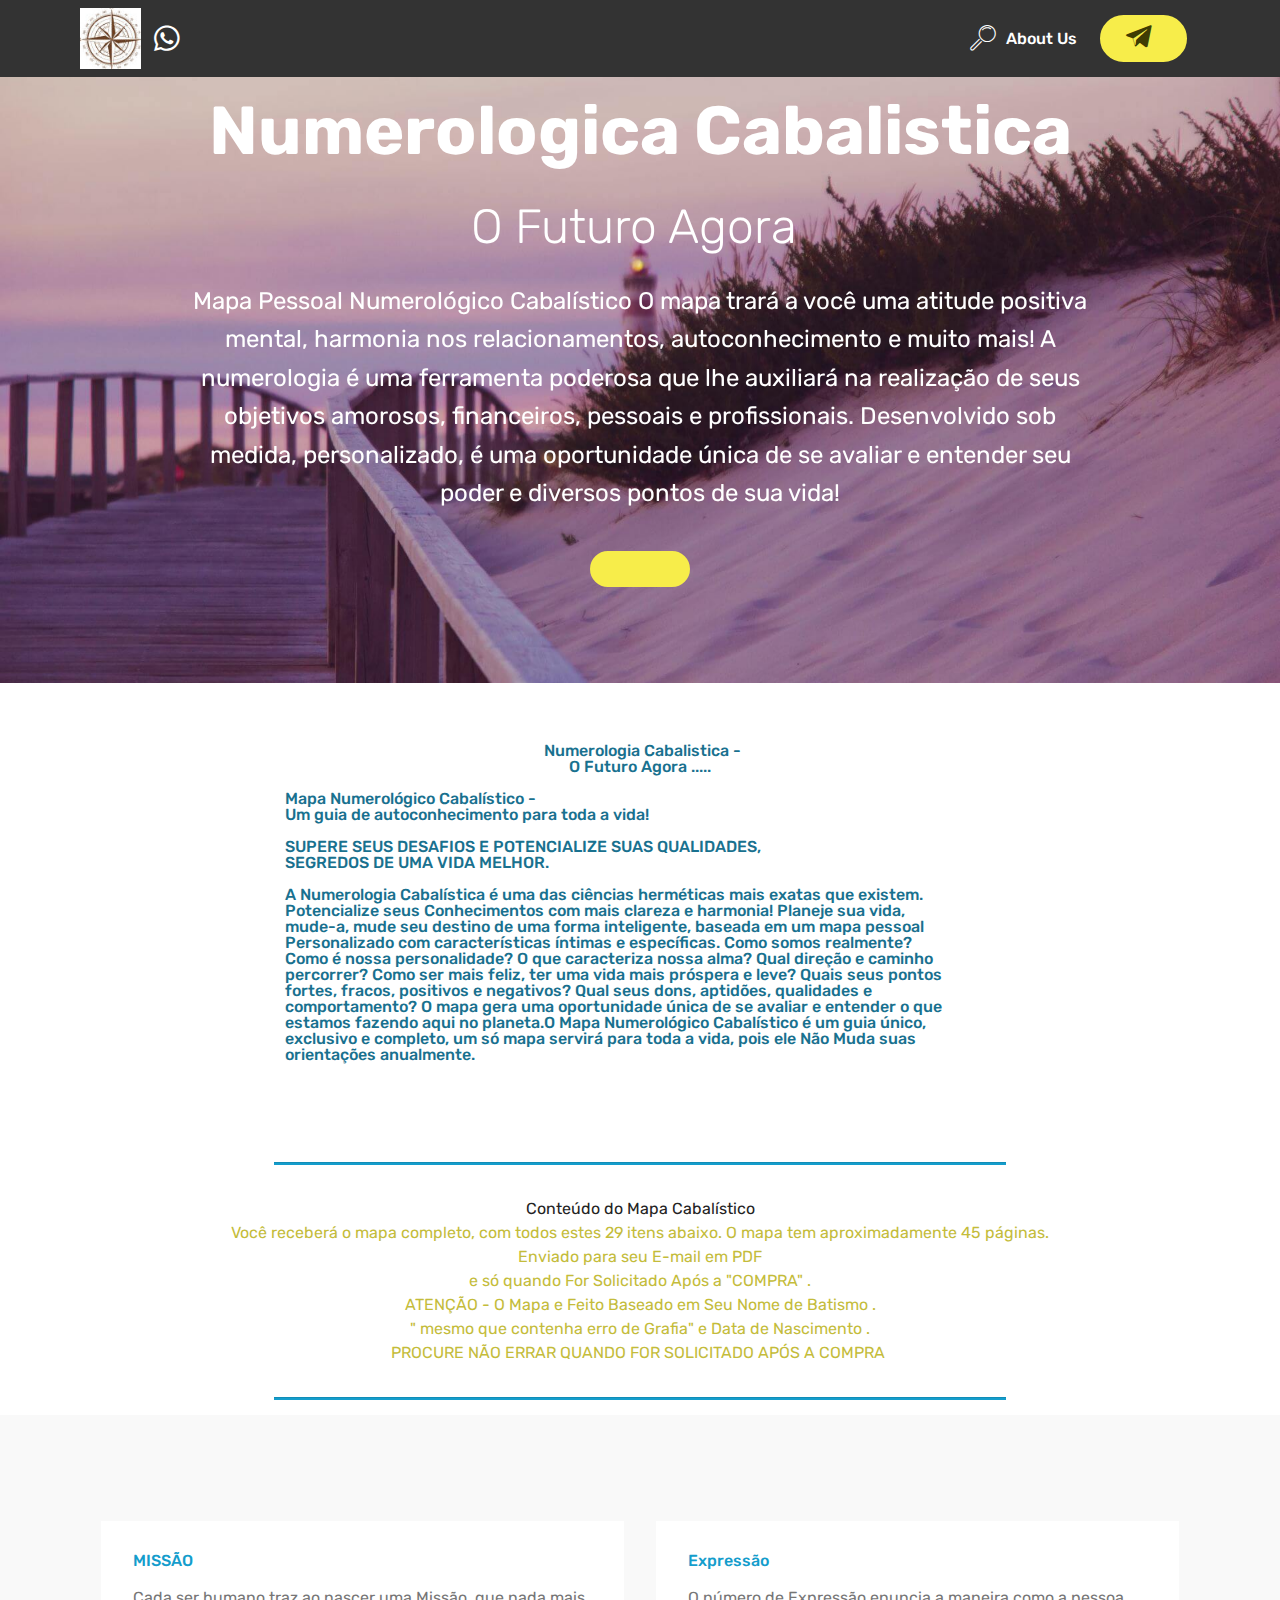
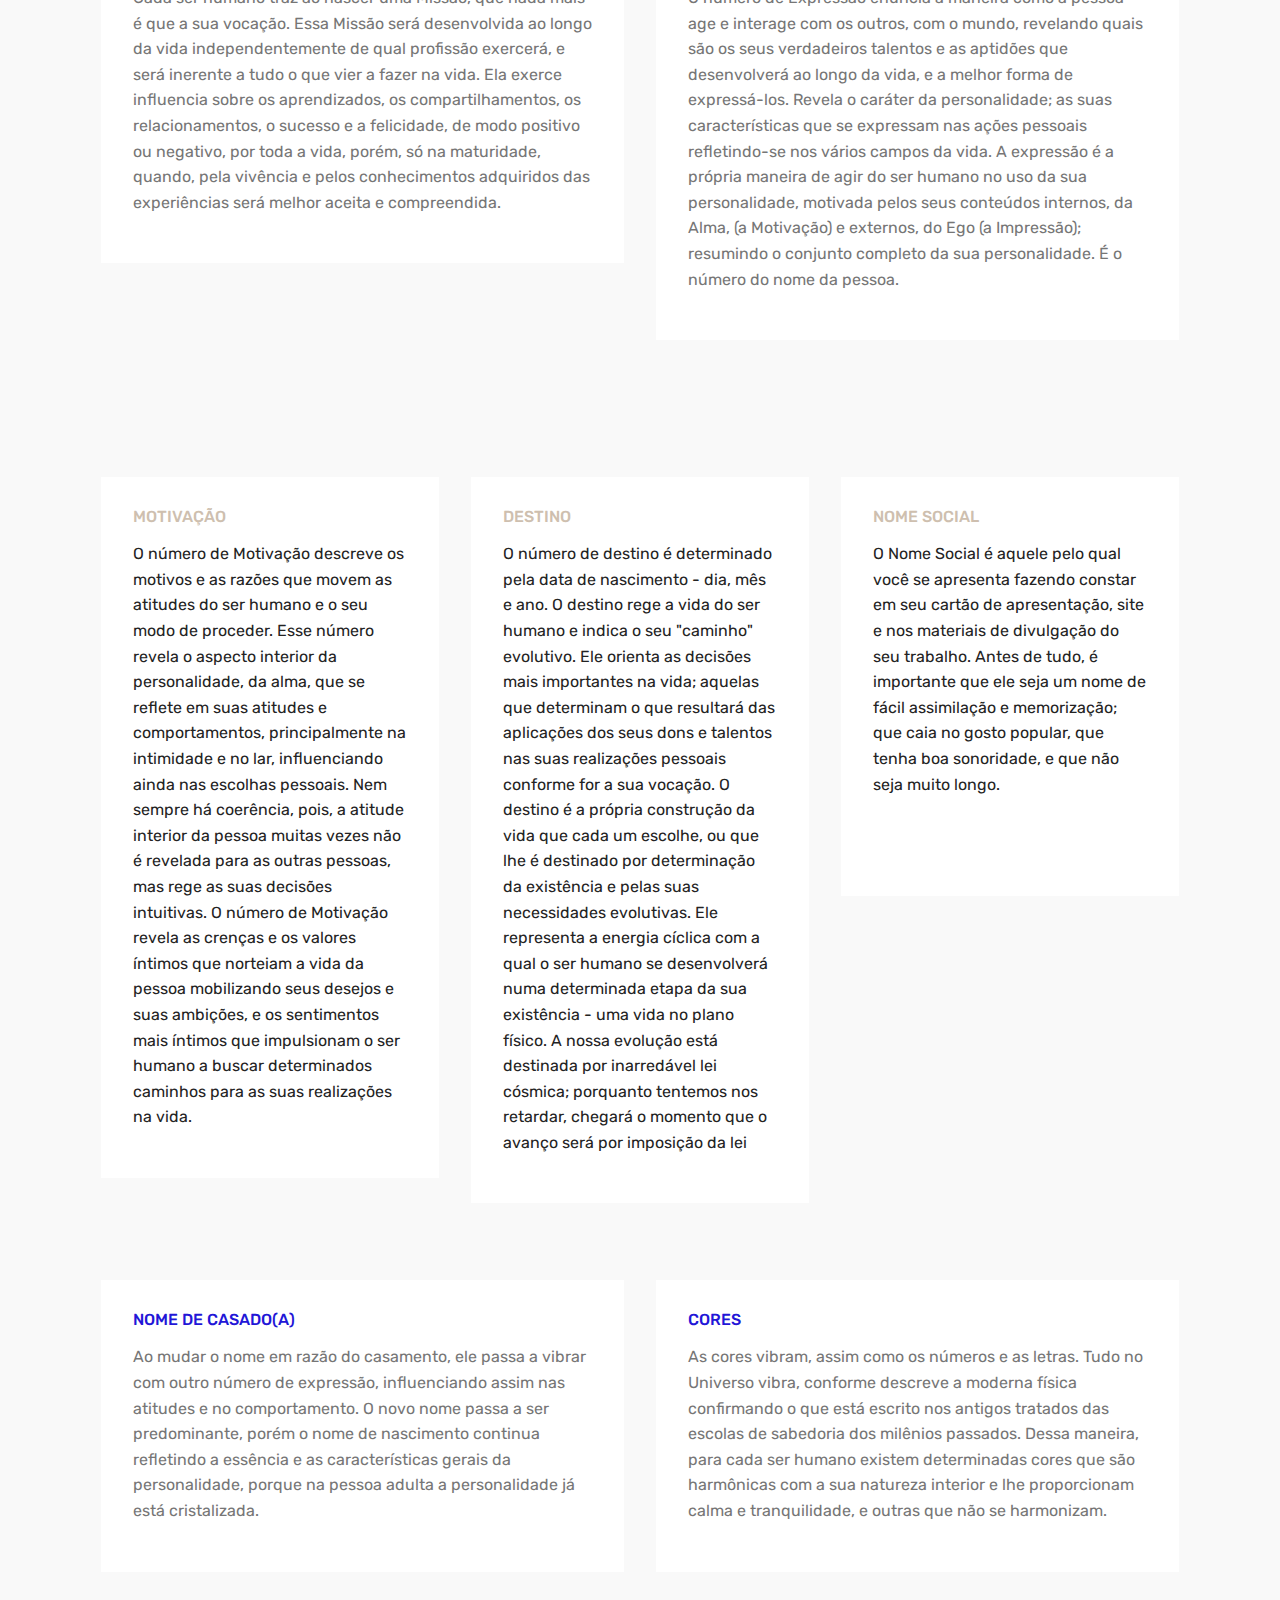
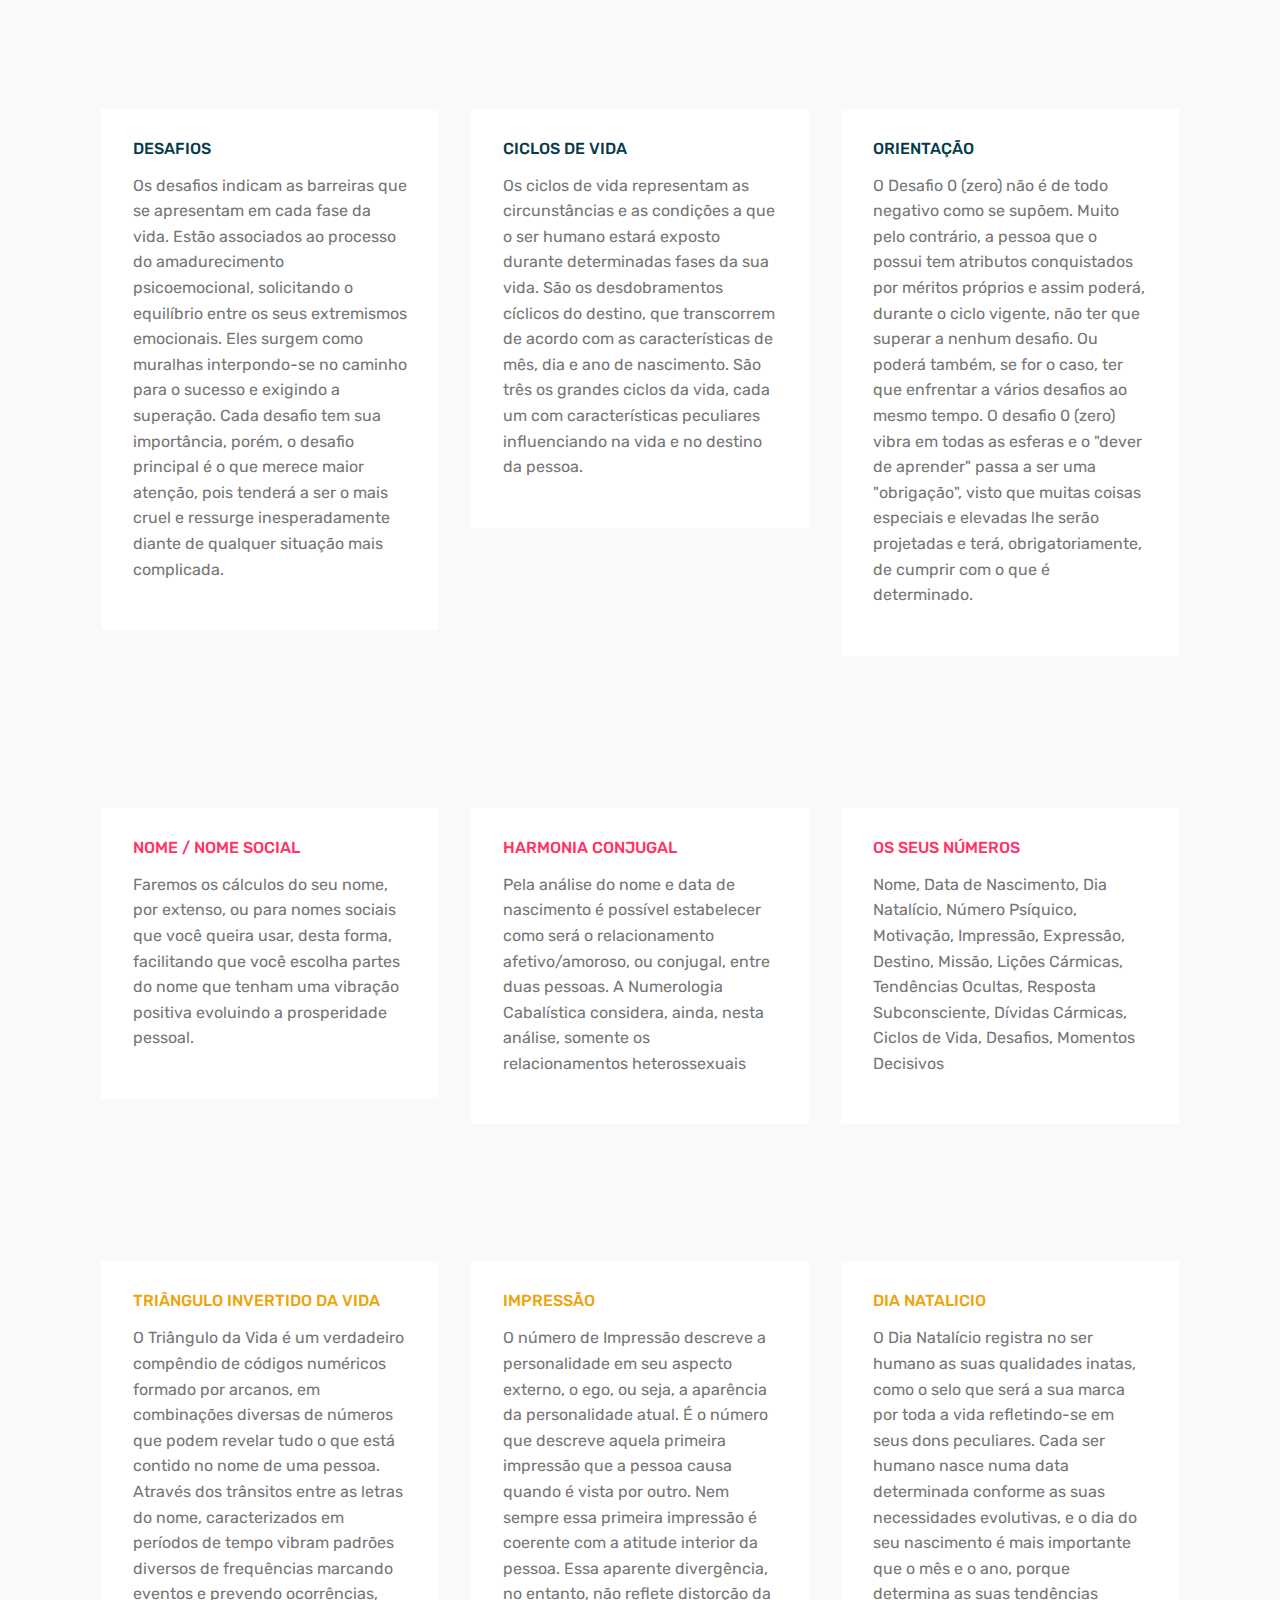
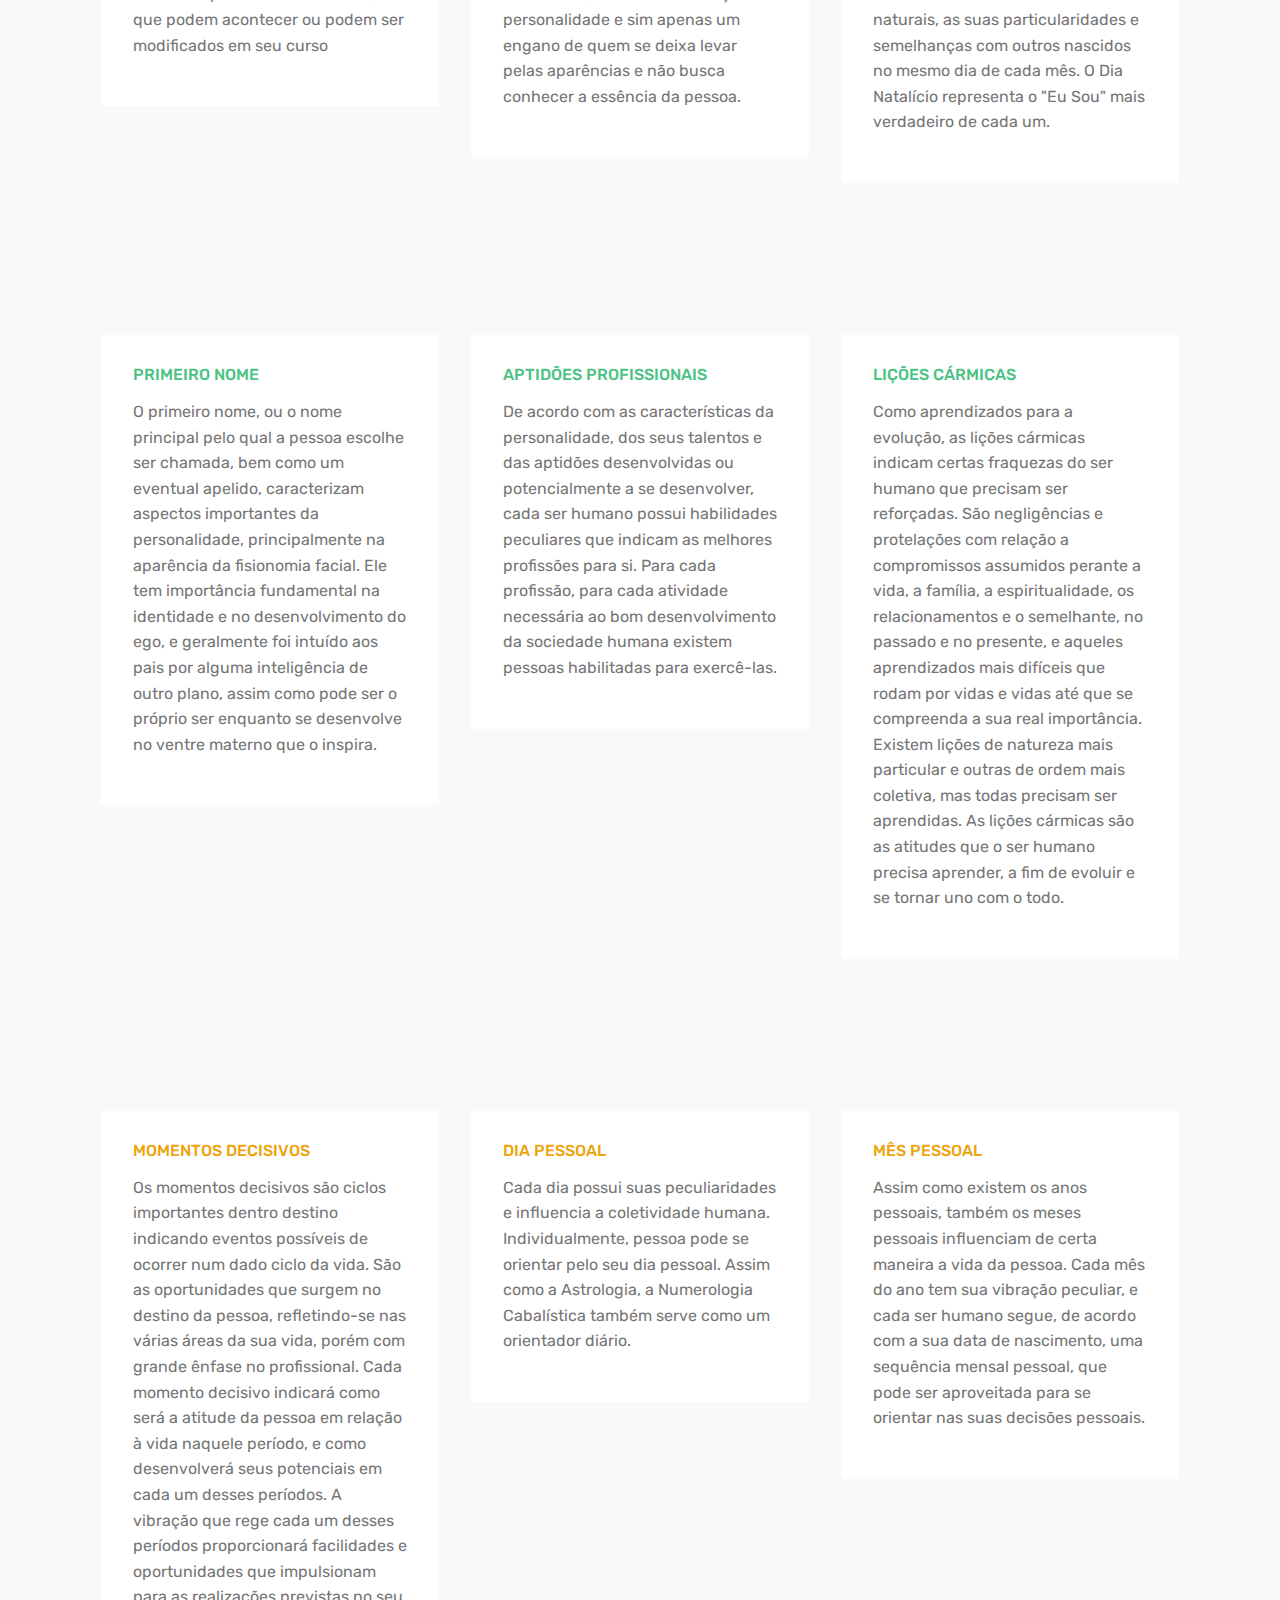
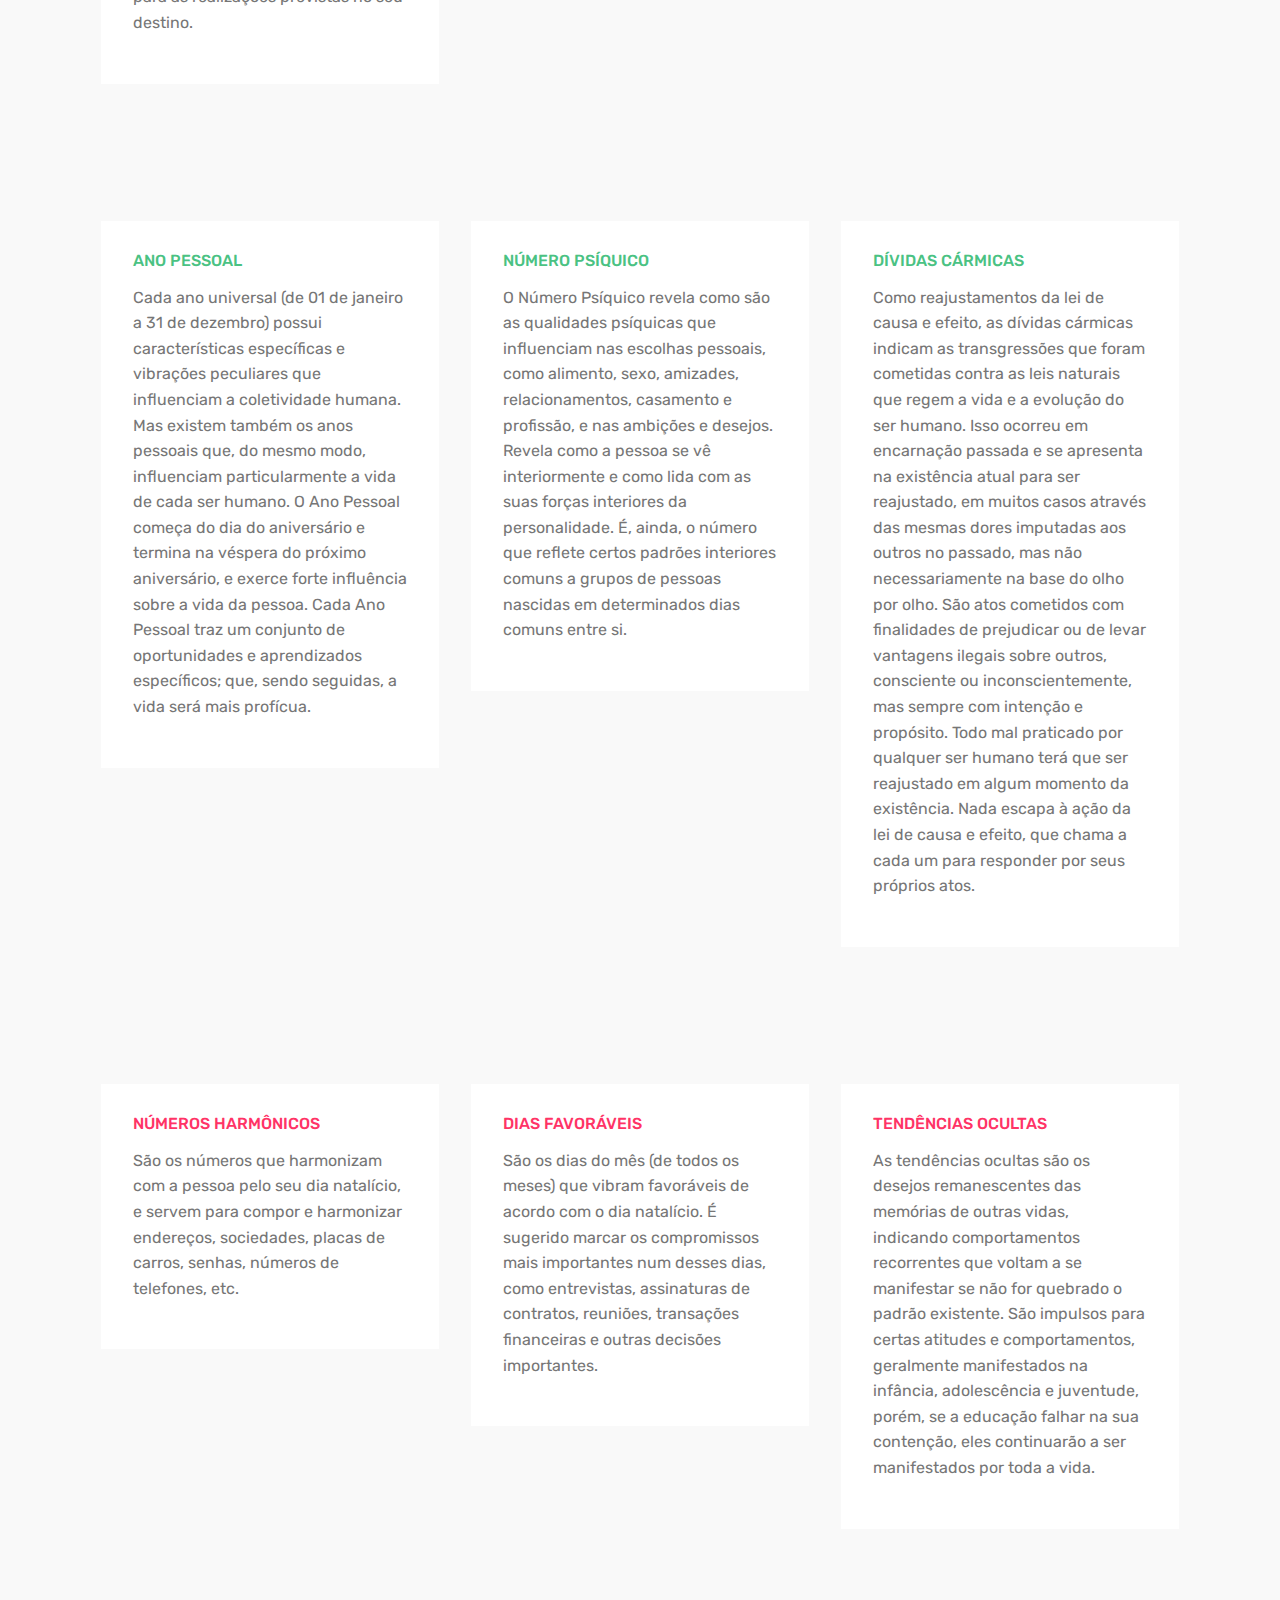
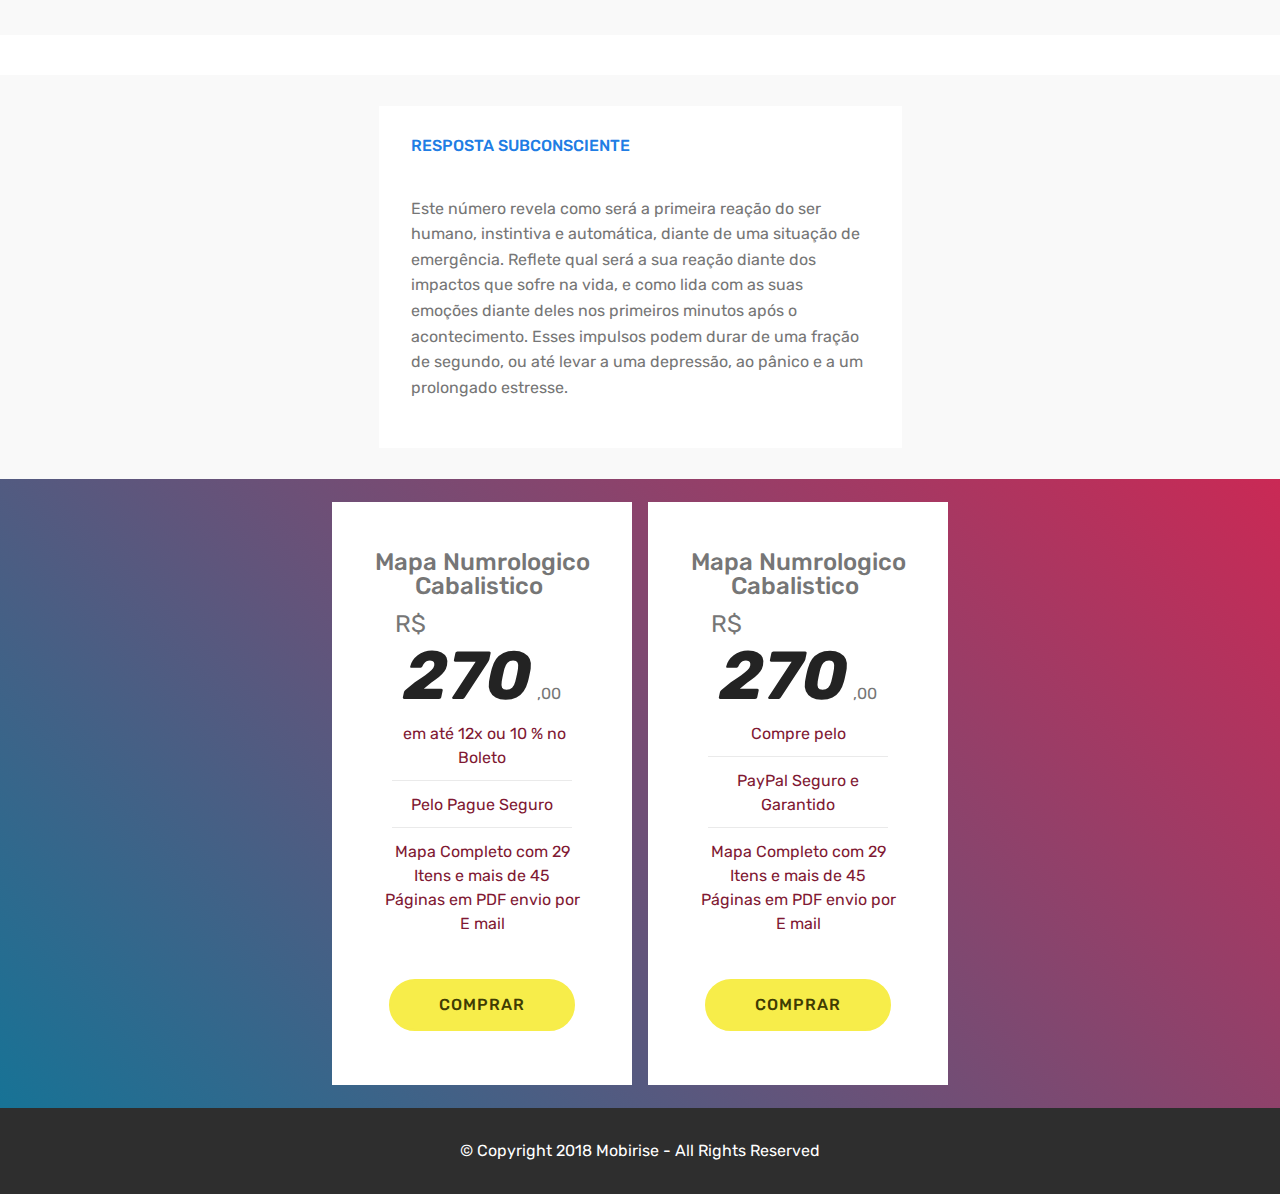
<file: index.html>
<!DOCTYPE html>
<html >
<head>
  <!-- Site made with Mobirise Website Builder v4.8.6, https://mobirise.com -->
  <meta charset="UTF-8">
  <meta http-equiv="X-UA-Compatible" content="IE=edge">
  <meta name="generator" content="Mobirise v4.8.6, mobirise.com">
  <meta name="viewport" content="width=device-width, initial-scale=1, minimum-scale=1">
  <link rel="shortcut icon" href="assets/images/bussola-vettore-materiale-34-24284-128x128.png" type="image/x-icon">
  <meta name="description" content="">
  <title>Mapa Numerologico Cabalistico</title>
  <link rel="stylesheet" href="assets/web/assets/mobirise-icons/mobirise-icons.css">
  <link rel="stylesheet" href="assets/tether/tether.min.css">
  <link rel="stylesheet" href="assets/bootstrap/css/bootstrap.min.css">
  <link rel="stylesheet" href="assets/bootstrap/css/bootstrap-grid.min.css">
  <link rel="stylesheet" href="assets/bootstrap/css/bootstrap-reboot.min.css">
  <link rel="stylesheet" href="assets/socicon/css/styles.css">
  <link rel="stylesheet" href="assets/dropdown/css/style.css">
  <link rel="stylesheet" href="assets/theme/css/style.css">
  <link rel="stylesheet" href="assets/mobirise/css/mbr-additional.css" type="text/css">
  
  
  
</head>
<body>
  <section class="menu cid-qTkzRZLJNu" once="menu" id="menu1-0">

    

    <nav class="navbar navbar-expand beta-menu navbar-dropdown align-items-center navbar-fixed-top navbar-toggleable-sm">
        <button class="navbar-toggler navbar-toggler-right" type="button" data-toggle="collapse" data-target="#navbarSupportedContent" aria-controls="navbarSupportedContent" aria-expanded="false" aria-label="Toggle navigation">
            <div class="hamburger">
                <span></span>
                <span></span>
                <span></span>
                <span></span>
            </div>
        </button>
        <div class="menu-logo">
            <div class="navbar-brand">
                <span class="navbar-logo">
                    <a href="https://mobirise.com">
                         <img src="assets/images/bussola-vettore-materiale-34-24284-96x96.jpg" alt="Mobirise" title="" style="height: 3.8rem;">
                    </a>
                </span>
                <span class="navbar-caption-wrap"><a class="navbar-caption text-white display-4" href="tel:+39 3495463431"><span class="socicon socicon-whatsapp mbr-iconfont mbr-iconfont-btn"></span></a></span>
            </div>
        </div>
        <div class="collapse navbar-collapse" id="navbarSupportedContent">
            <ul class="navbar-nav nav-dropdown" data-app-modern-menu="true"><li class="nav-item">
                    <a class="nav-link link text-white display-4" href="https://mobirise.com">
                        <span class="mbri-search mbr-iconfont mbr-iconfont-btn"></span>
                        About Us
                    </a>
                </li></ul>
            <div class="navbar-buttons mbr-section-btn"><a class="btn btn-sm btn-primary display-4" href="mailto:ciromsocunha@gmail.com"><span class="socicon socicon-telegram mbr-iconfont mbr-iconfont-btn"></span>
                    </a></div>
        </div>
    </nav>
</section>

<section class="engine"><a href="https://mobirise.info/f">simple website builder</a></section><section class="header1 cid-r6X0eR4Hzj mbr-parallax-background" id="header1-4">

    

    

    <div class="container">
        <div class="row justify-content-md-center">
            <div class="mbr-white col-md-10">
                <h1 class="mbr-section-title align-center mbr-bold pb-3 mbr-fonts-style display-1">
                    Numerologica Cabalistica</h1>
                <h3 class="mbr-section-subtitle align-center mbr-light pb-3 mbr-fonts-style display-2">O Futuro Agora&nbsp;</h3>
                <p class="mbr-text align-center pb-3 mbr-fonts-style display-5">
                    Mapa Pessoal Numerológico Cabalístico O mapa trará a você uma atitude positiva mental, harmonia nos relacionamentos, autoconhecimento e muito mais! A numerologia é uma ferramenta poderosa que lhe auxiliará na realização de seus objetivos amorosos, financeiros, pessoais e profissionais. Desenvolvido sob medida, personalizado, é uma oportunidade única de se avaliar e entender seu poder e diversos pontos de sua vida!
                </p>
                <div class="mbr-section-btn align-center"><a class="btn btn-md btn-primary display-4" href="index.html#content4-7">
                        </a></div>
            </div>
        </div>
    </div>

</section>

<section class="mbr-section content4 cid-r6X1zDj2tQ" id="content4-7">

    

    <div class="container">
        <div class="media-container-row">
            <div class="title col-12 col-md-8">
                <h2 class="align-center pb-3 mbr-fonts-style display-7">&nbsp;Numerologia Cabalistica - <br>O Futuro Agora .....
<div><br></div><div>Mapa Numerológico Cabalístico - 
</div><div>Um guia de autoconhecimento para toda a vida!</div><br><div>
</div><div>SUPERE SEUS DESAFIOS E POTENCIALIZE SUAS QUALIDADES,
</div><div>SEGREDOS DE UMA VIDA MELHOR.</div><br><div>
</div><div>A Numerologia Cabalística é uma das ciências herméticas mais exatas que existem.
</div><div>Potencialize seus Conhecimentos com mais clareza e harmonia! Planeje sua vida,</div><div>mude-a, mude seu destino de uma forma inteligente, baseada em um mapa pessoal Personalizado com características íntimas e específicas. Como somos realmente?</div><div>Como é nossa personalidade? O que caracteriza nossa alma? Qual direção e caminho percorrer? Como ser mais feliz, ter uma vida mais próspera e leve? Quais seus pontos</div><div>fortes, fracos, positivos e negativos? Qual seus dons, aptidões, qualidades e comportamento? O mapa gera uma oportunidade única de se avaliar e entender o que estamos fazendo aqui no planeta.O Mapa Numerológico Cabalístico é um guia único, exclusivo e completo, um só mapa servirá para toda a vida, pois ele Não Muda suas orientações anualmente.</div></h2>
                <h3 class="mbr-section-subtitle align-center mbr-light mbr-fonts-style display-5"></h3>
                
            </div>
        </div>
    </div>
</section>

<section class="mbr-section article content9 cid-r72xrLW5K1" id="content9-c">
    
     

    <div class="container">
        <div class="inner-container" style="width: 97%;">
            <hr class="line" style="width: 68%;">
            <div class="section-text align-center mbr-fonts-style display-7">Conteúdo do Mapa Cabalístico
<div>
</div><div>Você receberá o mapa completo, com todos estes 29 itens abaixo. O mapa tem aproximadamente 45 páginas.
</div><div>
</div><div>Enviado para seu E-mail em PDF
</div><div>e só quando For Solicitado Após a "COMPRA" .
</div><div>ATENÇÃO - O Mapa e Feito Baseado em Seu Nome de Batismo .
</div><div>" mesmo que contenha erro de Grafia" e Data de Nascimento .
</div><div>PROCURE NÃO ERRAR QUANDO FOR SOLICITADO APÓS A COMPRA&nbsp;</div></div>
            <hr class="line" style="width: 68%;">
        </div>
        </div>
</section>

<section class="features4 cid-r72JvnFaQ0" id="features4-i">
    
         

    
    <div class="container">
        <div class="media-container-row">
            <div class="card p-3 col-12 col-md-6">
                <div class="card-wrapper media-container-row media-container-row">
                    <div class="card-box">
                        <h4 class="card-title pb-3 mbr-fonts-style display-7">MISSÃO</h4>
                        <p class="mbr-text mbr-fonts-style display-7">Cada ser humano traz ao nascer uma Missão, que nada mais é que a sua vocação. Essa Missão será desenvolvida ao longo da vida independentemente de qual profissão exercerá, e será inerente a tudo o que vier a fazer na vida. Ela exerce influencia sobre os aprendizados, os compartilhamentos, os relacionamentos, o sucesso e a felicidade, de modo positivo ou negativo, por toda a vida, porém, só na maturidade, quando, pela vivência e pelos conhecimentos adquiridos das experiências será melhor aceita e compreendida.&nbsp;</p>
                    </div>
                </div>
            </div>

            <div class="card p-3 col-12 col-md-6 col-12 col-md-6">
                <div class="card-wrapper media-container-row">
                    <div class="card-box">
                        <h4 class="card-title pb-3 mbr-fonts-style display-7">
                            Expressão
                        </h4>
                        <p class="mbr-text mbr-fonts-style display-7">O número de Expressão enuncia a maneira como a pessoa age e interage com os outros, com o mundo, revelando quais são os seus verdadeiros talentos e as aptidões que desenvolverá ao longo da vida, e a melhor forma de expressá-los. Revela o caráter da personalidade; as suas características que se expressam nas ações pessoais refletindo-se nos vários campos da vida. A expressão é a própria maneira de agir do ser humano no uso da sua personalidade, motivada pelos seus conteúdos internos, da Alma, (a Motivação) e externos, do Ego (a Impressão); resumindo o conjunto completo da sua personalidade. É o número do nome da pessoa.&nbsp;<br></p>
                    </div>
                </div>
            </div>

            

            
        </div>
    </div>
</section>

<section class="features4 cid-r72KmLZBxv" id="features4-j">
    
         

    
    <div class="container">
        <div class="media-container-row">
            <div class="card p-3 col-12 col-md-6 col-lg-4">
                <div class="card-wrapper media-container-row media-container-row">
                    <div class="card-box">
                        <h4 class="card-title pb-3 mbr-fonts-style display-7">
                            MOTIVAÇÃO</h4>
                        <p class="mbr-text mbr-fonts-style display-7">O número de Motivação descreve os motivos e as razões que movem as atitudes do ser humano e o seu modo de proceder. Esse número revela o aspecto interior da personalidade, da alma, que se reflete em suas atitudes e comportamentos, principalmente na intimidade e no lar, influenciando ainda nas escolhas pessoais. Nem sempre há coerência, pois, a atitude interior da pessoa muitas vezes não é revelada para as outras pessoas, mas rege as suas decisões intuitivas. O número de Motivação revela as crenças e os valores íntimos que norteiam a vida da pessoa mobilizando seus desejos e suas ambições, e os sentimentos mais íntimos que impulsionam o ser humano a buscar determinados caminhos para as suas realizações na vida.&nbsp;</p>
                    </div>
                </div>
            </div>

            <div class="card p-3 col-12 col-md-6 col-12 col-md-6 col-lg-4">
                <div class="card-wrapper media-container-row">
                    <div class="card-box">
                        <h4 class="card-title pb-3 mbr-fonts-style display-7">
                            DESTINO</h4>
                        <p class="mbr-text mbr-fonts-style display-7">O número de destino é determinado pela data de nascimento - dia, mês e ano. O destino rege a vida do ser humano e indica o seu "caminho" evolutivo. Ele orienta as decisões mais importantes na vida; aquelas que determinam o que resultará das aplicações dos seus dons e talentos nas suas realizações pessoais conforme for a sua vocação. O destino é a própria construção da vida que cada um escolhe, ou que lhe é destinado por determinação da existência e pelas suas necessidades evolutivas. Ele representa a energia cíclica com a qual o ser humano se desenvolverá numa determinada etapa da sua existência - uma vida no plano físico. A nossa evolução está destinada por inarredável lei cósmica; porquanto tentemos nos retardar, chegará o momento que o avanço será por imposição da lei</p>
                    </div>
                </div>
            </div>

            <div class="card p-3 col-12 col-md-6 col-lg-4">
                <div class="card-wrapper media-container-row">
                    <div class="card-box">
                        <h4 class="card-title pb-3 mbr-fonts-style display-7">
                            NOME SOCIAL</h4>
                        <p class="mbr-text mbr-fonts-style display-7">O Nome Social é aquele pelo qual você se apresenta fazendo constar em seu cartão de apresentação, site e nos materiais de divulgação do seu trabalho. Antes de tudo, é importante que ele seja um nome de fácil assimilação e memorização; que caia no gosto popular, que tenha boa sonoridade, e que não seja muito longo.<br><br><br></p>
                    </div>
                </div>
            </div>

            
        </div>
    </div>
</section>

<section class="features4 cid-r72KnDKCwj" id="features4-k">
    
         

    
    <div class="container">
        <div class="media-container-row">
            <div class="card p-3 col-12 col-md-6">
                <div class="card-wrapper media-container-row media-container-row">
                    <div class="card-box">
                        <h4 class="card-title pb-3 mbr-fonts-style display-7">
                            NOME DE CASADO(A)</h4>
                        <p class="mbr-text mbr-fonts-style display-7">Ao mudar o nome em razão do casamento, ele passa a vibrar com outro número de expressão, influenciando assim nas atitudes e no comportamento. O novo nome passa a ser predominante, porém o nome de nascimento continua refletindo a essência e as características gerais da personalidade, porque na pessoa adulta a personalidade já está cristalizada.</p>
                    </div>
                </div>
            </div>

            <div class="card p-3 col-12 col-md-6 col-12 col-md-6">
                <div class="card-wrapper media-container-row">
                    <div class="card-box">
                        <h4 class="card-title pb-3 mbr-fonts-style display-7">
                            CORES</h4>
                        <p class="mbr-text mbr-fonts-style display-7">As cores vibram, assim como os números e as letras. Tudo no Universo vibra, conforme descreve a moderna física confirmando o que está escrito nos antigos tratados das escolas de sabedoria dos milênios passados. Dessa maneira, para cada ser humano existem determinadas cores que são harmônicas com a sua natureza interior e lhe proporcionam calma e tranquilidade, e outras que não se harmonizam.</p>
                    </div>
                </div>
            </div>

            

            
        </div>
    </div>
</section>

<section class="features4 cid-r72KojqtDf" id="features4-l">
    
         

    
    <div class="container">
        <div class="media-container-row">
            <div class="card p-3 col-12 col-md-6 col-lg-4">
                <div class="card-wrapper media-container-row media-container-row">
                    <div class="card-box">
                        <h4 class="card-title pb-3 mbr-fonts-style display-7">
                            DESAFIOS</h4>
                        <p class="mbr-text mbr-fonts-style display-7">Os desafios indicam as barreiras que se apresentam em cada fase da vida. Estão associados ao processo do amadurecimento psicoemocional, solicitando o equilíbrio entre os seus extremismos emocionais. Eles surgem como muralhas interpondo-se no caminho para o sucesso e exigindo a superação. Cada desafio tem sua importância, porém, o desafio principal é o que merece maior atenção, pois tenderá a ser o mais cruel e ressurge inesperadamente diante de qualquer situação mais complicada.</p>
                    </div>
                </div>
            </div>

            <div class="card p-3 col-12 col-md-6 col-12 col-md-6 col-lg-4">
                <div class="card-wrapper media-container-row">
                    <div class="card-box">
                        <h4 class="card-title pb-3 mbr-fonts-style display-7">
                            CICLOS DE VIDA</h4>
                        <p class="mbr-text mbr-fonts-style display-7">Os ciclos de vida representam as circunstâncias e as condições a que o ser humano estará exposto durante determinadas fases da sua vida. São os desdobramentos cíclicos do destino, que transcorrem de acordo com as características de mês, dia e ano de nascimento. São três os grandes ciclos da vida, cada um com características peculiares influenciando na vida e no destino da pessoa.</p>
                    </div>
                </div>
            </div>

            <div class="card p-3 col-12 col-md-6 col-lg-4">
                <div class="card-wrapper media-container-row">
                    <div class="card-box">
                        <h4 class="card-title pb-3 mbr-fonts-style display-7">
                            ORIENTAÇÃO</h4>
                        <p class="mbr-text mbr-fonts-style display-7">O Desafio 0 (zero) não é de todo negativo como se supõem. Muito pelo contrário, a pessoa que o possui tem atributos conquistados por méritos próprios e assim poderá, durante o ciclo vigente, não ter que superar a nenhum desafio. Ou poderá também, se for o caso, ter que enfrentar a vários desafios ao mesmo tempo. O desafio 0 (zero) vibra em todas as esferas e o "dever de aprender" passa a ser uma "obrigação", visto que muitas coisas especiais e elevadas lhe serão projetadas e terá, obrigatoriamente, de cumprir com o que é determinado.&nbsp;</p>
                    </div>
                </div>
            </div>

            
        </div>
    </div>
</section>

<section class="features4 cid-r72OeOVbxD" id="features4-m">
    
         

    
    <div class="container">
        <div class="media-container-row">
            <div class="card p-3 col-12 col-md-6 col-lg-4">
                <div class="card-wrapper media-container-row media-container-row">
                    <div class="card-box">
                        <h4 class="card-title pb-3 mbr-fonts-style display-7">
                            NOME / NOME SOCIAL</h4>
                        <p class="mbr-text mbr-fonts-style display-7">Faremos os cálculos do seu nome, por extenso, ou para nomes sociais que você queira usar, desta forma, facilitando que você escolha partes do nome que tenham uma vibração positiva evoluindo a prosperidade pessoal.</p>
                    </div>
                </div>
            </div>

            <div class="card p-3 col-12 col-md-6 col-12 col-md-6 col-lg-4">
                <div class="card-wrapper media-container-row">
                    <div class="card-box">
                        <h4 class="card-title pb-3 mbr-fonts-style display-7">
                            HARMONIA CONJUGAL</h4>
                        <p class="mbr-text mbr-fonts-style display-7">Pela análise do nome e data de nascimento é possível estabelecer como será o relacionamento afetivo/amoroso, ou conjugal, entre duas pessoas. A Numerologia Cabalística considera, ainda, nesta análise, somente os relacionamentos heterossexuais</p>
                    </div>
                </div>
            </div>

            <div class="card p-3 col-12 col-md-6 col-lg-4">
                <div class="card-wrapper media-container-row">
                    <div class="card-box">
                        <h4 class="card-title pb-3 mbr-fonts-style display-7">
                            OS SEUS NÚMEROS</h4>
                        <p class="mbr-text mbr-fonts-style display-7">Nome, Data de Nascimento, Dia Natalício, Número Psíquico, Motivação, Impressão, Expressão, Destino, Missão, Lições Cármicas, Tendências Ocultas, Resposta Subconsciente, Dívidas Cármicas, Ciclos de Vida, Desafios, Momentos Decisivos&nbsp;<br></p>
                    </div>
                </div>
            </div>

            
        </div>
    </div>
</section>

<section class="features4 cid-r72Ogd5gSK" id="features4-n">
    
         

    
    <div class="container">
        <div class="media-container-row">
            <div class="card p-3 col-12 col-md-6 col-lg-4">
                <div class="card-wrapper media-container-row media-container-row">
                    <div class="card-box">
                        <h4 class="card-title pb-3 mbr-fonts-style display-7">
                            TRIÂNGULO INVERTIDO DA VIDA</h4>
                        <p class="mbr-text mbr-fonts-style display-7">O Triângulo da Vida é um verdadeiro compêndio de códigos numéricos formado por arcanos, em combinações diversas de números que podem revelar tudo o que está contido no nome de uma pessoa. Através dos trânsitos entre as letras do nome, caracterizados em períodos de tempo vibram padrões diversos de frequências marcando eventos e prevendo ocorrências, que podem acontecer ou podem ser modificados em seu curso&nbsp;</p>
                    </div>
                </div>
            </div>

            <div class="card p-3 col-12 col-md-6 col-12 col-md-6 col-lg-4">
                <div class="card-wrapper media-container-row">
                    <div class="card-box">
                        <h4 class="card-title pb-3 mbr-fonts-style display-7">
                            IMPRESSÃO</h4>
                        <p class="mbr-text mbr-fonts-style display-7">O número de Impressão descreve a personalidade em seu aspecto externo, o ego, ou seja, a aparência da personalidade atual. É o número que descreve aquela primeira impressão que a pessoa causa quando é vista por outro. Nem sempre essa primeira impressão é coerente com a atitude interior da pessoa. Essa aparente divergência, no entanto, não reflete distorção da personalidade e sim apenas um engano de quem se deixa levar pelas aparências e não busca conhecer a essência da pessoa.</p>
                    </div>
                </div>
            </div>

            <div class="card p-3 col-12 col-md-6 col-lg-4">
                <div class="card-wrapper media-container-row">
                    <div class="card-box">
                        <h4 class="card-title pb-3 mbr-fonts-style display-7">
                            DIA NATALICIO</h4>
                        <p class="mbr-text mbr-fonts-style display-7">O Dia Natalício registra no ser humano as suas qualidades inatas, como o selo que será a sua marca por toda a vida refletindo-se em seus dons peculiares. Cada ser humano nasce numa data determinada conforme as suas necessidades evolutivas, e o dia do seu nascimento é mais importante que o mês e o ano, porque determina as suas tendências naturais, as suas particularidades e semelhanças com outros nascidos no mesmo dia de cada mês. O Dia Natalício representa o "Eu Sou" mais verdadeiro de cada um.</p>
                    </div>
                </div>
            </div>

            
        </div>
    </div>
</section>

<section class="features4 cid-r72PbCpynU" id="features4-o">
    
         

    
    <div class="container">
        <div class="media-container-row">
            <div class="card p-3 col-12 col-md-6 col-lg-4">
                <div class="card-wrapper media-container-row media-container-row">
                    <div class="card-box">
                        <h4 class="card-title pb-3 mbr-fonts-style display-7">
                            PRIMEIRO NOME&nbsp;</h4>
                        <p class="mbr-text mbr-fonts-style display-7">O primeiro nome, ou o nome principal pelo qual a pessoa escolhe ser chamada, bem como um eventual apelido, caracterizam aspectos importantes da personalidade, principalmente na aparência da fisionomia facial. Ele tem importância fundamental na identidade e no desenvolvimento do ego, e geralmente foi intuído aos pais por alguma inteligência de outro plano, assim como pode ser o próprio ser enquanto se desenvolve no ventre materno que o inspira.</p>
                    </div>
                </div>
            </div>

            <div class="card p-3 col-12 col-md-6 col-12 col-md-6 col-lg-4">
                <div class="card-wrapper media-container-row">
                    <div class="card-box">
                        <h4 class="card-title pb-3 mbr-fonts-style display-7">
                            APTIDÕES PROFISSIONAIS</h4>
                        <p class="mbr-text mbr-fonts-style display-7">De acordo com as características da personalidade, dos seus talentos e das aptidões desenvolvidas ou potencialmente a se desenvolver, cada ser humano possui habilidades peculiares que indicam as melhores profissões para si. Para cada profissão, para cada atividade necessária ao bom desenvolvimento da sociedade humana existem pessoas habilitadas para exercê-las.</p>
                    </div>
                </div>
            </div>

            <div class="card p-3 col-12 col-md-6 col-lg-4">
                <div class="card-wrapper media-container-row">
                    <div class="card-box">
                        <h4 class="card-title pb-3 mbr-fonts-style display-7">
                            LIÇÕES CÁRMICAS</h4>
                        <p class="mbr-text mbr-fonts-style display-7">Como aprendizados para a evolução, as lições cármicas indicam certas fraquezas do ser humano que precisam ser reforçadas. São negligências e protelações com relação a compromissos assumidos perante a vida, a família, a espiritualidade, os relacionamentos e o semelhante, no passado e no presente, e aqueles aprendizados mais difíceis que rodam por vidas e vidas até que se compreenda a sua real importância. Existem lições de natureza mais particular e outras de ordem mais coletiva, mas todas precisam ser aprendidas. As lições cármicas são as atitudes que o ser humano precisa aprender, a fim de evoluir e se tornar uno com o todo.</p>
                    </div>
                </div>
            </div>

            
        </div>
    </div>
</section>

<section class="features4 cid-r72PckNAcv" id="features4-p">
    
         

    
    <div class="container">
        <div class="media-container-row">
            <div class="card p-3 col-12 col-md-6 col-lg-4">
                <div class="card-wrapper media-container-row media-container-row">
                    <div class="card-box">
                        <h4 class="card-title pb-3 mbr-fonts-style display-7">
                            MOMENTOS DECISIVOS</h4>
                        <p class="mbr-text mbr-fonts-style display-7">Os momentos decisivos são ciclos importantes dentro destino indicando eventos possíveis de ocorrer num dado ciclo da vida. São as oportunidades que surgem no destino da pessoa, refletindo-se nas várias áreas da sua vida, porém com grande ênfase no profissional. Cada momento decisivo indicará como será a atitude da pessoa em relação à vida naquele período, e como desenvolverá seus potenciais em cada um desses períodos. A vibração que rege cada um desses períodos proporcionará facilidades e oportunidades que impulsionam para as realizações previstas no seu destino.</p>
                    </div>
                </div>
            </div>

            <div class="card p-3 col-12 col-md-6 col-12 col-md-6 col-lg-4">
                <div class="card-wrapper media-container-row">
                    <div class="card-box">
                        <h4 class="card-title pb-3 mbr-fonts-style display-7">
                            DIA PESSOAL</h4>
                        <p class="mbr-text mbr-fonts-style display-7">Cada dia possui suas peculiaridades e influencia a coletividade humana. Individualmente, pessoa pode se orientar pelo seu dia pessoal. Assim como a Astrologia, a Numerologia Cabalística também serve como um orientador diário.</p>
                    </div>
                </div>
            </div>

            <div class="card p-3 col-12 col-md-6 col-lg-4">
                <div class="card-wrapper media-container-row">
                    <div class="card-box">
                        <h4 class="card-title pb-3 mbr-fonts-style display-7">
                            MÊS PESSOAL</h4>
                        <p class="mbr-text mbr-fonts-style display-7">Assim como existem os anos pessoais, também os meses pessoais influenciam de certa maneira a vida da pessoa. Cada mês do ano tem sua vibração peculiar, e cada ser humano segue, de acordo com a sua data de nascimento, uma sequência mensal pessoal, que pode ser aproveitada para se orientar nas suas decisões pessoais.</p>
                    </div>
                </div>
            </div>

            
        </div>
    </div>
</section>

<section class="features4 cid-r72PcW2ATe" id="features4-q">
    
         

    
    <div class="container">
        <div class="media-container-row">
            <div class="card p-3 col-12 col-md-6 col-lg-4">
                <div class="card-wrapper media-container-row media-container-row">
                    <div class="card-box">
                        <h4 class="card-title pb-3 mbr-fonts-style display-7">
                            ANO PESSOAL</h4>
                        <p class="mbr-text mbr-fonts-style display-7">Cada ano universal (de 01 de janeiro a 31 de dezembro) possui características específicas e vibrações peculiares que influenciam a coletividade humana. Mas existem também os anos pessoais que, do mesmo modo, influenciam particularmente a vida de cada ser humano. O Ano Pessoal começa do dia do aniversário e termina na véspera do próximo aniversário, e exerce forte influência sobre a vida da pessoa. Cada Ano Pessoal traz um conjunto de oportunidades e aprendizados específicos; que, sendo seguidas, a vida será mais profícua.</p>
                    </div>
                </div>
            </div>

            <div class="card p-3 col-12 col-md-6 col-12 col-md-6 col-lg-4">
                <div class="card-wrapper media-container-row">
                    <div class="card-box">
                        <h4 class="card-title pb-3 mbr-fonts-style display-7">
                            NÚMERO PSÍQUICO</h4>
                        <p class="mbr-text mbr-fonts-style display-7">O Número Psíquico revela como são as qualidades psíquicas que influenciam nas escolhas pessoais, como alimento, sexo, amizades, relacionamentos, casamento e profissão, e nas ambições e desejos. Revela como a pessoa se vê interiormente e como lida com as suas forças interiores da personalidade. É, ainda, o número que reflete certos padrões interiores comuns a grupos de pessoas nascidas em determinados dias comuns entre si.</p>
                    </div>
                </div>
            </div>

            <div class="card p-3 col-12 col-md-6 col-lg-4">
                <div class="card-wrapper media-container-row">
                    <div class="card-box">
                        <h4 class="card-title pb-3 mbr-fonts-style display-7">
                            DÍVIDAS CÁRMICAS</h4>
                        <p class="mbr-text mbr-fonts-style display-7">Como reajustamentos da lei de causa e efeito, as dívidas cármicas indicam as transgressões que foram cometidas contra as leis naturais que regem a vida e a evolução do ser humano. Isso ocorreu em encarnação passada e se apresenta na existência atual para ser reajustado, em muitos casos através das mesmas dores imputadas aos outros no passado, mas não necessariamente na base do olho por olho. São atos cometidos com finalidades de prejudicar ou de levar vantagens ilegais sobre outros, consciente ou inconscientemente, mas sempre com intenção e propósito. Todo mal praticado por qualquer ser humano terá que ser reajustado em algum momento da existência. Nada escapa à ação da lei de causa e efeito, que chama a cada um para responder por seus próprios atos.</p>
                    </div>
                </div>
            </div>

            
        </div>
    </div>
</section>

<section class="features4 cid-r72QMNnnLw" id="features4-r">
    
         

    
    <div class="container">
        <div class="media-container-row">
            <div class="card p-3 col-12 col-md-6 col-lg-4">
                <div class="card-wrapper media-container-row media-container-row">
                    <div class="card-box">
                        <h4 class="card-title pb-3 mbr-fonts-style display-7">
                            NÚMEROS HARMÔNICOS</h4>
                        <p class="mbr-text mbr-fonts-style display-7">São os números que harmonizam com a pessoa pelo seu dia natalício, e servem para compor e harmonizar endereços, sociedades, placas de carros, senhas, números de telefones, etc.</p>
                    </div>
                </div>
            </div>

            <div class="card p-3 col-12 col-md-6 col-12 col-md-6 col-lg-4">
                <div class="card-wrapper media-container-row">
                    <div class="card-box">
                        <h4 class="card-title pb-3 mbr-fonts-style display-7">
                            DIAS FAVORÁVEIS</h4>
                        <p class="mbr-text mbr-fonts-style display-7">São os dias do mês (de todos os meses) que vibram favoráveis de acordo com o dia natalício. É sugerido marcar os compromissos mais importantes num desses dias, como entrevistas, assinaturas de contratos, reuniões, transações financeiras e outras decisões importantes.</p>
                    </div>
                </div>
            </div>

            <div class="card p-3 col-12 col-md-6 col-lg-4">
                <div class="card-wrapper media-container-row">
                    <div class="card-box">
                        <h4 class="card-title pb-3 mbr-fonts-style display-7">
                            TENDÊNCIAS OCULTAS</h4>
                        <p class="mbr-text mbr-fonts-style display-7">As tendências ocultas são os desejos remanescentes das memórias de outras vidas, indicando comportamentos recorrentes que voltam a se manifestar se não for quebrado o padrão existente. São impulsos para certas atitudes e comportamentos, geralmente manifestados na infância, adolescência e juventude, porém, se a educação falhar na sua contenção, eles continuarão a ser manifestados por toda a vida.</p>
                    </div>
                </div>
            </div>

            
        </div>
    </div>
</section>

<section class="mbr-section article content3 cid-r6X5zcvvy6" id="content3-b">
      
     

    <div class="container">
        <div class="media-container-row">
            <div class="row col-12 col-md-8">
                <div class="col-12 col-md-6 pr-lg-4 mbr-text mbr-fonts-style display-4"><div></div></div>
                <div class="col-12 col-md-6 pl-lg-4 mbr-text mbr-fonts-style display-4">
                     
                <div><br></div></div>
            </div>
        </div>
    </div>
</section>

<section class="features4 cid-r72QOr8L7J" id="features4-s">
    
         

    
    <div class="container">
        <div class="media-container-row">
            <div class="card p-3 col-12 col-md-6">
                <div class="card-wrapper media-container-row media-container-row">
                    <div class="card-box">
                        <h4 class="card-title pb-3 mbr-fonts-style display-7">
                            RESPOSTA SUBCONSCIENTE</h4>
                        <p class="mbr-text mbr-fonts-style display-7"><br>Este número revela como será a primeira reação do ser humano, instintiva e automática, diante de uma situação de emergência. Reflete qual será a sua reação diante dos impactos que sofre na vida, e como lida com as suas emoções diante deles nos primeiros minutos após o acontecimento. Esses impulsos podem durar de uma fração de segundo, ou até levar a uma depressão, ao pânico e a um prolongado estresse.&nbsp;<br></p>
                    </div>
                </div>
            </div>

            

            

            
        </div>
    </div>
</section>

<section class="cid-r72FTwTj5O" id="pricing-tables1-e">

    

    
    <div class="container">
        <div class="media-container-row">

            <div class="plan col-12 mx-2 my-2 justify-content-center col-lg-6">
                <div class="plan-header text-center pt-5">
                    <h3 class="plan-title mbr-fonts-style display-5">
                        Mapa Numrologico<br>Cabalistico&nbsp;</h3>
                    <div class="plan-price">
                        <span class="price-value mbr-fonts-style display-5"><span style="font-weight: normal;">
                            R$ &nbsp; &nbsp; &nbsp; &nbsp; &nbsp; &nbsp; &nbsp; &nbsp; &nbsp; &nbsp; &nbsp; &nbsp;</span></span>
                        <span class="price-figure mbr-fonts-style display-1"><em>
                              270</em></span>
                        <small class="price-term mbr-fonts-style display-7">
                            ,00</small>
                    </div>
                </div>
                <div class="plan-body pb-5">
                    <div class="plan-list align-center">
                        <ul class="list-group list-group-flush mbr-fonts-style display-7">
                            <li class="list-group-item">&nbsp;em   até 12x ou 10 %  no Boleto
</li><li class="list-group-item">Pelo Pague Seguro</li><li class="list-group-item">Mapa Completo com 29 Itens e mais de 45 Páginas em PDF envio por E mail</li>
                        </ul>
                    </div>
                    <div class="mbr-section-btn text-center pt-4"><a href="https://pag.ae/7UfbKPJm7" class="btn btn-primary display-4" target="_blank">COMPRAR</a></div>
                </div>
            </div>

            <div class="plan col-12 mx-2 my-2 justify-content-center col-lg-6">
                <div class="plan-header text-center pt-5">
                    <h3 class="plan-title mbr-fonts-style display-5">Mapa Numrologico
<div>Cabalistico&nbsp;</div></h3>
                    <div class="plan-price">
                        <span class="price-value mbr-fonts-style display-5"><span style="font-weight: normal;">
                            R$ &nbsp; &nbsp; &nbsp; &nbsp; &nbsp; &nbsp; &nbsp; &nbsp; &nbsp; &nbsp; &nbsp; &nbsp;</span></span>
                        <span class="price-figure mbr-fonts-style display-1"><em>
                            270</em></span>
                        <small class="price-term mbr-fonts-style display-7">,00</small>
                    </div>
                </div>
                <div class="plan-body pb-5">
                    <div class="plan-list align-center">
                        <ul class="list-group list-group-flush mbr-fonts-style display-7">
                            <li class="list-group-item">Compre pelo 
</li><li class="list-group-item">PayPal Seguro
 e Garantido</li><li class="list-group-item">Mapa Completo com 29 Itens e mais de 45 Páginas em PDF envio por E mail</li>
                        </ul>
                    </div>
                    <div class="mbr-section-btn text-center pt-4"><a href="https://www.paypal.com/invoice/p/#ECX7BVXF896VGAVW" class="btn btn-primary display-4" target="_blank">COMPRAR</a></div>
                </div>
            </div>

            

            
        </div>
    </div>
</section>

<section once="" class="cid-r735xTB2TH" id="footer6-u">

    

    

    <div class="container">
        <div class="media-container-row align-center mbr-white">
            <div class="col-12">
                <p class="mbr-text mb-0 mbr-fonts-style display-7">
                    © Copyright 2018 Mobirise - All Rights Reserved
                </p>
            </div>
        </div>
    </div>
</section>


  <script src="assets/web/assets/jquery/jquery.min.js"></script>
  <script src="assets/popper/popper.min.js"></script>
  <script src="assets/tether/tether.min.js"></script>
  <script src="assets/bootstrap/js/bootstrap.min.js"></script>
  <script src="assets/dropdown/js/script.min.js"></script>
  <script src="assets/touchswipe/jquery.touch-swipe.min.js"></script>
  <script src="assets/parallax/jarallax.min.js"></script>
  <script src="assets/smoothscroll/smooth-scroll.js"></script>
  <script src="assets/theme/js/script.js"></script>
  
  
</body>
</html>
</file>
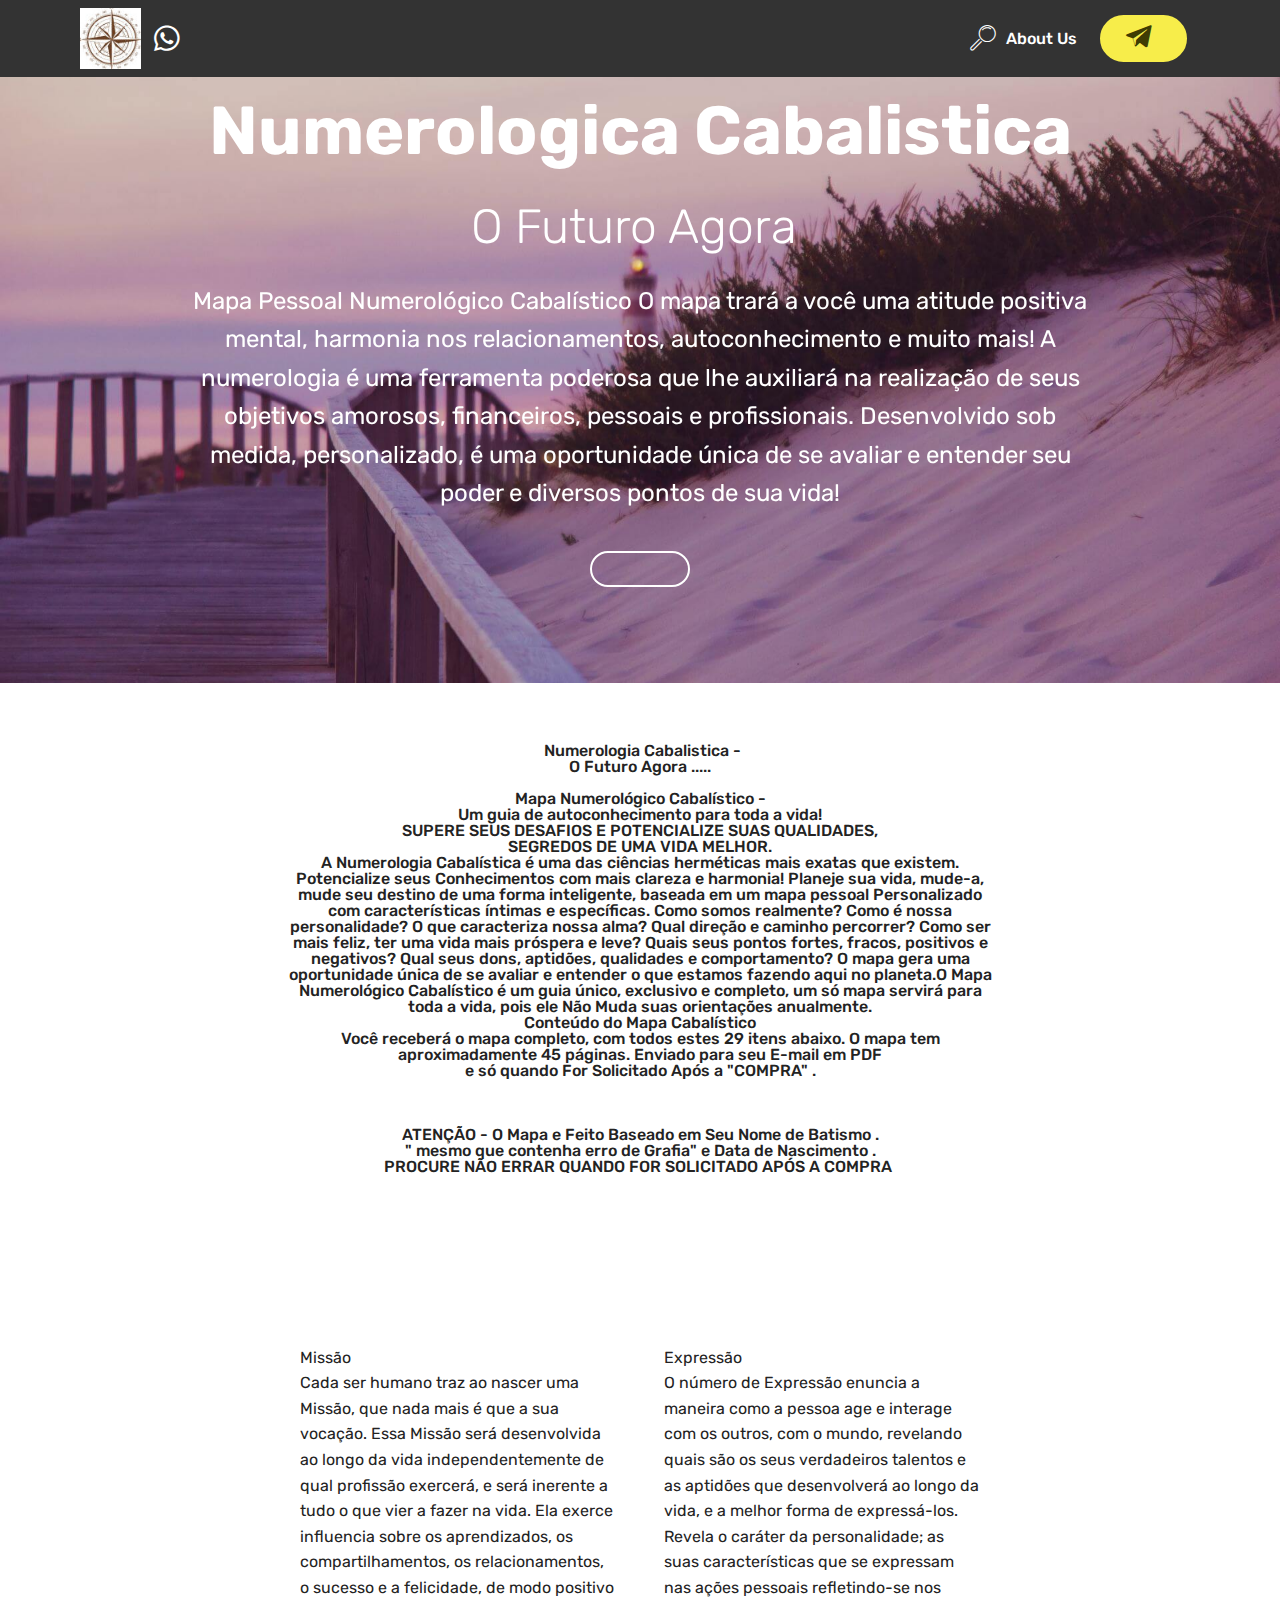
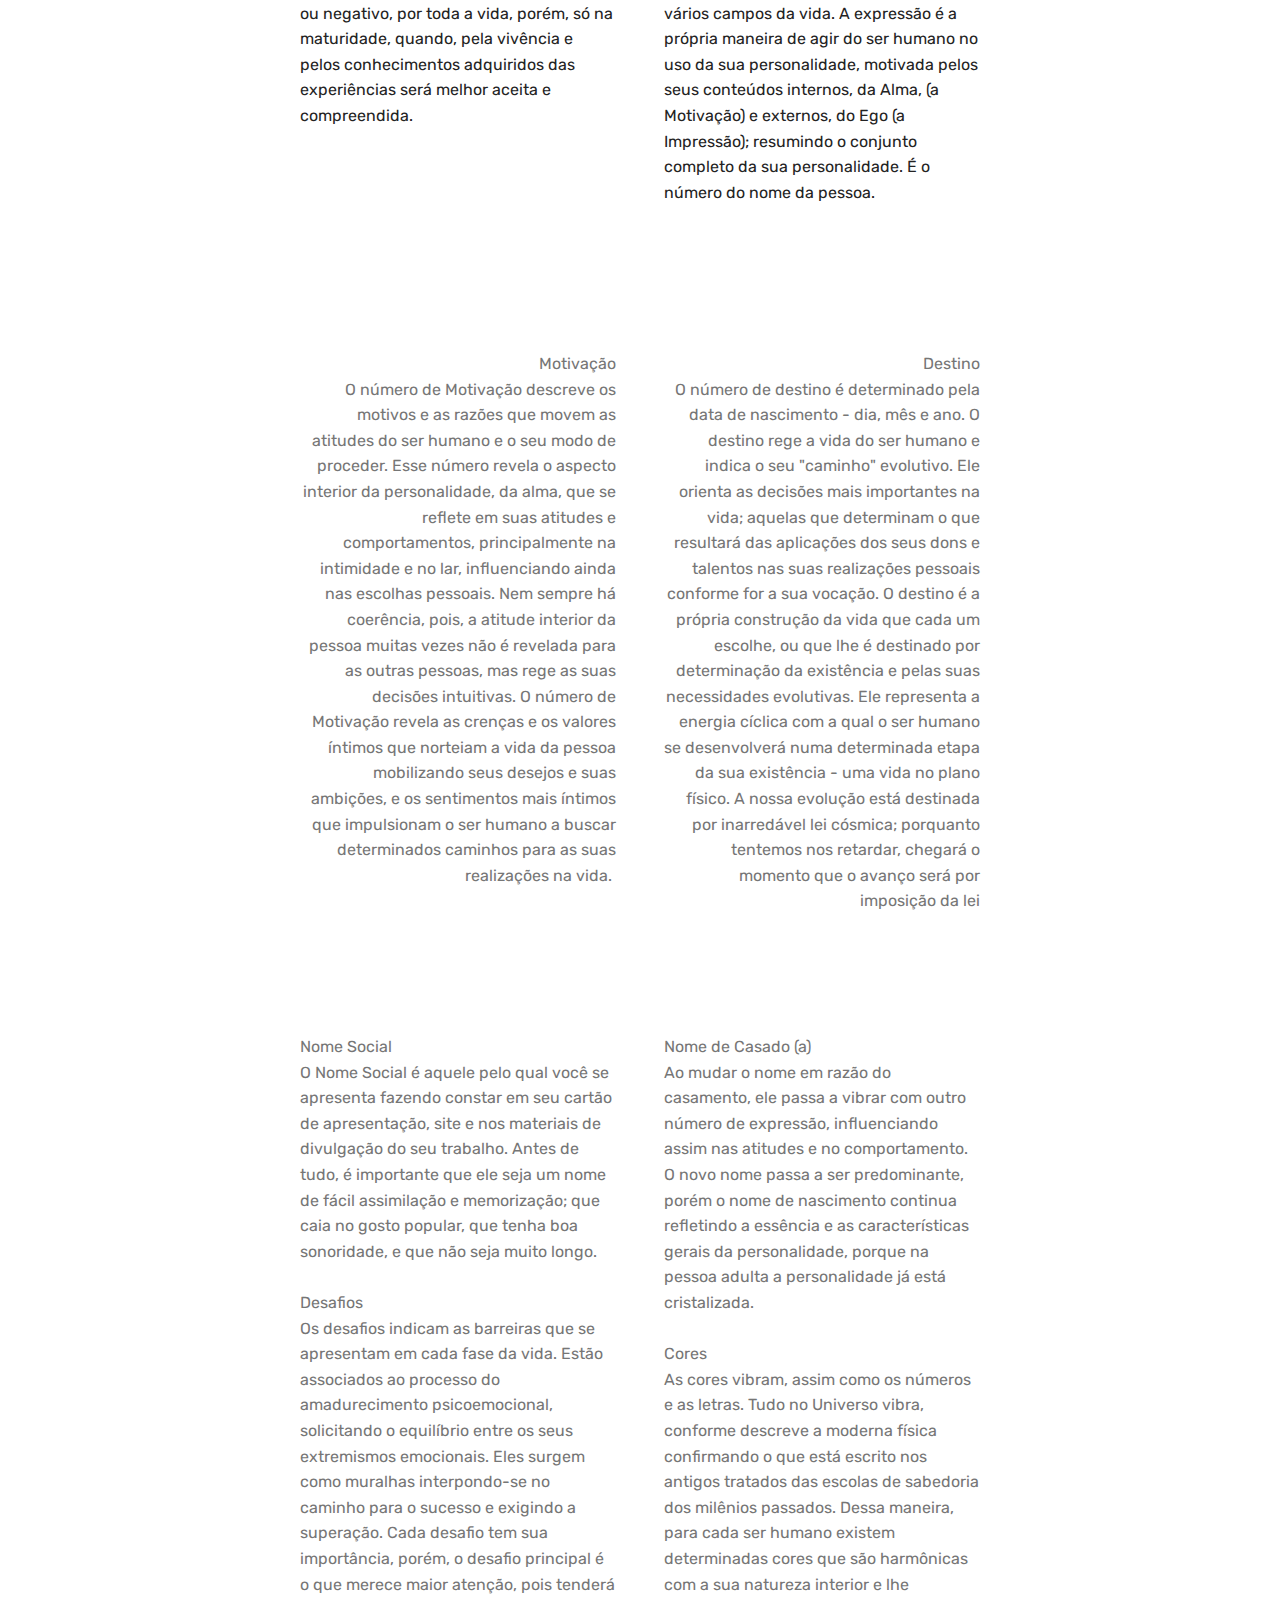
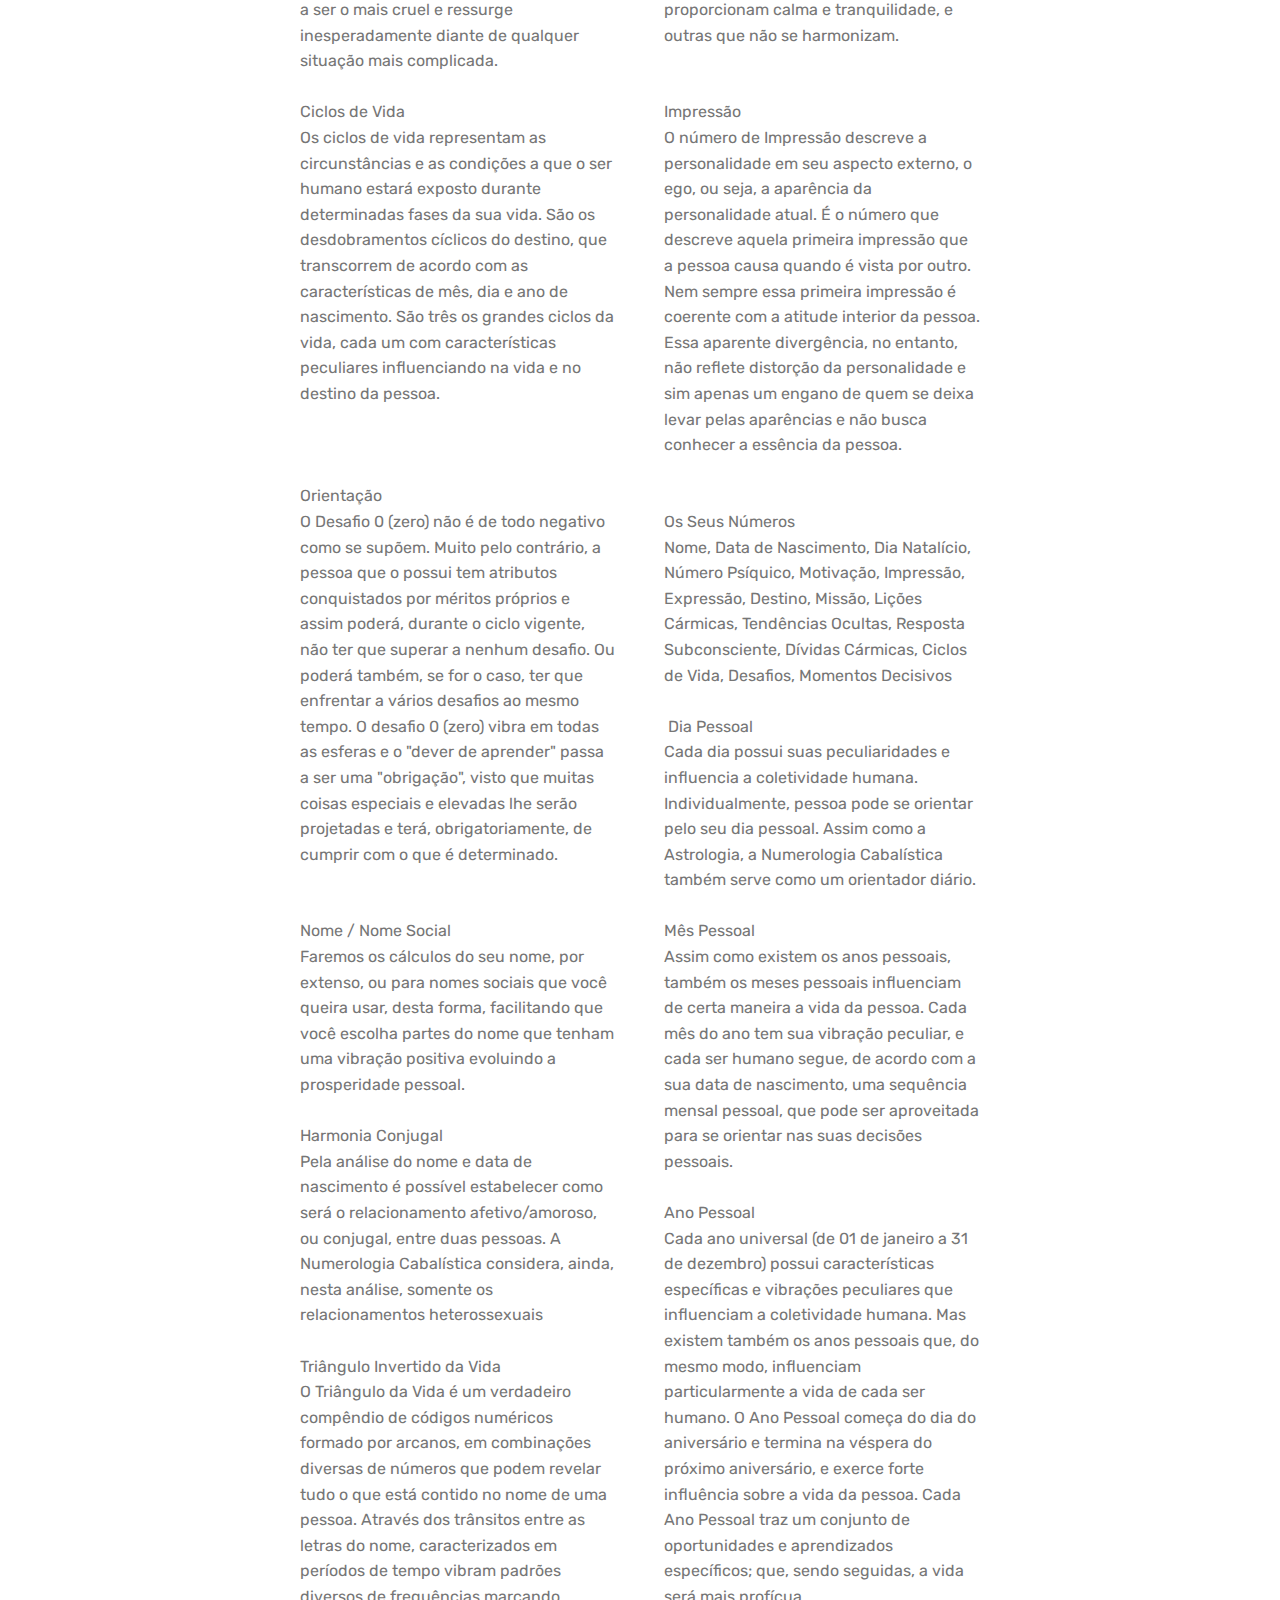
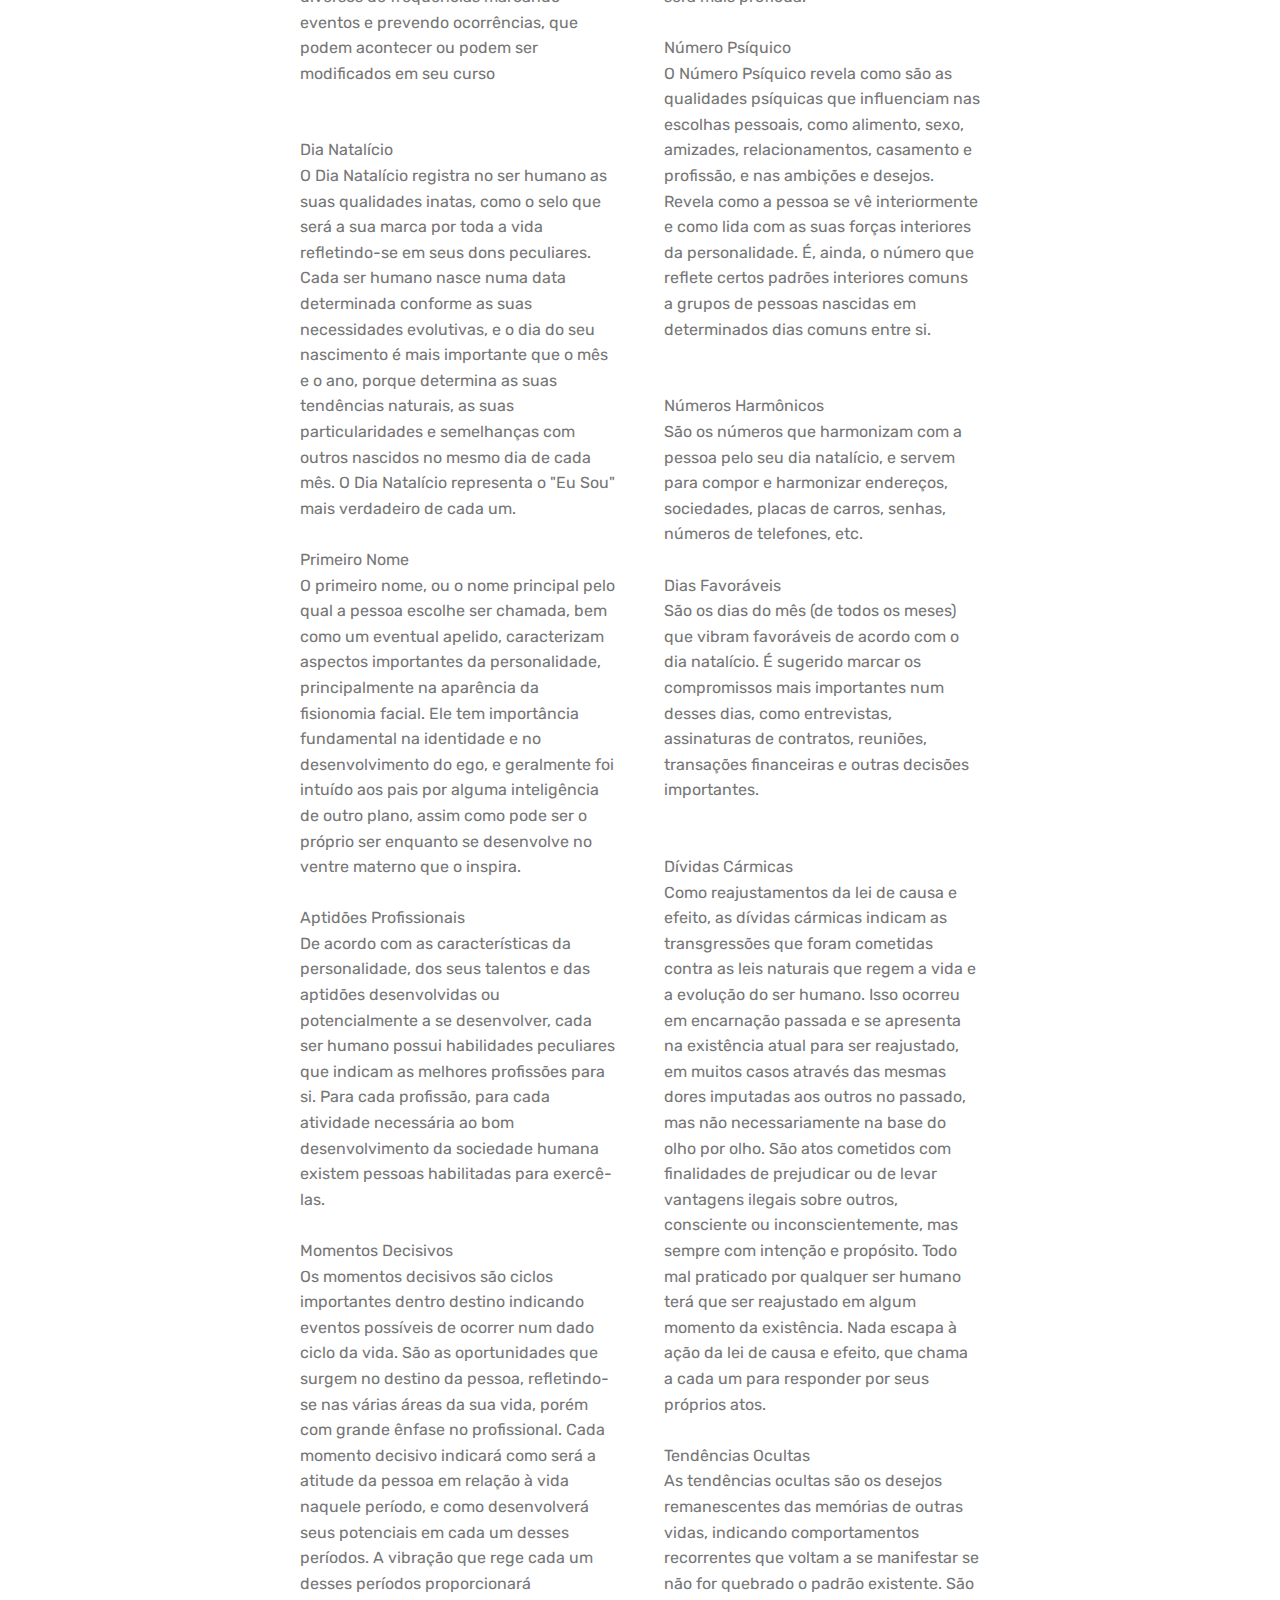
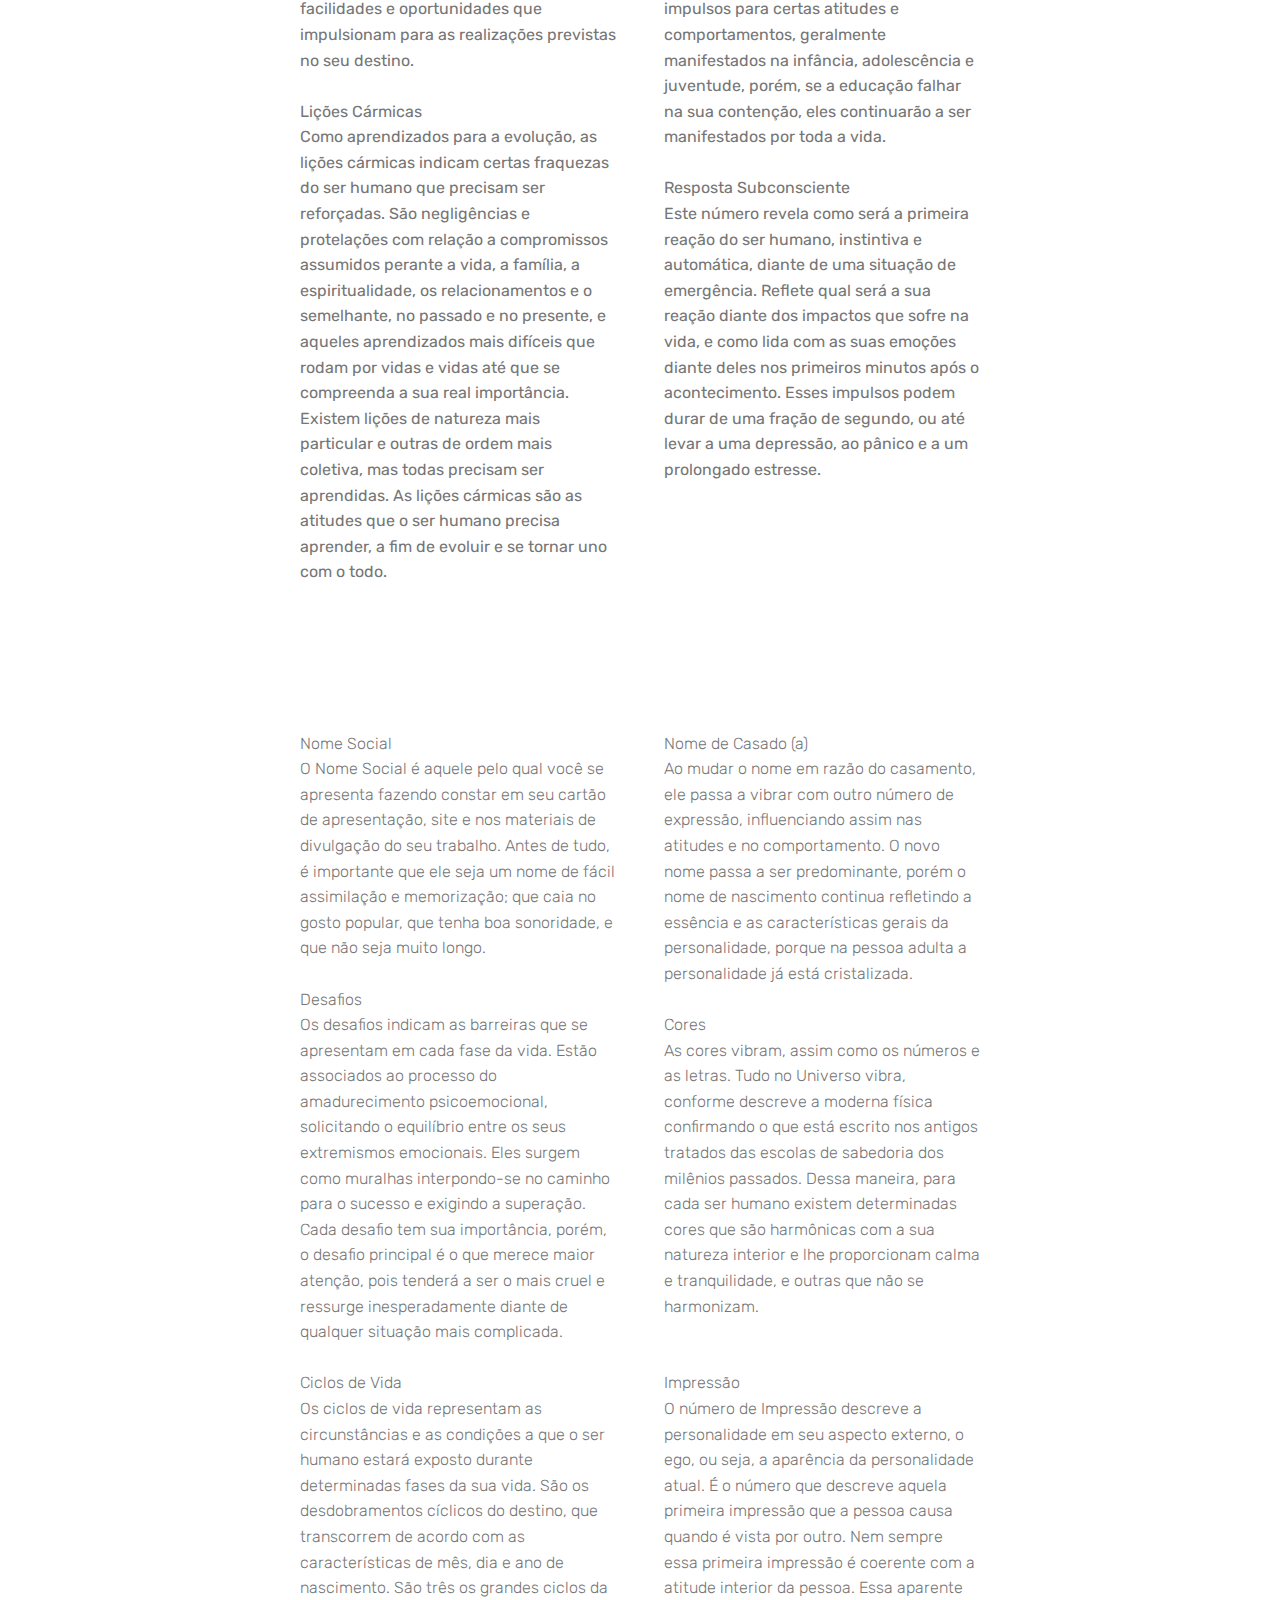
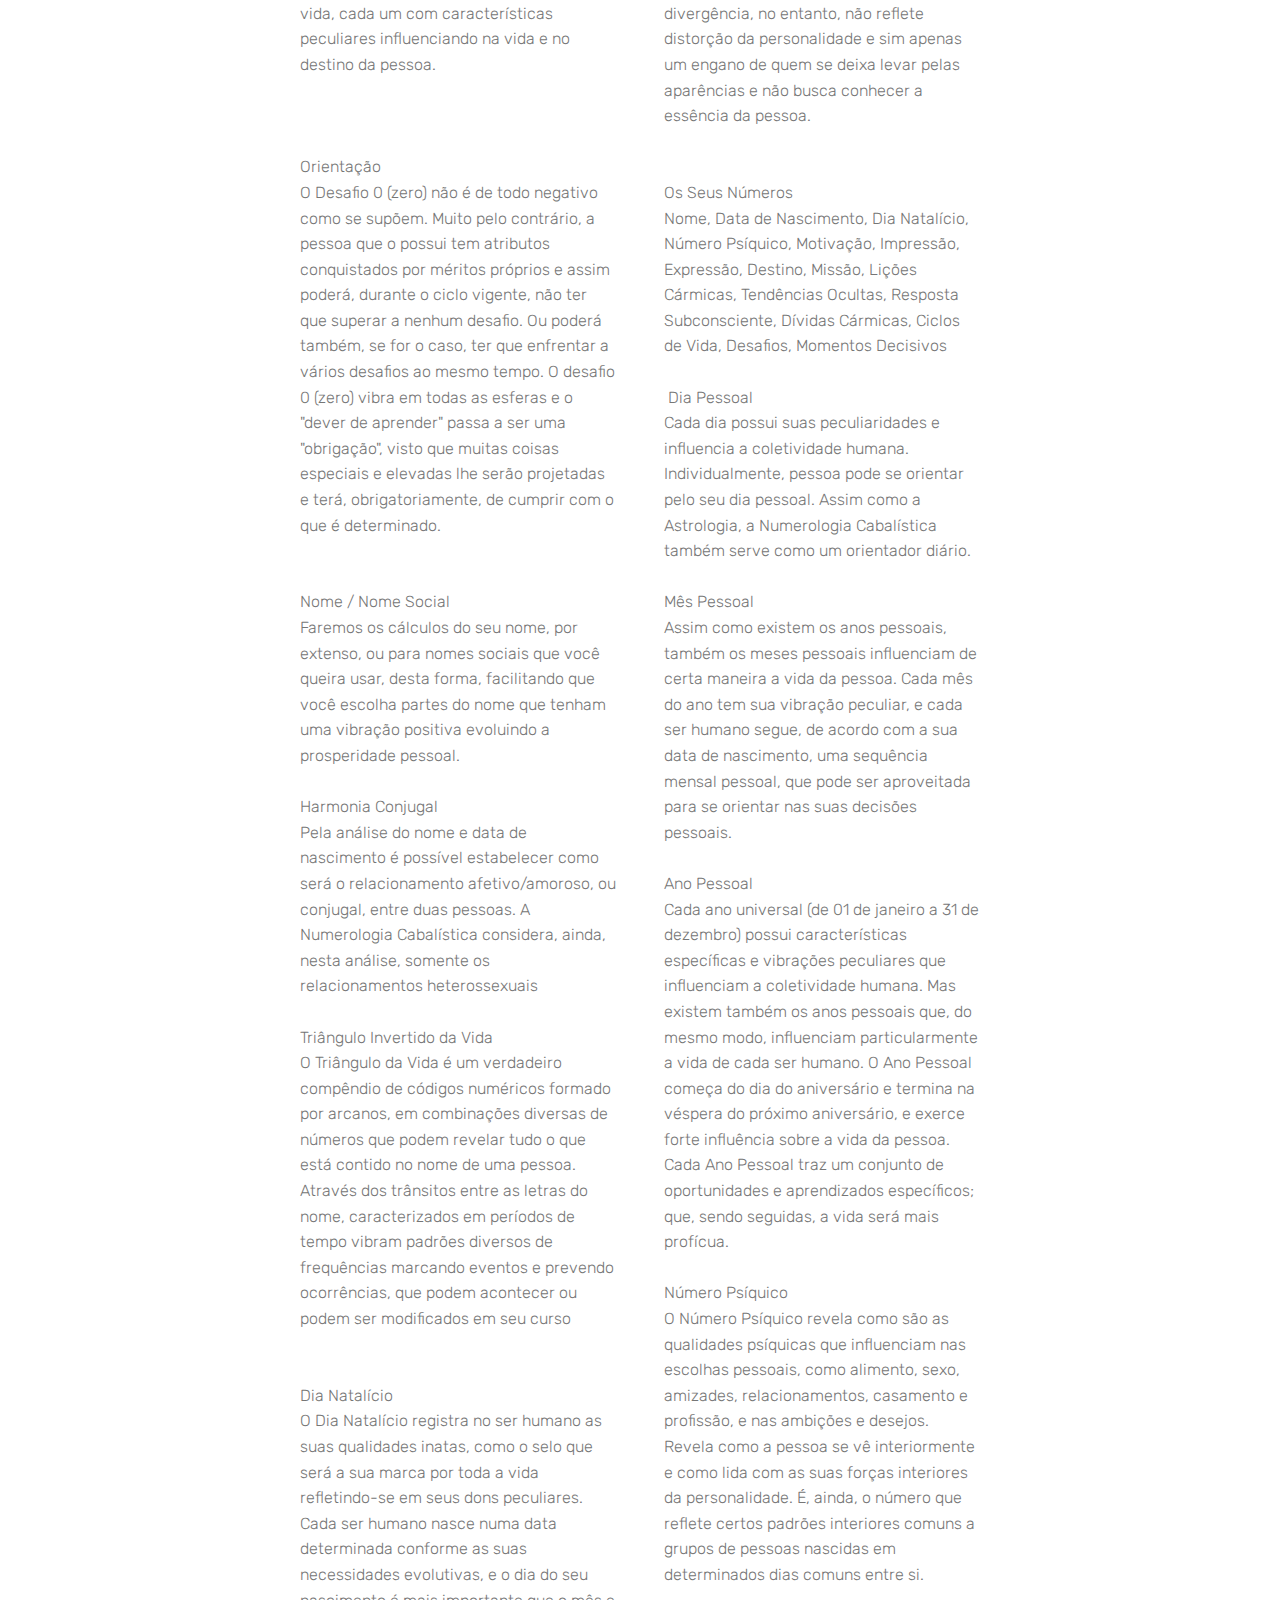
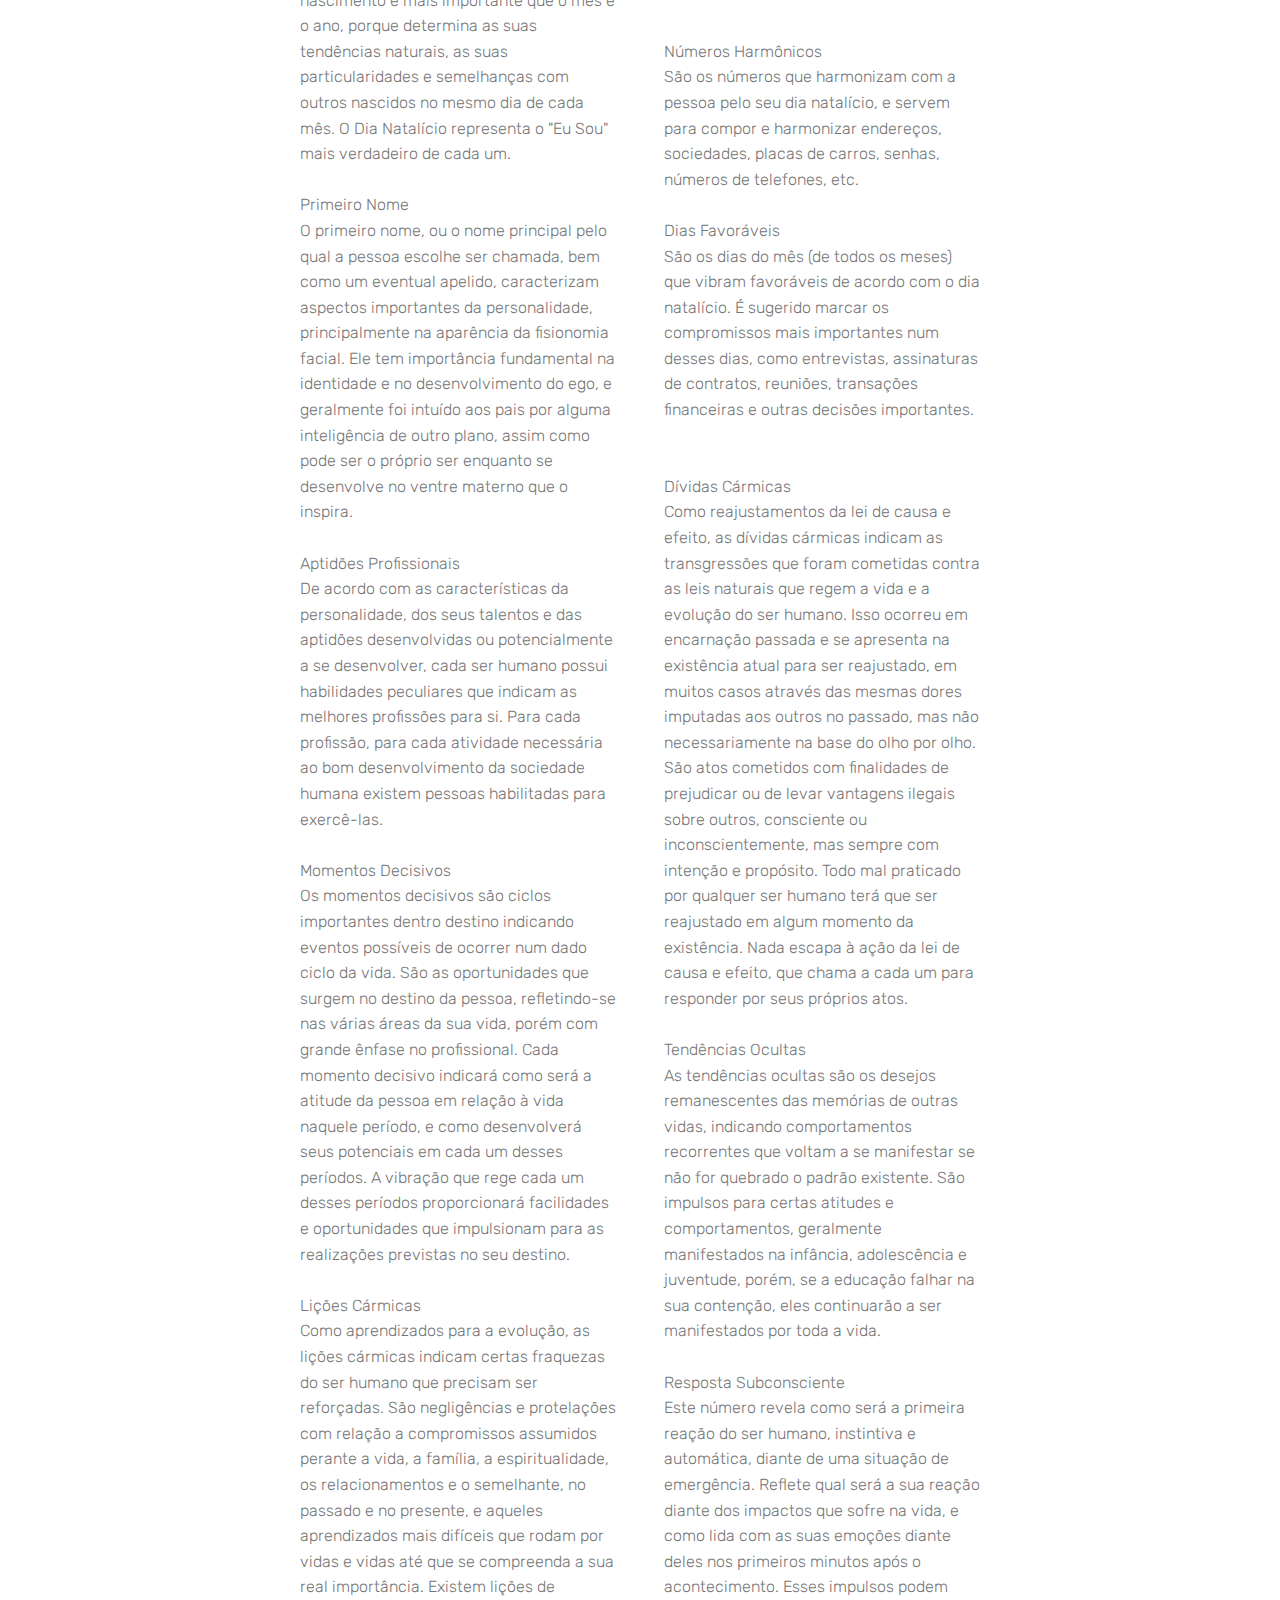
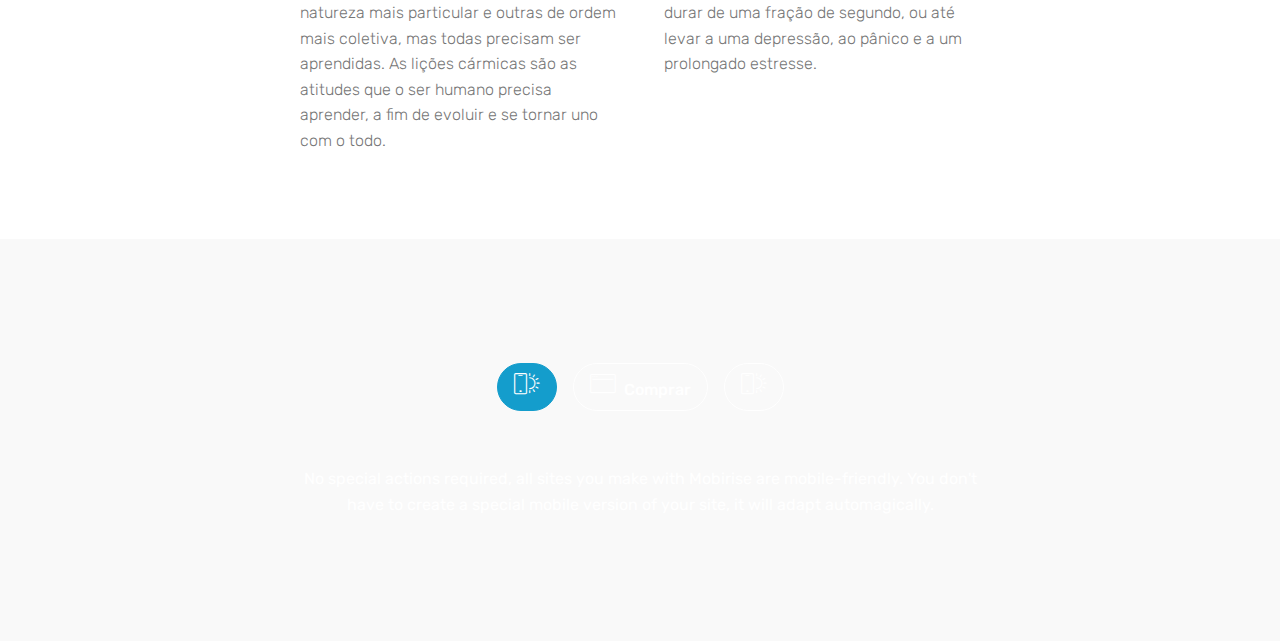
<file: page1.html>
<!DOCTYPE html>
<html >
<head>
  <!-- Site made with Mobirise Website Builder v4.8.6, https://mobirise.com -->
  <meta charset="UTF-8">
  <meta http-equiv="X-UA-Compatible" content="IE=edge">
  <meta name="generator" content="Mobirise v4.8.6, mobirise.com">
  <meta name="viewport" content="width=device-width, initial-scale=1, minimum-scale=1">
  <link rel="shortcut icon" href="assets/images/bussola-vettore-materiale-34-24284-128x128.png" type="image/x-icon">
  <meta name="description" content="">
  <title>Page 1</title>
  <link rel="stylesheet" href="assets/web/assets/mobirise-icons/mobirise-icons.css">
  <link rel="stylesheet" href="assets/tether/tether.min.css">
  <link rel="stylesheet" href="assets/bootstrap/css/bootstrap.min.css">
  <link rel="stylesheet" href="assets/bootstrap/css/bootstrap-grid.min.css">
  <link rel="stylesheet" href="assets/bootstrap/css/bootstrap-reboot.min.css">
  <link rel="stylesheet" href="assets/socicon/css/styles.css">
  <link rel="stylesheet" href="assets/dropdown/css/style.css">
  <link rel="stylesheet" href="assets/theme/css/style.css">
  <link rel="stylesheet" href="assets/mobirise/css/mbr-additional.css" type="text/css">
  
  
  
</head>
<body>
  <section class="menu cid-r6X8Hp5Bzd" once="menu" id="menu1-c">

    

    <nav class="navbar navbar-expand beta-menu navbar-dropdown align-items-center navbar-fixed-top navbar-toggleable-sm">
        <button class="navbar-toggler navbar-toggler-right" type="button" data-toggle="collapse" data-target="#navbarSupportedContent" aria-controls="navbarSupportedContent" aria-expanded="false" aria-label="Toggle navigation">
            <div class="hamburger">
                <span></span>
                <span></span>
                <span></span>
                <span></span>
            </div>
        </button>
        <div class="menu-logo">
            <div class="navbar-brand">
                <span class="navbar-logo">
                    <a href="https://mobirise.com">
                         <img src="assets/images/bussola-vettore-materiale-34-24284-96x96.jpg" alt="Mobirise" title="" style="height: 3.8rem;">
                    </a>
                </span>
                <span class="navbar-caption-wrap"><a class="navbar-caption text-white display-4" href="tel:+39 3495463431"><span class="socicon socicon-whatsapp mbr-iconfont mbr-iconfont-btn"></span></a></span>
            </div>
        </div>
        <div class="collapse navbar-collapse" id="navbarSupportedContent">
            <ul class="navbar-nav nav-dropdown" data-app-modern-menu="true"><li class="nav-item">
                    <a class="nav-link link text-white display-4" href="https://mobirise.com">
                        <span class="mbri-search mbr-iconfont mbr-iconfont-btn"></span>
                        About Us
                    </a>
                </li></ul>
            <div class="navbar-buttons mbr-section-btn"><a class="btn btn-sm btn-primary display-4" href="mailto:ciromsocunha@gmail.com"><span class="socicon socicon-telegram mbr-iconfont mbr-iconfont-btn"></span>
                    </a></div>
        </div>
    </nav>
</section>

<section class="engine"><a href="https://mobirise.info/l">free site templates</a></section><section class="header1 cid-r6X8HqaSWI mbr-parallax-background" id="header1-d">

    

    

    <div class="container">
        <div class="row justify-content-md-center">
            <div class="mbr-white col-md-10">
                <h1 class="mbr-section-title align-center mbr-bold pb-3 mbr-fonts-style display-1">
                    Numerologica Cabalistica</h1>
                <h3 class="mbr-section-subtitle align-center mbr-light pb-3 mbr-fonts-style display-2">O Futuro Agora&nbsp;</h3>
                <p class="mbr-text align-center pb-3 mbr-fonts-style display-5">
                    Mapa Pessoal Numerológico Cabalístico O mapa trará a você uma atitude positiva mental, harmonia nos relacionamentos, autoconhecimento e muito mais! A numerologia é uma ferramenta poderosa que lhe auxiliará na realização de seus objetivos amorosos, financeiros, pessoais e profissionais. Desenvolvido sob medida, personalizado, é uma oportunidade única de se avaliar e entender seu poder e diversos pontos de sua vida!
                </p>
                <div class="mbr-section-btn align-center"><a class="btn btn-md btn-white-outline display-4" href="index.html#content4-7">
                        </a></div>
            </div>
        </div>
    </div>

</section>

<section class="mbr-section content4 cid-r6X8HrfgbS" id="content4-e">

    

    <div class="container">
        <div class="media-container-row">
            <div class="title col-12 col-md-8">
                <h2 class="align-center pb-3 mbr-fonts-style display-7">&nbsp;Numerologia Cabalistica - <br>O Futuro Agora .....
<div><br></div><div>Mapa Numerológico Cabalístico - 
</div><div>Um guia de autoconhecimento para toda a vida!
</div><div>SUPERE SEUS DESAFIOS E POTENCIALIZE SUAS QUALIDADES,
</div><div>SEGREDOS DE UMA VIDA MELHOR.
</div><div>A Numerologia Cabalística é uma das ciências herméticas mais exatas que existem.
</div><div>Potencialize seus Conhecimentos com mais clareza e harmonia! Planeje sua vida, mude-a, mude seu destino de uma forma inteligente, baseada em um mapa pessoal Personalizado com características íntimas e específicas. Como somos realmente? Como é nossa personalidade? O que caracteriza nossa alma? Qual direção e caminho percorrer? Como ser mais feliz, ter uma vida mais próspera e leve? Quais seus pontos fortes, fracos, positivos e negativos? Qual seus dons, aptidões, qualidades e comportamento? O mapa gera uma oportunidade única de se avaliar e entender o que estamos fazendo aqui no planeta.O Mapa Numerológico Cabalístico é um guia único, exclusivo e completo, um só mapa servirá para toda a vida, pois ele Não Muda suas orientações anualmente.
</div><div>Conteúdo do Mapa Cabalístico
</div><div>Você receberá o mapa completo, com todos estes 29 itens abaixo. O mapa tem aproximadamente 45 páginas. Enviado para seu E-mail em PDF 
</div><div>e só quando For Solicitado Após a "COMPRA" .
</div><div>
</div><div><br></div><br><br><div>ATENÇÃO - O Mapa e Feito Baseado em Seu Nome de Batismo .
</div><div>" mesmo que contenha erro de Grafia" e Data de Nascimento . 
</div><div>
</div><div>PROCURE NÃO ERRAR QUANDO FOR SOLICITADO APÓS A COMPRA&nbsp;</div></h2>
                <h3 class="mbr-section-subtitle align-center mbr-light mbr-fonts-style display-5"></h3>
                
            </div>
        </div>
    </div>
</section>

<section class="mbr-section article content3 cid-r6X8Hs9wVG" id="content3-f">
      
     

    <div class="container">
        <div class="media-container-row">
            <div class="row col-12 col-md-8">
                <div class="col-12 col-md-6 pr-lg-4 mbr-text mbr-fonts-style display-7">
                     
                <div><br></div><div>Missão
</div><div>Cada ser humano traz ao nascer uma Missão, que nada mais é que a sua vocação. Essa Missão será desenvolvida ao longo da vida independentemente de qual profissão exercerá, e será inerente a tudo o que vier a fazer na vida. Ela exerce influencia sobre os aprendizados, os compartilhamentos, os relacionamentos, o sucesso e a felicidade, de modo positivo ou negativo, por toda a vida, porém, só na maturidade, quando, pela vivência e pelos conhecimentos adquiridos das experiências será melhor aceita e compreendida.&nbsp;</div></div>
                <div class="col-12 col-md-6 pl-lg-4 mbr-text mbr-fonts-style display-7">
                     
                <div><br></div><div>Expressão
</div><div>O número de Expressão enuncia a maneira como a pessoa age e interage com os outros, com o mundo, revelando quais são os seus verdadeiros talentos e as aptidões que desenvolverá ao longo da vida, e a melhor forma de expressá-los. Revela o caráter da personalidade; as suas características que se expressam nas ações pessoais refletindo-se nos vários campos da vida. A expressão é a própria maneira de agir do ser humano no uso da sua personalidade, motivada pelos seus conteúdos internos, da Alma, (a Motivação) e externos, do Ego (a Impressão); resumindo o conjunto completo da sua personalidade. É o número do nome da pessoa.
</div><div><br></div></div>
            </div>
        </div>
    </div>
</section>

<section class="mbr-section article content3 cid-r6X8HsRaQb" id="content3-g">
      
     

    <div class="container">
        <div class="media-container-row">
            <div class="row col-12 col-md-8">
                <div class="col-12 col-md-6 pr-lg-4 mbr-text mbr-fonts-style display-7">
                     
                <div><span style="font-size: 1rem;">Motivação</span><br></div><div>O número de Motivação descreve os motivos e as razões que movem as atitudes do ser humano e o seu modo de proceder. Esse número revela o aspecto interior da personalidade, da alma, que se reflete em suas atitudes e comportamentos, principalmente na intimidade e no lar, influenciando ainda nas escolhas pessoais. Nem sempre há coerência, pois, a atitude interior da pessoa muitas vezes não é revelada para as outras pessoas, mas rege as suas decisões intuitivas. O número de Motivação revela as crenças e os valores íntimos que norteiam a vida da pessoa mobilizando seus desejos e suas ambições, e os sentimentos mais íntimos que impulsionam o ser humano a buscar determinados caminhos para as suas realizações na vida.&nbsp;</div></div>
                <div class="col-12 col-md-6 pl-lg-4 mbr-text mbr-fonts-style display-7">
                     
                <div><span style="font-size: 1rem;">Destino</span><br></div><div>O número de destino é determinado pela data de nascimento - dia, mês e ano. O destino rege a vida do ser humano e indica o seu "caminho" evolutivo. Ele orienta as decisões mais importantes na vida; aquelas que determinam o que resultará das aplicações dos seus dons e talentos nas suas realizações pessoais conforme for a sua vocação. O destino é a própria construção da vida que cada um escolhe, ou que lhe é destinado por determinação da existência e pelas suas necessidades evolutivas. Ele representa a energia cíclica com a qual o ser humano se desenvolverá numa determinada etapa da sua existência - uma vida no plano físico. A nossa evolução está destinada por inarredável lei cósmica; porquanto tentemos nos retardar, chegará o momento que o avanço será por imposição da lei</div></div>
            </div>
        </div>
    </div>
</section>

<section class="mbr-section article content3 cid-r6X8Htqd6h" id="content3-h">
      
     

    <div class="container">
        <div class="media-container-row">
            <div class="row col-12 col-md-8">
                <div class="col-12 col-md-6 pr-lg-4 mbr-text mbr-fonts-style display-7"><div>Nome Social
</div><div>O Nome Social é aquele pelo qual você se apresenta fazendo constar em seu cartão de apresentação, site e nos materiais de divulgação do seu trabalho. Antes de tudo, é importante que ele seja um nome de fácil assimilação e memorização; que caia no gosto popular, que tenha boa sonoridade, e que não seja muito longo.&nbsp;</div><div><br></div><div>
</div><div>Desafios
</div><div>Os desafios indicam as barreiras que se apresentam em cada fase da vida. Estão associados ao processo do amadurecimento psicoemocional, solicitando o equilíbrio entre os seus extremismos emocionais. Eles surgem como muralhas interpondo-se no caminho para o sucesso e exigindo a superação. Cada desafio tem sua importância, porém, o desafio principal é o que merece maior atenção, pois tenderá a ser o mais cruel e ressurge inesperadamente diante de qualquer situação mais complicada.
</div><div><br></div><div>
</div><div>Ciclos de Vida
</div><div>Os ciclos de vida representam as circunstâncias e as condições a que o ser humano estará exposto durante determinadas fases da sua vida. São os desdobramentos cíclicos do destino, que transcorrem de acordo com as características de mês, dia e ano de nascimento. São três os grandes ciclos da vida, cada um com características peculiares influenciando na vida e no destino da pessoa.
</div><div><br></div><div><br></div><div><br></div><div>
</div><div>Orientação
</div><div>O Desafio 0 (zero) não é de todo negativo como se supõem. Muito pelo contrário, a pessoa que o possui tem atributos conquistados por méritos próprios e assim poderá, durante o ciclo vigente, não ter que superar a nenhum desafio. Ou poderá também, se for o caso, ter que enfrentar a vários desafios ao mesmo tempo. O desafio 0 (zero) vibra em todas as esferas e o "dever de aprender" passa a ser uma "obrigação", visto que muitas coisas especiais e elevadas lhe serão projetadas e terá, obrigatoriamente, de cumprir com o que é determinado.&nbsp;</div><div><br></div><div><span style="font-size: 1rem;"></span><br></div><div>Nome / Nome Social
</div><div>Faremos os cálculos do seu nome, por extenso, ou para nomes sociais que você queira usar, desta forma, facilitando que você escolha partes do nome que tenham uma vibração positiva evoluindo a prosperidade pessoal.
</div><div><br></div><div>Harmonia Conjugal
</div><div>Pela análise do nome e data de nascimento é possível estabelecer como será o relacionamento afetivo/amoroso, ou conjugal, entre duas pessoas. A Numerologia Cabalística considera, ainda, nesta análise, somente os relacionamentos heterossexuais</div><div><br></div><div>
</div><div>Triângulo Invertido da Vida
</div><div>O Triângulo da Vida é um verdadeiro compêndio de códigos numéricos formado por arcanos, em combinações diversas de números que podem revelar tudo o que está contido no nome de uma pessoa. Através dos trânsitos entre as letras do nome, caracterizados em períodos de tempo vibram padrões diversos de frequências marcando eventos e prevendo ocorrências, que podem acontecer ou podem ser modificados em seu curso&nbsp;</div><div><br></div><div><br></div><div>
</div><div>Dia Natalício
</div><div>O Dia Natalício registra no ser humano as suas qualidades inatas, como o selo que será a sua marca por toda a vida refletindo-se em seus dons peculiares. Cada ser humano nasce numa data determinada conforme as suas necessidades evolutivas, e o dia do seu nascimento é mais importante que o mês e o ano, porque determina as suas tendências naturais, as suas particularidades e semelhanças com outros nascidos no mesmo dia de cada mês. O Dia Natalício representa o "Eu Sou" mais verdadeiro de cada um.
</div><div><br></div><div>Primeiro Nome
</div><div>O primeiro nome, ou o nome principal pelo qual a pessoa escolhe ser chamada, bem como um eventual apelido, caracterizam aspectos importantes da personalidade, principalmente na aparência da fisionomia facial. Ele tem importância fundamental na identidade e no desenvolvimento do ego, e geralmente foi intuído aos pais por alguma inteligência de outro plano, assim como pode ser o próprio ser enquanto se desenvolve no ventre materno que o inspira.
</div><div><br></div><div>
</div><div>Aptidões Profissionais
</div><div>De acordo com as características da personalidade, dos seus talentos e das aptidões desenvolvidas ou potencialmente a se desenvolver, cada ser humano possui habilidades peculiares que indicam as melhores profissões para si. Para cada profissão, para cada atividade necessária ao bom desenvolvimento da sociedade humana existem pessoas habilitadas para exercê-las.
</div><div><br></div><div>Momentos Decisivos
</div><div>Os momentos decisivos são ciclos importantes dentro destino indicando eventos possíveis de ocorrer num dado ciclo da vida. São as oportunidades que surgem no destino da pessoa, refletindo-se nas várias áreas da sua vida, porém com grande ênfase no profissional. Cada momento decisivo indicará como será a atitude da pessoa em relação à vida naquele período, e como desenvolverá seus potenciais em cada um desses períodos. A vibração que rege cada um desses períodos proporcionará facilidades e oportunidades que impulsionam para as realizações previstas no seu destino.
</div><div><br></div><div>Lições Cármicas
</div><div>Como aprendizados para a evolução, as lições cármicas indicam certas fraquezas do ser humano que precisam ser reforçadas. São negligências e protelações com relação a compromissos assumidos perante a vida, a família, a espiritualidade, os relacionamentos e o semelhante, no passado e no presente, e aqueles aprendizados mais difíceis que rodam por vidas e vidas até que se compreenda a sua real importância. Existem lições de natureza mais particular e outras de ordem mais coletiva, mas todas precisam ser aprendidas. As lições cármicas são as atitudes que o ser humano precisa aprender, a fim de evoluir e se tornar uno com o todo.</div><div><br></div></div>
                <div class="col-12 col-md-6 pl-lg-4 mbr-text mbr-fonts-style display-7">
                     
                <div><span style="font-size: 1rem;">Nome de Casado (a)&nbsp;</span><br></div><div><span style="font-size: 1rem;">Ao mudar o nome em razão do casamento, ele passa a vibrar com outro número de expressão, influenciando assim nas atitudes e no comportamento. O novo nome passa a ser predominante, porém o nome de nascimento continua refletindo a essência e as características gerais da personalidade, porque na pessoa adulta a personalidade já está cristalizada.</span></div><div><span style="font-size: 1rem;"><br></span></div><div><span style="font-size: 1rem;">
</span></div><div><span style="font-size: 1rem;">Cores
</span></div><div><span style="font-size: 1rem;">As cores vibram, assim como os números e as letras. Tudo no Universo vibra, conforme descreve a moderna física confirmando o que está escrito nos antigos tratados das escolas de sabedoria dos milênios passados. Dessa maneira, para cada ser humano existem determinadas cores que são harmônicas com a sua natureza interior e lhe proporcionam calma e tranquilidade, e outras que não se harmonizam.</span></div><div><span style="font-size: 1rem;"><br></span></div><div><span style="font-size: 1rem;"><br></span>
</div><div>Impressão
</div><div>O número de Impressão descreve a personalidade em seu aspecto externo, o ego, ou seja, a aparência da personalidade atual. É o número que descreve aquela primeira impressão que a pessoa causa quando é vista por outro. Nem sempre essa primeira impressão é coerente com a atitude interior da pessoa. Essa aparente divergência, no entanto, não reflete distorção da personalidade e sim apenas um engano de quem se deixa levar pelas aparências e não busca conhecer a essência da pessoa.
</div><div><br></div><div><br></div><div>
</div><div>Os Seus Números
</div><div>Nome, Data de Nascimento, Dia Natalício, Número Psíquico, Motivação, Impressão, Expressão, Destino, Missão, Lições Cármicas, Tendências Ocultas, Resposta Subconsciente, Dívidas Cármicas, Ciclos de Vida, Desafios, Momentos Decisivos
</div><div><br></div><div>&nbsp;Dia Pessoal
</div><div>Cada dia possui suas peculiaridades e influencia a coletividade humana. Individualmente, pessoa pode se orientar pelo seu dia pessoal. Assim como a Astrologia, a Numerologia Cabalística também serve como um orientador diário.
</div><div><br></div><div>
</div><div>Mês Pessoal
</div><div>Assim como existem os anos pessoais, também os meses pessoais influenciam de certa maneira a vida da pessoa. Cada mês do ano tem sua vibração peculiar, e cada ser humano segue, de acordo com a sua data de nascimento, uma sequência mensal pessoal, que pode ser aproveitada para se orientar nas suas decisões pessoais.
</div><div><br></div><div>Ano Pessoal
</div><div>Cada ano universal (de 01 de janeiro a 31 de dezembro) possui características específicas e vibrações peculiares que influenciam a coletividade humana. Mas existem também os anos pessoais que, do mesmo modo, influenciam particularmente a vida de cada ser humano. O Ano Pessoal começa do dia do aniversário e termina na véspera do próximo aniversário, e exerce forte influência sobre a vida da pessoa. Cada Ano Pessoal traz um conjunto de oportunidades e aprendizados específicos; que, sendo seguidas, a vida será mais profícua.</div><div><br></div><div>
</div><div>Número Psíquico
</div><div>O Número Psíquico revela como são as qualidades psíquicas que influenciam nas escolhas pessoais, como alimento, sexo, amizades, relacionamentos, casamento e profissão, e nas ambições e desejos. Revela como a pessoa se vê interiormente e como lida com as suas forças interiores da personalidade. É, ainda, o número que reflete certos padrões interiores comuns a grupos de pessoas nascidas em determinados dias comuns entre si.</div><div><br></div><div><br></div><div>
</div><div>Números Harmônicos
</div><div>São os números que harmonizam com a pessoa pelo seu dia natalício, e servem para compor e harmonizar endereços, sociedades, placas de carros, senhas, números de telefones, etc.
</div><div><br></div><div>Dias Favoráveis
</div><div>São os dias do mês (de todos os meses) que vibram favoráveis de acordo com o dia natalício. É sugerido marcar os compromissos mais importantes num desses dias, como entrevistas, assinaturas de contratos, reuniões, transações financeiras e outras decisões importantes.</div><div><br></div><div><br></div><div>
</div><div>Dívidas Cármicas
</div><div>Como reajustamentos da lei de causa e efeito, as dívidas cármicas indicam as transgressões que foram cometidas contra as leis naturais que regem a vida e a evolução do ser humano. Isso ocorreu em encarnação passada e se apresenta na existência atual para ser reajustado, em muitos casos através das mesmas dores imputadas aos outros no passado, mas não necessariamente na base do olho por olho. São atos cometidos com finalidades de prejudicar ou de levar vantagens ilegais sobre outros, consciente ou inconscientemente, mas sempre com intenção e propósito. Todo mal praticado por qualquer ser humano terá que ser reajustado em algum momento da existência. Nada escapa à ação da lei de causa e efeito, que chama a cada um para responder por seus próprios atos.
</div><div><br></div><div>Tendências Ocultas
</div><div>As tendências ocultas são os desejos remanescentes das memórias de outras vidas, indicando comportamentos recorrentes que voltam a se manifestar se não for quebrado o padrão existente. São impulsos para certas atitudes e comportamentos, geralmente manifestados na infância, adolescência e juventude, porém, se a educação falhar na sua contenção, eles continuarão a ser manifestados por toda a vida.</div><div><span style="font-size: 1rem;"></span><br></div><div>Resposta Subconsciente
</div><div>Este número revela como será a primeira reação do ser humano, instintiva e automática, diante de uma situação de emergência. Reflete qual será a sua reação diante dos impactos que sofre na vida, e como lida com as suas emoções diante deles nos primeiros minutos após o acontecimento. Esses impulsos podem durar de uma fração de segundo, ou até levar a uma depressão, ao pânico e a um prolongado estresse.
</div><div><br></div><div><br></div></div>
            </div>
        </div>
    </div>
</section>

<section class="mbr-section article content3 cid-r6X8Hu4mnf" id="content3-i">
      
     

    <div class="container">
        <div class="media-container-row">
            <div class="row col-12 col-md-8">
                <div class="col-12 col-md-6 pr-lg-4 mbr-text mbr-fonts-style display-4"><div>Nome Social
</div><div>O Nome Social é aquele pelo qual você se apresenta fazendo constar em seu cartão de apresentação, site e nos materiais de divulgação do seu trabalho. Antes de tudo, é importante que ele seja um nome de fácil assimilação e memorização; que caia no gosto popular, que tenha boa sonoridade, e que não seja muito longo.&nbsp;</div><div><br></div><div>
</div><div>Desafios
</div><div>Os desafios indicam as barreiras que se apresentam em cada fase da vida. Estão associados ao processo do amadurecimento psicoemocional, solicitando o equilíbrio entre os seus extremismos emocionais. Eles surgem como muralhas interpondo-se no caminho para o sucesso e exigindo a superação. Cada desafio tem sua importância, porém, o desafio principal é o que merece maior atenção, pois tenderá a ser o mais cruel e ressurge inesperadamente diante de qualquer situação mais complicada.
</div><div><br></div><div>
</div><div>Ciclos de Vida
</div><div>Os ciclos de vida representam as circunstâncias e as condições a que o ser humano estará exposto durante determinadas fases da sua vida. São os desdobramentos cíclicos do destino, que transcorrem de acordo com as características de mês, dia e ano de nascimento. São três os grandes ciclos da vida, cada um com características peculiares influenciando na vida e no destino da pessoa.
</div><div><br></div><div><br></div><div><br></div><div>
</div><div>Orientação
</div><div>O Desafio 0 (zero) não é de todo negativo como se supõem. Muito pelo contrário, a pessoa que o possui tem atributos conquistados por méritos próprios e assim poderá, durante o ciclo vigente, não ter que superar a nenhum desafio. Ou poderá também, se for o caso, ter que enfrentar a vários desafios ao mesmo tempo. O desafio 0 (zero) vibra em todas as esferas e o "dever de aprender" passa a ser uma "obrigação", visto que muitas coisas especiais e elevadas lhe serão projetadas e terá, obrigatoriamente, de cumprir com o que é determinado.&nbsp;</div><div><br></div><div><span style="font-size: 1rem;"></span><br></div><div>Nome / Nome Social
</div><div>Faremos os cálculos do seu nome, por extenso, ou para nomes sociais que você queira usar, desta forma, facilitando que você escolha partes do nome que tenham uma vibração positiva evoluindo a prosperidade pessoal.
</div><div><br></div><div>Harmonia Conjugal
</div><div>Pela análise do nome e data de nascimento é possível estabelecer como será o relacionamento afetivo/amoroso, ou conjugal, entre duas pessoas. A Numerologia Cabalística considera, ainda, nesta análise, somente os relacionamentos heterossexuais</div><div><br></div><div>
</div><div>Triângulo Invertido da Vida
</div><div>O Triângulo da Vida é um verdadeiro compêndio de códigos numéricos formado por arcanos, em combinações diversas de números que podem revelar tudo o que está contido no nome de uma pessoa. Através dos trânsitos entre as letras do nome, caracterizados em períodos de tempo vibram padrões diversos de frequências marcando eventos e prevendo ocorrências, que podem acontecer ou podem ser modificados em seu curso&nbsp;</div><div><br></div><div><br></div><div>
</div><div>Dia Natalício
</div><div>O Dia Natalício registra no ser humano as suas qualidades inatas, como o selo que será a sua marca por toda a vida refletindo-se em seus dons peculiares. Cada ser humano nasce numa data determinada conforme as suas necessidades evolutivas, e o dia do seu nascimento é mais importante que o mês e o ano, porque determina as suas tendências naturais, as suas particularidades e semelhanças com outros nascidos no mesmo dia de cada mês. O Dia Natalício representa o "Eu Sou" mais verdadeiro de cada um.
</div><div><br></div><div>Primeiro Nome
</div><div>O primeiro nome, ou o nome principal pelo qual a pessoa escolhe ser chamada, bem como um eventual apelido, caracterizam aspectos importantes da personalidade, principalmente na aparência da fisionomia facial. Ele tem importância fundamental na identidade e no desenvolvimento do ego, e geralmente foi intuído aos pais por alguma inteligência de outro plano, assim como pode ser o próprio ser enquanto se desenvolve no ventre materno que o inspira.
</div><div><br></div><div>
</div><div>Aptidões Profissionais
</div><div>De acordo com as características da personalidade, dos seus talentos e das aptidões desenvolvidas ou potencialmente a se desenvolver, cada ser humano possui habilidades peculiares que indicam as melhores profissões para si. Para cada profissão, para cada atividade necessária ao bom desenvolvimento da sociedade humana existem pessoas habilitadas para exercê-las.
</div><div><br></div><div>Momentos Decisivos
</div><div>Os momentos decisivos são ciclos importantes dentro destino indicando eventos possíveis de ocorrer num dado ciclo da vida. São as oportunidades que surgem no destino da pessoa, refletindo-se nas várias áreas da sua vida, porém com grande ênfase no profissional. Cada momento decisivo indicará como será a atitude da pessoa em relação à vida naquele período, e como desenvolverá seus potenciais em cada um desses períodos. A vibração que rege cada um desses períodos proporcionará facilidades e oportunidades que impulsionam para as realizações previstas no seu destino.
</div><div><br></div><div>Lições Cármicas
</div><div>Como aprendizados para a evolução, as lições cármicas indicam certas fraquezas do ser humano que precisam ser reforçadas. São negligências e protelações com relação a compromissos assumidos perante a vida, a família, a espiritualidade, os relacionamentos e o semelhante, no passado e no presente, e aqueles aprendizados mais difíceis que rodam por vidas e vidas até que se compreenda a sua real importância. Existem lições de natureza mais particular e outras de ordem mais coletiva, mas todas precisam ser aprendidas. As lições cármicas são as atitudes que o ser humano precisa aprender, a fim de evoluir e se tornar uno com o todo.</div><div><br></div></div>
                <div class="col-12 col-md-6 pl-lg-4 mbr-text mbr-fonts-style display-4">
                     
                <div><span style="font-size: 1rem;">Nome de Casado (a)&nbsp;</span><br></div><div><span style="font-size: 1rem;">Ao mudar o nome em razão do casamento, ele passa a vibrar com outro número de expressão, influenciando assim nas atitudes e no comportamento. O novo nome passa a ser predominante, porém o nome de nascimento continua refletindo a essência e as características gerais da personalidade, porque na pessoa adulta a personalidade já está cristalizada.</span></div><div><span style="font-size: 1rem;"><br></span></div><div><span style="font-size: 1rem;">
</span></div><div><span style="font-size: 1rem;">Cores
</span></div><div><span style="font-size: 1rem;">As cores vibram, assim como os números e as letras. Tudo no Universo vibra, conforme descreve a moderna física confirmando o que está escrito nos antigos tratados das escolas de sabedoria dos milênios passados. Dessa maneira, para cada ser humano existem determinadas cores que são harmônicas com a sua natureza interior e lhe proporcionam calma e tranquilidade, e outras que não se harmonizam.</span></div><div><span style="font-size: 1rem;"><br></span></div><div><span style="font-size: 1rem;"><br></span>
</div><div>Impressão
</div><div>O número de Impressão descreve a personalidade em seu aspecto externo, o ego, ou seja, a aparência da personalidade atual. É o número que descreve aquela primeira impressão que a pessoa causa quando é vista por outro. Nem sempre essa primeira impressão é coerente com a atitude interior da pessoa. Essa aparente divergência, no entanto, não reflete distorção da personalidade e sim apenas um engano de quem se deixa levar pelas aparências e não busca conhecer a essência da pessoa.
</div><div><br></div><div><br></div><div>
</div><div>Os Seus Números
</div><div>Nome, Data de Nascimento, Dia Natalício, Número Psíquico, Motivação, Impressão, Expressão, Destino, Missão, Lições Cármicas, Tendências Ocultas, Resposta Subconsciente, Dívidas Cármicas, Ciclos de Vida, Desafios, Momentos Decisivos
</div><div><br></div><div>&nbsp;Dia Pessoal
</div><div>Cada dia possui suas peculiaridades e influencia a coletividade humana. Individualmente, pessoa pode se orientar pelo seu dia pessoal. Assim como a Astrologia, a Numerologia Cabalística também serve como um orientador diário.
</div><div><br></div><div>
</div><div>Mês Pessoal
</div><div>Assim como existem os anos pessoais, também os meses pessoais influenciam de certa maneira a vida da pessoa. Cada mês do ano tem sua vibração peculiar, e cada ser humano segue, de acordo com a sua data de nascimento, uma sequência mensal pessoal, que pode ser aproveitada para se orientar nas suas decisões pessoais.
</div><div><br></div><div>Ano Pessoal
</div><div>Cada ano universal (de 01 de janeiro a 31 de dezembro) possui características específicas e vibrações peculiares que influenciam a coletividade humana. Mas existem também os anos pessoais que, do mesmo modo, influenciam particularmente a vida de cada ser humano. O Ano Pessoal começa do dia do aniversário e termina na véspera do próximo aniversário, e exerce forte influência sobre a vida da pessoa. Cada Ano Pessoal traz um conjunto de oportunidades e aprendizados específicos; que, sendo seguidas, a vida será mais profícua.</div><div><br></div><div>
</div><div>Número Psíquico
</div><div>O Número Psíquico revela como são as qualidades psíquicas que influenciam nas escolhas pessoais, como alimento, sexo, amizades, relacionamentos, casamento e profissão, e nas ambições e desejos. Revela como a pessoa se vê interiormente e como lida com as suas forças interiores da personalidade. É, ainda, o número que reflete certos padrões interiores comuns a grupos de pessoas nascidas em determinados dias comuns entre si.</div><div><br></div><div><br></div><div>
</div><div>Números Harmônicos
</div><div>São os números que harmonizam com a pessoa pelo seu dia natalício, e servem para compor e harmonizar endereços, sociedades, placas de carros, senhas, números de telefones, etc.
</div><div><br></div><div>Dias Favoráveis
</div><div>São os dias do mês (de todos os meses) que vibram favoráveis de acordo com o dia natalício. É sugerido marcar os compromissos mais importantes num desses dias, como entrevistas, assinaturas de contratos, reuniões, transações financeiras e outras decisões importantes.</div><div><br></div><div><br></div><div>
</div><div>Dívidas Cármicas
</div><div>Como reajustamentos da lei de causa e efeito, as dívidas cármicas indicam as transgressões que foram cometidas contra as leis naturais que regem a vida e a evolução do ser humano. Isso ocorreu em encarnação passada e se apresenta na existência atual para ser reajustado, em muitos casos através das mesmas dores imputadas aos outros no passado, mas não necessariamente na base do olho por olho. São atos cometidos com finalidades de prejudicar ou de levar vantagens ilegais sobre outros, consciente ou inconscientemente, mas sempre com intenção e propósito. Todo mal praticado por qualquer ser humano terá que ser reajustado em algum momento da existência. Nada escapa à ação da lei de causa e efeito, que chama a cada um para responder por seus próprios atos.
</div><div><br></div><div>Tendências Ocultas
</div><div>As tendências ocultas são os desejos remanescentes das memórias de outras vidas, indicando comportamentos recorrentes que voltam a se manifestar se não for quebrado o padrão existente. São impulsos para certas atitudes e comportamentos, geralmente manifestados na infância, adolescência e juventude, porém, se a educação falhar na sua contenção, eles continuarão a ser manifestados por toda a vida.</div><div><span style="font-size: 1rem;"></span><br></div><div>Resposta Subconsciente
</div><div>Este número revela como será a primeira reação do ser humano, instintiva e automática, diante de uma situação de emergência. Reflete qual será a sua reação diante dos impactos que sofre na vida, e como lida com as suas emoções diante deles nos primeiros minutos após o acontecimento. Esses impulsos podem durar de uma fração de segundo, ou até levar a uma depressão, ao pânico e a um prolongado estresse.</div><div><br></div><div><br></div><div><br></div></div>
            </div>
        </div>
    </div>
</section>

<section class="tabs1 cid-r6XcDILXdU" id="tabs1-l">

    

    
    <div class="container">
        <h2 class="mbr-white align-center pb-5 mbr-fonts-style mbr-bold display-2"></h2>
        <div class="media-container-row">
            <div class="col-12 col-md-8">
                <ul class="nav nav-tabs" role="tablist">
                    <li class="nav-item"><a class="nav-link mbr-fonts-style active show display-7" role="tab" data-toggle="tab" href="#tabs1-l_tab0" aria-selected="true"><span class="mbri-mobirise mbr-iconfont mbr-iconfont-btn"></span></a></li>
                    <li class="nav-item"><a class="nav-link mbr-fonts-style active show display-7" role="tab" data-toggle="tab" href="#tabs1-l_tab1" aria-selected="true"><span class="mbri-browse mbr-iconfont mbr-iconfont-btn"></span>&nbsp; Comprar</a></li>
                    <li class="nav-item"><a class="nav-link mbr-fonts-style display-7" role="tab" data-toggle="tab" href="#tabs1-l_tab2"><span class="mbri-mobirise mbr-iconfont mbr-iconfont-btn"></span></a></li>
                    
                    
                    
                </ul>
                <div class="tab-content">
                    <div id="tab1" class="tab-pane in active" role="tabpanel">
                        <div class="row">
                            <div class="col-md-12">
                                <p class="mbr-text py-5 mbr-fonts-style display-7">
                                    No special actions required, all sites you make with Mobirise are mobile-friendly. You don't have to create a special mobile version of your site, it will adapt automagically.
                                </p>
                            </div>
                        </div>
                    </div>
                    <div id="tab2" class="tab-pane" role="tabpanel">
                        <div class="row">
                            <div class="col-md-12">
                                <p class="mbr-text py-5 mbr-fonts-style display-7"></p>
                            </div>
                        </div>
                    </div>
                    <div id="tab3" class="tab-pane" role="tabpanel">
                        <div class="row">
                            <div class="col-md-12">
                                <p class="mbr-text py-5 mbr-fonts-style display-7">
                                    Mobirise offers many site blocks in several themes, and though these blocks are pre-made, they are flexible. You can combine blocks in different ways on your pages.
                                </p>
                            </div>
                        </div>
                    </div>
                    
                    
                    
                </div>
            </div>
        </div>
    </div>
</section>


  <script src="assets/web/assets/jquery/jquery.min.js"></script>
  <script src="assets/popper/popper.min.js"></script>
  <script src="assets/tether/tether.min.js"></script>
  <script src="assets/bootstrap/js/bootstrap.min.js"></script>
  <script src="assets/smoothscroll/smooth-scroll.js"></script>
  <script src="assets/touchswipe/jquery.touch-swipe.min.js"></script>
  <script src="assets/parallax/jarallax.min.js"></script>
  <script src="assets/mbr-tabs/mbr-tabs.js"></script>
  <script src="assets/dropdown/js/script.min.js"></script>
  <script src="assets/theme/js/script.js"></script>
  
  
</body>
</html>
</file>
<file: assets/web/assets/mobirise-icons/mobirise-icons.css>
@font-face {
  font-family: 'MobiriseIcons';
  src:  url('mobirise-icons.eot?spat4u');
  src:  url('mobirise-icons.eot?spat4u#iefix') format('embedded-opentype'),
    url('mobirise-icons.ttf?spat4u') format('truetype'),
    url('mobirise-icons.woff?spat4u') format('woff'),
    url('mobirise-icons.svg?spat4u#MobiriseIcons') format('svg');
  font-weight: normal;
  font-style: normal;
}

[class^="mbri-"], [class*=" mbri-"] {
  /* use !important to prevent issues with browser extensions that change fonts */
  font-family: MobiriseIcons !important;
  speak: none;
  font-style: normal;
  font-weight: normal;
  font-variant: normal;
  text-transform: none;
  line-height: 1;

  /* Better Font Rendering =========== */
  -webkit-font-smoothing: antialiased;
  -moz-osx-font-smoothing: grayscale;
}

.mbri-add-submenu:before {
  content: "\e900";
}
.mbri-alert:before {
  content: "\e901";
}
.mbri-align-center:before {
  content: "\e902";
}
.mbri-align-justify:before {
  content: "\e903";
}
.mbri-align-left:before {
  content: "\e904";
}
.mbri-align-right:before {
  content: "\e905";
}
.mbri-android:before {
  content: "\e906";
}
.mbri-apple:before {
  content: "\e907";
}
.mbri-arrow-down:before {
  content: "\e908";
}
.mbri-arrow-next:before {
  content: "\e909";
}
.mbri-arrow-prev:before {
  content: "\e90a";
}
.mbri-arrow-up:before {
  content: "\e90b";
}
.mbri-bold:before {
  content: "\e90c";
}
.mbri-bookmark:before {
  content: "\e90d";
}
.mbri-bootstrap:before {
  content: "\e90e";
}
.mbri-briefcase:before {
  content: "\e90f";
}
.mbri-browse:before {
  content: "\e910";
}
.mbri-bulleted-list:before {
  content: "\e911";
}
.mbri-calendar:before {
  content: "\e912";
}
.mbri-camera:before {
  content: "\e913";
}
.mbri-cart-add:before {
  content: "\e914";
}
.mbri-cart-full:before {
  content: "\e915";
}
.mbri-cash:before {
  content: "\e916";
}
.mbri-change-style:before {
  content: "\e917";
}
.mbri-chat:before {
  content: "\e918";
}
.mbri-clock:before {
  content: "\e919";
}
.mbri-close:before {
  content: "\e91a";
}
.mbri-cloud:before {
  content: "\e91b";
}
.mbri-code:before {
  content: "\e91c";
}
.mbri-contact-form:before {
  content: "\e91d";
}
.mbri-credit-card:before {
  content: "\e91e";
}
.mbri-cursor-click:before {
  content: "\e91f";
}
.mbri-cust-feedback:before {
  content: "\e920";
}
.mbri-database:before {
  content: "\e921";
}
.mbri-delivery:before {
  content: "\e922";
}
.mbri-desktop:before {
  content: "\e923";
}
.mbri-devices:before {
  content: "\e924";
}
.mbri-down:before {
  content: "\e925";
}
.mbri-download:before {
  content: "\e989";
}
.mbri-drag-n-drop:before {
  content: "\e927";
}
.mbri-drag-n-drop2:before {
  content: "\e928";
}
.mbri-edit:before {
  content: "\e929";
}
.mbri-edit2:before {
  content: "\e92a";
}
.mbri-error:before {
  content: "\e92b";
}
.mbri-extension:before {
  content: "\e92c";
}
.mbri-features:before {
  content: "\e92d";
}
.mbri-file:before {
  content: "\e92e";
}
.mbri-flag:before {
  content: "\e92f";
}
.mbri-folder:before {
  content: "\e930";
}
.mbri-gift:before {
  content: "\e931";
}
.mbri-github:before {
  content: "\e932";
}
.mbri-globe:before {
  content: "\e933";
}
.mbri-globe-2:before {
  content: "\e934";
}
.mbri-growing-chart:before {
  content: "\e935";
}
.mbri-hearth:before {
  content: "\e936";
}
.mbri-help:before {
  content: "\e937";
}
.mbri-home:before {
  content: "\e938";
}
.mbri-hot-cup:before {
  content: "\e939";
}
.mbri-idea:before {
  content: "\e93a";
}
.mbri-image-gallery:before {
  content: "\e93b";
}
.mbri-image-slider:before {
  content: "\e93c";
}
.mbri-info:before {
  content: "\e93d";
}
.mbri-italic:before {
  content: "\e93e";
}
.mbri-key:before {
  content: "\e93f";
}
.mbri-laptop:before {
  content: "\e940";
}
.mbri-layers:before {
  content: "\e941";
}
.mbri-left-right:before {
  content: "\e942";
}
.mbri-left:before {
  content: "\e943";
}
.mbri-letter:before {
  content: "\e944";
}
.mbri-like:before {
  content: "\e945";
}
.mbri-link:before {
  content: "\e946";
}
.mbri-lock:before {
  content: "\e947";
}
.mbri-login:before {
  content: "\e948";
}
.mbri-logout:before {
  content: "\e949";
}
.mbri-magic-stick:before {
  content: "\e94a";
}
.mbri-map-pin:before {
  content: "\e94b";
}
.mbri-menu:before {
  content: "\e94c";
}
.mbri-mobile:before {
  content: "\e94d";
}
.mbri-mobile2:before {
  content: "\e94e";
}
.mbri-mobirise:before {
  content: "\e94f";
}
.mbri-more-horizontal:before {
  content: "\e950";
}
.mbri-more-vertical:before {
  content: "\e951";
}
.mbri-music:before {
  content: "\e952";
}
.mbri-new-file:before {
  content: "\e953";
}
.mbri-numbered-list:before {
  content: "\e954";
}
.mbri-opened-folder:before {
  content: "\e955";
}
.mbri-pages:before {
  content: "\e956";
}
.mbri-paper-plane:before {
  content: "\e957";
}
.mbri-paperclip:before {
  content: "\e958";
}
.mbri-photo:before {
  content: "\e959";
}
.mbri-photos:before {
  content: "\e95a";
}
.mbri-pin:before {
  content: "\e95b";
}
.mbri-play:before {
  content: "\e95c";
}
.mbri-plus:before {
  content: "\e95d";
}
.mbri-preview:before {
  content: "\e95e";
}
.mbri-print:before {
  content: "\e95f";
}
.mbri-protect:before {
  content: "\e960";
}
.mbri-question:before {
  content: "\e961";
}
.mbri-quote-left:before {
  content: "\e962";
}
.mbri-quote-right:before {
  content: "\e963";
}
.mbri-refresh:before {
  content: "\e964";
}
.mbri-responsive:before {
  content: "\e965";
}
.mbri-right:before {
  content: "\e966";
}
.mbri-rocket:before {
  content: "\e967";
}
.mbri-sad-face:before {
  content: "\e968";
}
.mbri-sale:before {
  content: "\e969";
}
.mbri-save:before {
  content: "\e96a";
}
.mbri-search:before {
  content: "\e96b";
}
.mbri-setting:before {
  content: "\e96c";
}
.mbri-setting2:before {
  content: "\e96d";
}
.mbri-setting3:before {
  content: "\e96e";
}
.mbri-share:before {
  content: "\e96f";
}
.mbri-shopping-bag:before {
  content: "\e970";
}
.mbri-shopping-basket:before {
  content: "\e971";
}
.mbri-shopping-cart:before {
  content: "\e972";
}
.mbri-sites:before {
  content: "\e973";
}
.mbri-smile-face:before {
  content: "\e974";
}
.mbri-speed:before {
  content: "\e975";
}
.mbri-star:before {
  content: "\e976";
}
.mbri-success:before {
  content: "\e977";
}
.mbri-sun:before {
  content: "\e978";
}
.mbri-sun2:before {
  content: "\e979";
}
.mbri-tablet:before {
  content: "\e97a";
}
.mbri-tablet-vertical:before {
  content: "\e97b";
}
.mbri-target:before {
  content: "\e97c";
}
.mbri-timer:before {
  content: "\e97d";
}
.mbri-to-ftp:before {
  content: "\e97e";
}
.mbri-to-local-drive:before {
  content: "\e97f";
}
.mbri-touch-swipe:before {
  content: "\e980";
}
.mbri-touch:before {
  content: "\e981";
}
.mbri-trash:before {
  content: "\e982";
}
.mbri-underline:before {
  content: "\e983";
}
.mbri-unlink:before {
  content: "\e984";
}
.mbri-unlock:before {
  content: "\e985";
}
.mbri-up-down:before {
  content: "\e986";
}
.mbri-up:before {
  content: "\e987";
}
.mbri-update:before {
  content: "\e988";
}
.mbri-upload:before {
 content: "\e926"; 
}
.mbri-user:before {
  content: "\e98a";
}
.mbri-user2:before {
  content: "\e98b";
}
.mbri-users:before {
  content: "\e98c";
}
.mbri-video:before {
  content: "\e98d";
}
.mbri-video-play:before {
  content: "\e98e";
}
.mbri-watch:before {
  content: "\e98f";
}
.mbri-website-theme:before {
  content: "\e990";
}
.mbri-wifi:before {
  content: "\e991";
}
.mbri-windows:before {
  content: "\e992";
}
.mbri-zoom-out:before {
  content: "\e993";
}
.mbri-redo:before {
  content: "\e994";
}
.mbri-undo:before {
  content: "\e995";
}
</file>
<file: assets/socicon/css/styles.css>
@charset "UTF-8";

@font-face {
  font-family: "socicon";
  src:url("../fonts/socicon.eot");
  src:url("../fonts/socicon.eot?#iefix") format("embedded-opentype"),
    url("../fonts/socicon.woff") format("woff"),
    url("../fonts/socicon.ttf") format("truetype"),
    url("../fonts/socicon.svg#socicon") format("svg");
  font-weight: normal;
  font-style: normal;

}

[data-icon]:before {
  font-family: "socicon" !important;
  content: attr(data-icon);
  font-style: normal !important;
  font-weight: normal !important;
  font-variant: normal !important;
  text-transform: none !important;
  speak: none;
  line-height: 1;
  -webkit-font-smoothing: antialiased;
  -moz-osx-font-smoothing: grayscale;
}

[class^="socicon-"]:before,
[class*=" socicon-"]:before {
  font-family: "socicon" !important;
  font-style: normal !important;
  font-weight: normal !important;
  font-variant: normal !important;
  text-transform: none !important;
  speak: none;
  line-height: 1;
  -webkit-font-smoothing: antialiased;
  -moz-osx-font-smoothing: grayscale;
}

.socicon-modelmayhem:before {
  content: "\e000";
}
.socicon-mixcloud:before {
  content: "\e001";
}
.socicon-drupal:before {
  content: "\e002";
}
.socicon-swarm:before {
  content: "\e003";
}
.socicon-istock:before {
  content: "\e004";
}
.socicon-yammer:before {
  content: "\e005";
}
.socicon-ello:before {
  content: "\e006";
}
.socicon-stackoverflow:before {
  content: "\e007";
}
.socicon-persona:before {
  content: "\e008";
}
.socicon-triplej:before {
  content: "\e009";
}
.socicon-houzz:before {
  content: "\e00a";
}
.socicon-rss:before {
  content: "\e00b";
}
.socicon-paypal:before {
  content: "\e00c";
}
.socicon-odnoklassniki:before {
  content: "\e00d";
}
.socicon-airbnb:before {
  content: "\e00e";
}
.socicon-periscope:before {
  content: "\e00f";
}
.socicon-outlook:before {
  content: "\e010";
}
.socicon-coderwall:before {
  content: "\e011";
}
.socicon-tripadvisor:before {
  content: "\e012";
}
.socicon-appnet:before {
  content: "\e013";
}
.socicon-goodreads:before {
  content: "\e014";
}
.socicon-tripit:before {
  content: "\e015";
}
.socicon-lanyrd:before {
  content: "\e016";
}
.socicon-slideshare:before {
  content: "\e017";
}
.socicon-buffer:before {
  content: "\e018";
}
.socicon-disqus:before {
  content: "\e019";
}
.socicon-vkontakte:before {
  content: "\e01a";
}
.socicon-whatsapp:before {
  content: "\e01b";
}
.socicon-patreon:before {
  content: "\e01c";
}
.socicon-storehouse:before {
  content: "\e01d";
}
.socicon-pocket:before {
  content: "\e01e";
}
.socicon-mail:before {
  content: "\e01f";
}
.socicon-blogger:before {
  content: "\e020";
}
.socicon-technorati:before {
  content: "\e021";
}
.socicon-reddit:before {
  content: "\e022";
}
.socicon-dribbble:before {
  content: "\e023";
}
.socicon-stumbleupon:before {
  content: "\e024";
}
.socicon-digg:before {
  content: "\e025";
}
.socicon-envato:before {
  content: "\e026";
}
.socicon-behance:before {
  content: "\e027";
}
.socicon-delicious:before {
  content: "\e028";
}
.socicon-deviantart:before {
  content: "\e029";
}
.socicon-forrst:before {
  content: "\e02a";
}
.socicon-play:before {
  content: "\e02b";
}
.socicon-zerply:before {
  content: "\e02c";
}
.socicon-wikipedia:before {
  content: "\e02d";
}
.socicon-apple:before {
  content: "\e02e";
}
.socicon-flattr:before {
  content: "\e02f";
}
.socicon-github:before {
  content: "\e030";
}
.socicon-renren:before {
  content: "\e031";
}
.socicon-friendfeed:before {
  content: "\e032";
}
.socicon-newsvine:before {
  content: "\e033";
}
.socicon-identica:before {
  content: "\e034";
}
.socicon-bebo:before {
  content: "\e035";
}
.socicon-zynga:before {
  content: "\e036";
}
.socicon-steam:before {
  content: "\e037";
}
.socicon-xbox:before {
  content: "\e038";
}
.socicon-windows:before {
  content: "\e039";
}
.socicon-qq:before {
  content: "\e03a";
}
.socicon-douban:before {
  content: "\e03b";
}
.socicon-meetup:before {
  content: "\e03c";
}
.socicon-playstation:before {
  content: "\e03d";
}
.socicon-android:before {
  content: "\e03e";
}
.socicon-snapchat:before {
  content: "\e03f";
}
.socicon-twitter:before {
  content: "\e040";
}
.socicon-facebook:before {
  content: "\e041";
}
.socicon-googleplus:before {
  content: "\e042";
}
.socicon-pinterest:before {
  content: "\e043";
}
.socicon-foursquare:before {
  content: "\e044";
}
.socicon-yahoo:before {
  content: "\e045";
}
.socicon-skype:before {
  content: "\e046";
}
.socicon-yelp:before {
  content: "\e047";
}
.socicon-feedburner:before {
  content: "\e048";
}
.socicon-linkedin:before {
  content: "\e049";
}
.socicon-viadeo:before {
  content: "\e04a";
}
.socicon-xing:before {
  content: "\e04b";
}
.socicon-myspace:before {
  content: "\e04c";
}
.socicon-soundcloud:before {
  content: "\e04d";
}
.socicon-spotify:before {
  content: "\e04e";
}
.socicon-grooveshark:before {
  content: "\e04f";
}
.socicon-lastfm:before {
  content: "\e050";
}
.socicon-youtube:before {
  content: "\e051";
}
.socicon-vimeo:before {
  content: "\e052";
}
.socicon-dailymotion:before {
  content: "\e053";
}
.socicon-vine:before {
  content: "\e054";
}
.socicon-flickr:before {
  content: "\e055";
}
.socicon-500px:before {
  content: "\e056";
}
.socicon-wordpress:before {
  content: "\e058";
}
.socicon-tumblr:before {
  content: "\e059";
}
.socicon-twitch:before {
  content: "\e05a";
}
.socicon-8tracks:before {
  content: "\e05b";
}
.socicon-amazon:before {
  content: "\e05c";
}
.socicon-icq:before {
  content: "\e05d";
}
.socicon-smugmug:before {
  content: "\e05e";
}
.socicon-ravelry:before {
  content: "\e05f";
}
.socicon-weibo:before {
  content: "\e060";
}
.socicon-baidu:before {
  content: "\e061";
}
.socicon-angellist:before {
  content: "\e062";
}
.socicon-ebay:before {
  content: "\e063";
}
.socicon-imdb:before {
  content: "\e064";
}
.socicon-stayfriends:before {
  content: "\e065";
}
.socicon-residentadvisor:before {
  content: "\e066";
}
.socicon-google:before {
  content: "\e067";
}
.socicon-yandex:before {
  content: "\e068";
}
.socicon-sharethis:before {
  content: "\e069";
}
.socicon-bandcamp:before {
  content: "\e06a";
}
.socicon-itunes:before {
  content: "\e06b";
}
.socicon-deezer:before {
  content: "\e06c";
}
.socicon-telegram:before {
  content: "\e06e";
}
.socicon-openid:before {
  content: "\e06f";
}
.socicon-amplement:before {
  content: "\e070";
}
.socicon-viber:before {
  content: "\e071";
}
.socicon-zomato:before {
  content: "\e072";
}
.socicon-draugiem:before {
  content: "\e074";
}
.socicon-endomodo:before {
  content: "\e075";
}
.socicon-filmweb:before {
  content: "\e076";
}
.socicon-stackexchange:before {
  content: "\e077";
}
.socicon-wykop:before {
  content: "\e078";
}
.socicon-teamspeak:before {
  content: "\e079";
}
.socicon-teamviewer:before {
  content: "\e07a";
}
.socicon-ventrilo:before {
  content: "\e07b";
}
.socicon-younow:before {
  content: "\e07c";
}
.socicon-raidcall:before {
  content: "\e07d";
}
.socicon-mumble:before {
  content: "\e07e";
}
.socicon-medium:before {
  content: "\e06d";
}
.socicon-bebee:before {
  content: "\e07f";
}
.socicon-hitbox:before {
  content: "\e080";
}
.socicon-reverbnation:before {
  content: "\e081";
}
.socicon-formulr:before {
  content: "\e082";
}
.socicon-instagram:before {
  content: "\e057";
}
.socicon-battlenet:before {
  content: "\e083";
}
.socicon-chrome:before {
  content: "\e084";
}
.socicon-discord:before {
  content: "\e086";
}
.socicon-issuu:before {
  content: "\e087";
}
.socicon-macos:before {
  content: "\e088";
}
.socicon-firefox:before {
  content: "\e089";
}
.socicon-opera:before {
  content: "\e08d";
}
.socicon-keybase:before {
  content: "\e090";
}
.socicon-alliance:before {
  content: "\e091";
}
.socicon-livejournal:before {
  content: "\e092";
}
.socicon-googlephotos:before {
  content: "\e093";
}
.socicon-horde:before {
  content: "\e094";
}
.socicon-etsy:before {
  content: "\e095";
}
.socicon-zapier:before {
  content: "\e096";
}
.socicon-google-scholar:before {
  content: "\e097";
}
.socicon-researchgate:before {
  content: "\e098";
}
.socicon-wechat:before {
  content: "\e099";
}
.socicon-strava:before {
  content: "\e09a";
}
.socicon-line:before {
  content: "\e09b";
}
.socicon-lyft:before {
  content: "\e09c";
}
.socicon-uber:before {
  content: "\e09d";
}
.socicon-songkick:before {
  content: "\e09e";
}
.socicon-viewbug:before {
  content: "\e09f";
}
.socicon-googlegroups:before {
  content: "\e0a0";
}
.socicon-quora:before {
  content: "\e073";
}
.socicon-diablo:before {
  content: "\e085";
}
.socicon-blizzard:before {
  content: "\e0a1";
}
.socicon-hearthstone:before {
  content: "\e08b";
}
.socicon-heroes:before {
  content: "\e08a";
}
.socicon-overwatch:before {
  content: "\e08c";
}
.socicon-warcraft:before {
  content: "\e08e";
}
.socicon-starcraft:before {
  content: "\e08f";
}
.socicon-beam:before {
  content: "\e0a2";
}
.socicon-curse:before {
  content: "\e0a3";
}
.socicon-player:before {
  content: "\e0a4";
}
.socicon-streamjar:before {
  content: "\e0a5";
}
.socicon-nintendo:before {
  content: "\e0a6";
}
.socicon-hellocoton:before {
  content: "\e0a7";
}
</file>
<file: assets/dropdown/css/style.css>
.navbar-dropdown {
  left: 0;
  padding: 0;
  position: absolute;
  right: 0;
  top: 0;
  transition: all 0.45s ease;
  z-index: 1030;
  background: #282828; }
  .navbar-dropdown .navbar-logo {
    margin-right: 0.8rem;
    transition: margin 0.3s ease-in-out;
    vertical-align: middle; }
    .navbar-dropdown .navbar-logo img {
      height: 3.125rem;
      transition: all 0.3s ease-in-out; }
    .navbar-dropdown .navbar-logo.mbr-iconfont {
      font-size: 3.125rem;
      line-height: 3.125rem; }
  .navbar-dropdown .navbar-caption {
    font-weight: 700;
    white-space: normal;
    vertical-align: -4px;
    line-height: 3.125rem !important; }
    .navbar-dropdown .navbar-caption, .navbar-dropdown .navbar-caption:hover {
      color: inherit;
      text-decoration: none; }
  .navbar-dropdown .mbr-iconfont + .navbar-caption {
    vertical-align: -1px; }
  .navbar-dropdown.navbar-fixed-top {
    position: fixed; }
  .navbar-dropdown .navbar-brand span {
    vertical-align: -4px; }
  .navbar-dropdown.bg-color.transparent {
    background: none; }
  .navbar-dropdown.navbar-short .navbar-brand {
    padding: 0.625rem 0; }
    .navbar-dropdown.navbar-short .navbar-brand span {
      vertical-align: -1px; }
  .navbar-dropdown.navbar-short .navbar-caption {
    line-height: 2.375rem !important;
    vertical-align: -2px; }
  .navbar-dropdown.navbar-short .navbar-logo {
    margin-right: 0.5rem; }
    .navbar-dropdown.navbar-short .navbar-logo img {
      height: 2.375rem; }
    .navbar-dropdown.navbar-short .navbar-logo.mbr-iconfont {
      font-size: 2.375rem;
      line-height: 2.375rem; }
  .navbar-dropdown.navbar-short .mbr-table-cell {
    height: 3.625rem; }
  .navbar-dropdown .navbar-close {
    left: 0.6875rem;
    position: fixed;
    top: 0.75rem;
    z-index: 1000; }
  .navbar-dropdown .hamburger-icon {
    content: "";
    display: inline-block;
    vertical-align: middle;
    width: 16px;
    -webkit-box-shadow: 0 -6px 0 1px #282828,0 0 0 1px #282828,0 6px 0 1px #282828;
    -moz-box-shadow: 0 -6px 0 1px #282828,0 0 0 1px #282828,0 6px 0 1px #282828;
    box-shadow: 0 -6px 0 1px #282828,0 0 0 1px #282828,0 6px 0 1px #282828; }

.dropdown-menu .dropdown-toggle[data-toggle="dropdown-submenu"]::after {
  border-bottom: 0.35em solid transparent;
  border-left: 0.35em solid;
  border-right: 0;
  border-top: 0.35em solid transparent;
  margin-left: 0.3rem; }

.dropdown-menu .dropdown-item:focus {
  outline: 0; }

.nav-dropdown {
  font-size: 0.75rem;
  font-weight: 500;
  height: auto !important; }
  .nav-dropdown .nav-btn {
    padding-left: 1rem; }
  .nav-dropdown .link {
    margin: .667em 1.667em;
    font-weight: 500;
    padding: 0;
    transition: color .2s ease-in-out; }
    .nav-dropdown .link.dropdown-toggle {
      margin-right: 2.583em; }
      .nav-dropdown .link.dropdown-toggle::after {
        margin-left: .25rem;
        border-top: 0.35em solid;
        border-right: 0.35em solid transparent;
        border-left: 0.35em solid transparent;
        border-bottom: 0; }
      .nav-dropdown .link.dropdown-toggle[aria-expanded="true"] {
        margin: 0;
        padding: 0.667em 3.263em  0.667em 1.667em; }
  .nav-dropdown .link::after,
  .nav-dropdown .dropdown-item::after {
    color: inherit; }
  .nav-dropdown .btn {
    font-size: 0.75rem;
    font-weight: 700;
    letter-spacing: 0;
    margin-bottom: 0;
    padding-left: 1.25rem;
    padding-right: 1.25rem; }
  .nav-dropdown .dropdown-menu {
    border-radius: 0;
    border: 0;
    left: 0;
    margin: 0;
    padding-bottom: 1.25rem;
    padding-top: 1.25rem;
    position: relative; }
  .nav-dropdown .dropdown-submenu {
    margin-left: 0.125rem;
    top: 0; }
  .nav-dropdown .dropdown-item {
    font-weight: 500;
    line-height: 2;
    padding: 0.3846em 4.615em 0.3846em 1.5385em;
    position: relative;
    transition: color .2s ease-in-out, background-color .2s ease-in-out; }
    .nav-dropdown .dropdown-item::after {
      margin-top: -0.3077em;
      position: absolute;
      right: 1.1538em;
      top: 50%; }
    .nav-dropdown .dropdown-item:focus, .nav-dropdown .dropdown-item:hover {
      background: none; }

@media (max-width: 767px) {
  .nav-dropdown.navbar-toggleable-sm {
    bottom: 0;
    display: none;
    left: 0;
    overflow-x: hidden;
    position: fixed;
    top: 0;
    transform: translateX(-100%);
    -ms-transform: translateX(-100%);
    -webkit-transform: translateX(-100%);
    width: 18.75rem;
    z-index: 999; } }
.nav-dropdown.navbar-toggleable-xl {
  bottom: 0;
  display: none;
  left: 0;
  overflow-x: hidden;
  position: fixed;
  top: 0;
  transform: translateX(-100%);
  -ms-transform: translateX(-100%);
  -webkit-transform: translateX(-100%);
  width: 18.75rem;
  z-index: 999; }

.nav-dropdown-sm {
  display: block !important;
  overflow-x: hidden;
  overflow: auto;
  padding-top: 3.875rem; }
  .nav-dropdown-sm::after {
    content: "";
    display: block;
    height: 3rem;
    width: 100%; }
  .nav-dropdown-sm.collapse.in ~ .navbar-close {
    display: block !important; }
  .nav-dropdown-sm.collapsing, .nav-dropdown-sm.collapse.in {
    transform: translateX(0);
    -ms-transform: translateX(0);
    -webkit-transform: translateX(0);
    transition: all 0.25s ease-out;
    -webkit-transition: all 0.25s ease-out;
    background: #282828; }
  .nav-dropdown-sm.collapsing[aria-expanded="false"] {
    transform: translateX(-100%);
    -ms-transform: translateX(-100%);
    -webkit-transform: translateX(-100%); }
  .nav-dropdown-sm .nav-item {
    display: block;
    margin-left: 0 !important;
    padding-left: 0; }
  .nav-dropdown-sm .link,
  .nav-dropdown-sm .dropdown-item {
    border-top: 1px dotted rgba(255, 255, 255, 0.1);
    font-size: 0.8125rem;
    line-height: 1.6;
    margin: 0 !important;
    padding: 0.875rem 2.4rem 0.875rem 1.5625rem !important;
    position: relative;
    white-space: normal; }
    .nav-dropdown-sm .link:focus, .nav-dropdown-sm .link:hover,
    .nav-dropdown-sm .dropdown-item:focus,
    .nav-dropdown-sm .dropdown-item:hover {
      background: rgba(0, 0, 0, 0.2) !important;
      color: #c0a375; }
  .nav-dropdown-sm .nav-btn {
    position: relative;
    padding: 1.5625rem 1.5625rem 0 1.5625rem; }
    .nav-dropdown-sm .nav-btn::before {
      border-top: 1px dotted rgba(255, 255, 255, 0.1);
      content: "";
      left: 0;
      position: absolute;
      top: 0;
      width: 100%; }
    .nav-dropdown-sm .nav-btn + .nav-btn {
      padding-top: 0.625rem; }
      .nav-dropdown-sm .nav-btn + .nav-btn::before {
        display: none; }
  .nav-dropdown-sm .btn {
    padding: 0.625rem 0; }
  .nav-dropdown-sm .dropdown-toggle[data-toggle="dropdown-submenu"]::after {
    margin-left: .25rem;
    border-top: 0.35em solid;
    border-right: 0.35em solid transparent;
    border-left: 0.35em solid transparent;
    border-bottom: 0; }
  .nav-dropdown-sm .dropdown-toggle[data-toggle="dropdown-submenu"][aria-expanded="true"]::after {
    border-top: 0;
    border-right: 0.35em solid transparent;
    border-left: 0.35em solid transparent;
    border-bottom: 0.35em solid; }
  .nav-dropdown-sm .dropdown-menu {
    margin: 0;
    padding: 0;
    position: relative;
    top: 0;
    left: 0;
    width: 100%;
    border: 0;
    float: none;
    border-radius: 0;
    background: none; }
  .nav-dropdown-sm .dropdown-submenu {
    left: 100%;
    margin-left: 0.125rem;
    margin-top: -1.25rem;
    top: 0; }

.navbar-toggleable-sm .nav-dropdown .dropdown-menu {
  position: absolute; }

.navbar-toggleable-sm .nav-dropdown .dropdown-submenu {
  left: 100%;
  margin-left: 0.125rem;
  margin-top: -1.25rem;
  top: 0; }

.navbar-toggleable-sm.opened .nav-dropdown .dropdown-menu {
  position: relative; }

.navbar-toggleable-sm.opened .nav-dropdown .dropdown-submenu {
  left: 0;
  margin-left: 00rem;
  margin-top: 0rem;
  top: 0; }

.is-builder .nav-dropdown.collapsing {
  transition: none !important; }

/*# sourceMappingURL=style.css.map */
</file>
<file: assets/theme/css/style.css>
/*!
 * Mobirise v4 theme (https://mobirise.com/)
 * Copyright 2017 Mobirise
 */section{background-color:#eeeeee}section,.container,.container-fluid{position:relative;word-wrap:break-word}a.mbr-iconfont:hover{text-decoration:none}.article .lead p,.article .lead ul,.article .lead ol,.article .lead pre,.article .lead blockquote{margin-bottom:0}a{font-style:normal;font-weight:400;cursor:pointer}a,a:hover{text-decoration:none}figure{margin-bottom:0}body{color:#232323}h1,h2,h3,h4,h5,h6,.h1,.h2,.h3,.h4,.h5,.h6,.display-1,.display-2,.display-3,.display-4{line-height:1;word-break:break-word;word-wrap:break-word}b,strong{font-weight:bold}blockquote{padding:10px 0 10px 20px;position:relative;border-left:2px solid;border-color:#ff3366}input:-webkit-autofill,input:-webkit-autofill:hover,input:-webkit-autofill:focus,input:-webkit-autofill:active{transition-delay:9999s;transition-property:background-color, color}textarea[type="hidden"]{display:none}body{position:relative}section{background-position:50% 50%;background-repeat:no-repeat;background-size:cover}section .mbr-background-video,section .mbr-background-video-preview{position:absolute;bottom:0;left:0;right:0;top:0}.hidden{visibility:hidden}.mbr-z-index20{z-index:20}/*! Base colors */.mbr-white{color:#ffffff}.mbr-black{color:#000000}.mbr-bg-white{background-color:#ffffff}.mbr-bg-black{background-color:#000000}/*! Text-aligns */.align-left{text-align:left}.align-center{text-align:center}.align-right{text-align:right}@media (max-width: 767px){.align-left,.align-center,.align-right,.mbr-section-btn,.mbr-section-title{text-align:center}}/*! Font-weight  */.mbr-light{font-weight:300}.mbr-regular{font-weight:400}.mbr-semibold{font-weight:500}.mbr-bold{font-weight:700}/*! Media  */.media-size-item{-webkit-flex:1 1 auto;-moz-flex:1 1 auto;-ms-flex:1 1 auto;-o-flex:1 1 auto;flex:1 1 auto}.media-content{-webkit-flex-basis:100%;flex-basis:100%}.media-container-row{display:-ms-flexbox;display:-webkit-flex;display:flex;-webkit-flex-direction:row;-ms-flex-direction:row;flex-direction:row;-webkit-flex-wrap:wrap;-ms-flex-wrap:wrap;flex-wrap:wrap;-webkit-justify-content:center;-ms-flex-pack:center;justify-content:center;-webkit-align-content:center;-ms-flex-line-pack:center;align-content:center;-webkit-align-items:start;-ms-flex-align:start;align-items:start}.media-container-row .media-size-item{width:400px}.media-container-column{display:-ms-flexbox;display:-webkit-flex;display:flex;-webkit-flex-direction:column;-ms-flex-direction:column;flex-direction:column;-webkit-flex-wrap:wrap;-ms-flex-wrap:wrap;flex-wrap:wrap;-webkit-justify-content:center;-ms-flex-pack:center;justify-content:center;-webkit-align-content:center;-ms-flex-line-pack:center;align-content:center;-webkit-align-items:stretch;-ms-flex-align:stretch;align-items:stretch}.media-container-column>*{width:100%}@media (min-width: 992px){.media-container-row{-webkit-flex-wrap:nowrap;-ms-flex-wrap:nowrap;flex-wrap:nowrap}}figure{overflow:hidden}figure[mbr-media-size]{transition:width 0.1s}.mbr-figure img,.mbr-figure iframe{display:block;width:100%}.card{background-color:transparent;border:none}.card-img{text-align:center;flex-shrink:0;-webkit-flex-shrink:0}.media{max-width:100%;margin:0 auto}.mbr-figure{-ms-flex-item-align:center;-ms-grid-row-align:center;-webkit-align-self:center;align-self:center}.media-container>div{max-width:100%}.mbr-figure img,.card-img img{width:100%}@media (max-width: 991px){.media-size-item{width:auto !important}.media{width:auto}.mbr-figure{width:100% !important}}/*! Buttons */.mbr-section-btn{margin-left:-.25rem;margin-right:-.25rem;font-size:0}nav .mbr-section-btn{margin-left:0rem;margin-right:0rem}/*! Btn icon margin */.btn .mbr-iconfont,.btn.btn-sm .mbr-iconfont{cursor:pointer;margin-right:0.5rem}.btn.btn-md .mbr-iconfont,.btn.btn-md .mbr-iconfont{margin-right:0.8rem}.mbr-regular{font-weight:400}.mbr-semibold{font-weight:500}.mbr-bold{font-weight:700}[type="submit"]{-webkit-appearance:none}/*! Full-screen */.mbr-fullscreen .mbr-overlay{min-height:100vh}.mbr-fullscreen{display:flex;display:-webkit-flex;display:-moz-flex;display:-ms-flex;display:-o-flex;align-items:center;-webkit-align-items:center;min-height:100vh;padding-top:3rem;padding-bottom:3rem}/*! Map */.map{height:25rem;position:relative}.map iframe{width:100%;height:100%}.form-asterisk{font-family:initial;position:absolute;top:-2px;font-weight:normal}/*! Scroll to top arrow */.mbr-arrow-up{bottom:25px;right:90px;position:fixed;text-align:right;z-index:5000;color:#ffffff;font-size:32px;transform:rotate(180deg);-webkit-transform:rotate(180deg)}.mbr-arrow-up a{background:rgba(0,0,0,0.2);border-radius:3px;color:#fff;display:inline-block;height:60px;width:60px;outline-style:none !important;position:relative;text-decoration:none;transition:all .3s ease-in-out;cursor:pointer;text-align:center}.mbr-arrow-up a:hover{background-color:rgba(0,0,0,0.4)}.mbr-arrow-up a i{line-height:60px}.mbr-arrow-up-icon{display:block;color:#fff}.mbr-arrow-up-icon::before{content:"\203a";display:inline-block;font-family:serif;font-size:32px;line-height:1;font-style:normal;position:relative;top:6px;left:-4px;-webkit-transform:rotate(-90deg);transform:rotate(-90deg)}/*! Arrow Down */.mbr-arrow{position:absolute;bottom:45px;left:50%;width:60px;height:60px;cursor:pointer;background-color:rgba(80,80,80,0.5);border-radius:50%;-webkit-transform:translateX(-50%);transform:translateX(-50%)}.mbr-arrow>a{display:inline-block;text-decoration:none;outline-style:none;-webkit-animation:arrowdown 1.7s ease-in-out infinite;animation:arrowdown 1.7s ease-in-out infinite}.mbr-arrow>a>i{position:absolute;top:-2px;left:15px;font-size:2rem}@keyframes arrowdown{0%{transform:translateY(0px);-webkit-transform:translateY(0px)}50%{transform:translateY(-5px);-webkit-transform:translateY(-5px)}100%{transform:translateY(0px);-webkit-transform:translateY(0px)}}@-webkit-keyframes arrowdown{0%{transform:translateY(0px);-webkit-transform:translateY(0px)}50%{transform:translateY(-5px);-webkit-transform:translateY(-5px)}100%{transform:translateY(0px);-webkit-transform:translateY(0px)}}@media (max-width: 500px){.mbr-arrow-up{left:50%;right:auto;transform:translateX(-50%) rotate(180deg);-webkit-transform:translateX(-50%) rotate(180deg)}}@keyframes gradient-animation{from{background-position:0% 100%;animation-timing-function:ease-in-out}to{background-position:100% 0%;animation-timing-function:ease-in-out}}@-webkit-keyframes gradient-animation{from{background-position:0% 100%;animation-timing-function:ease-in-out}to{background-position:100% 0%;animation-timing-function:ease-in-out}}.bg-gradient{background-size:200% 200%;animation:gradient-animation 5s infinite alternate;-webkit-animation:gradient-animation 5s infinite alternate}.menu .navbar-brand{display:-webkit-flex}.menu .navbar-brand span{display:flex;display:-webkit-flex}.menu .navbar-brand .navbar-caption-wrap{display:-webkit-flex}.menu .navbar-brand .navbar-logo img{display:-webkit-flex}@media (min-width: 768px) and (max-width: 991px){.menu .navbar-toggleable-sm .navbar-nav{display:-webkit-box;display:-webkit-flex;display:-ms-flexbox}}@media (min-width: 992px){.menu .navbar-nav.nav-dropdown{display:-webkit-flex}.menu .navbar-toggleable-sm .navbar-collapse{display:-webkit-flex !important}}.navbar{display:-webkit-flex;-webkit-flex-wrap:wrap;-webkit-align-items:center;-webkit-justify-content:space-between}.navbar-collapse{-webkit-flex-basis:100%;-webkit-flex-grow:1;-webkit-align-items:center}.nav-dropdown .link{padding:.667em 1.667em !important;margin:0 !important}.nav{display:-webkit-flex;-webkit-flex-wrap:wrap}.row{display:-webkit-flex;-webkit-flex-wrap:wrap}.justify-content-center{-webkit-justify-content:center}.form-inline{display:-webkit-flex;-webkit-flex-flow:row wrap;-webkit-align-items:center}.card-wrapper{flex:1;-webkit-flex:1}.carousel-control{display:-webkit-flex;-webkit-align-items:center;-webkit-justify-content:center}.carousel-controls{display:-webkit-flex}.media{display:-webkit-flex}
/*# sourceMappingURL=style.css.map */
.engine {
	position: absolute;
	text-indent: -2400px;
	text-align: center;
	padding: 0;
	top: 0;
	left: -2400px;
}
</file>
<file: assets/mobirise/css/mbr-additional.css>
@import url(https://fonts.googleapis.com/css?family=Rubik:300,300i,400,400i,500,500i,700,700i,900,900i);





body {
  font-style: normal;
  line-height: 1.5;
}
.mbr-section-title {
  font-style: normal;
  line-height: 1.2;
}
.mbr-section-subtitle {
  line-height: 1.3;
}
.mbr-text {
  font-style: normal;
  line-height: 1.6;
}
.display-1 {
  font-family: 'Rubik', sans-serif;
  font-size: 4.25rem;
}
.display-1 > .mbr-iconfont {
  font-size: 6.8rem;
}
.display-2 {
  font-family: 'Rubik', sans-serif;
  font-size: 3rem;
}
.display-2 > .mbr-iconfont {
  font-size: 4.8rem;
}
.display-4 {
  font-family: 'Rubik', sans-serif;
  font-size: 1rem;
}
.display-4 > .mbr-iconfont {
  font-size: 1.6rem;
}
.display-5 {
  font-family: 'Rubik', sans-serif;
  font-size: 1.5rem;
}
.display-5 > .mbr-iconfont {
  font-size: 2.4rem;
}
.display-7 {
  font-family: 'Rubik', sans-serif;
  font-size: 1rem;
}
.display-7 > .mbr-iconfont {
  font-size: 1.6rem;
}
/* ---- Fluid typography for mobile devices ---- */
/* 1.4 - font scale ratio ( bootstrap == 1.42857 ) */
/* 100vw - current viewport width */
/* (48 - 20)  48 == 48rem == 768px, 20 == 20rem == 320px(minimal supported viewport) */
/* 0.65 - min scale variable, may vary */
@media (max-width: 768px) {
  .display-1 {
    font-size: 3.4rem;
    font-size: calc( 2.1374999999999997rem + (4.25 - 2.1374999999999997) * ((100vw - 20rem) / (48 - 20)));
    line-height: calc( 1.4 * (2.1374999999999997rem + (4.25 - 2.1374999999999997) * ((100vw - 20rem) / (48 - 20))));
  }
  .display-2 {
    font-size: 2.4rem;
    font-size: calc( 1.7rem + (3 - 1.7) * ((100vw - 20rem) / (48 - 20)));
    line-height: calc( 1.4 * (1.7rem + (3 - 1.7) * ((100vw - 20rem) / (48 - 20))));
  }
  .display-4 {
    font-size: 0.8rem;
    font-size: calc( 1rem + (1 - 1) * ((100vw - 20rem) / (48 - 20)));
    line-height: calc( 1.4 * (1rem + (1 - 1) * ((100vw - 20rem) / (48 - 20))));
  }
  .display-5 {
    font-size: 1.2rem;
    font-size: calc( 1.175rem + (1.5 - 1.175) * ((100vw - 20rem) / (48 - 20)));
    line-height: calc( 1.4 * (1.175rem + (1.5 - 1.175) * ((100vw - 20rem) / (48 - 20))));
  }
}
/* Buttons */
.btn {
  font-weight: 500;
  border-width: 2px;
  font-style: normal;
  letter-spacing: 1px;
  margin: .4rem .8rem;
  white-space: normal;
  -webkit-transition: all 0.3s ease-in-out;
  -moz-transition: all 0.3s ease-in-out;
  transition: all 0.3s ease-in-out;
  display: inline-flex;
  align-items: center;
  justify-content: center;
  word-break: break-word;
  -webkit-align-items: center;
  -webkit-justify-content: center;
  display: -webkit-inline-flex;
  padding: 1rem 3rem;
  border-radius: 3px;
}
.btn-sm {
  font-weight: 500;
  letter-spacing: 1px;
  -webkit-transition: all 0.3s ease-in-out;
  -moz-transition: all 0.3s ease-in-out;
  transition: all 0.3s ease-in-out;
  padding: 0.6rem 1.5rem;
  border-radius: 3px;
}
.btn-md {
  font-weight: 500;
  letter-spacing: 1px;
  margin: .4rem .8rem !important;
  -webkit-transition: all 0.3s ease-in-out;
  -moz-transition: all 0.3s ease-in-out;
  transition: all 0.3s ease-in-out;
  padding: 1rem 3rem;
  border-radius: 3px;
}
.btn-lg {
  font-weight: 500;
  letter-spacing: 1px;
  margin: .4rem .8rem !important;
  -webkit-transition: all 0.3s ease-in-out;
  -moz-transition: all 0.3s ease-in-out;
  transition: all 0.3s ease-in-out;
  padding: 1.2rem 3.2rem;
  border-radius: 3px;
}
.bg-primary {
  background-color: #f7ed4a !important;
}
.bg-success {
  background-color: #f7ed4a !important;
}
.bg-info {
  background-color: #82786e !important;
}
.bg-warning {
  background-color: #879a9f !important;
}
.bg-danger {
  background-color: #b1a374 !important;
}
.btn-primary,
.btn-primary:active {
  background-color: #f7ed4a !important;
  border-color: #f7ed4a !important;
  color: #3f3c03 !important;
}
.btn-primary:hover,
.btn-primary:focus,
.btn-primary.focus,
.btn-primary.active {
  color: #3f3c03 !important;
  background-color: #eadd0a !important;
  border-color: #eadd0a !important;
}
.btn-primary.disabled,
.btn-primary:disabled {
  color: #3f3c03 !important;
  background-color: #eadd0a !important;
  border-color: #eadd0a !important;
}
.btn-secondary,
.btn-secondary:active {
  background-color: #ff3366 !important;
  border-color: #ff3366 !important;
  color: #ffffff !important;
}
.btn-secondary:hover,
.btn-secondary:focus,
.btn-secondary.focus,
.btn-secondary.active {
  color: #ffffff !important;
  background-color: #e50039 !important;
  border-color: #e50039 !important;
}
.btn-secondary.disabled,
.btn-secondary:disabled {
  color: #ffffff !important;
  background-color: #e50039 !important;
  border-color: #e50039 !important;
}
.btn-info,
.btn-info:active {
  background-color: #82786e !important;
  border-color: #82786e !important;
  color: #ffffff !important;
}
.btn-info:hover,
.btn-info:focus,
.btn-info.focus,
.btn-info.active {
  color: #ffffff !important;
  background-color: #59524b !important;
  border-color: #59524b !important;
}
.btn-info.disabled,
.btn-info:disabled {
  color: #ffffff !important;
  background-color: #59524b !important;
  border-color: #59524b !important;
}
.btn-success,
.btn-success:active {
  background-color: #f7ed4a !important;
  border-color: #f7ed4a !important;
  color: #3f3c03 !important;
}
.btn-success:hover,
.btn-success:focus,
.btn-success.focus,
.btn-success.active {
  color: #3f3c03 !important;
  background-color: #eadd0a !important;
  border-color: #eadd0a !important;
}
.btn-success.disabled,
.btn-success:disabled {
  color: #3f3c03 !important;
  background-color: #eadd0a !important;
  border-color: #eadd0a !important;
}
.btn-warning,
.btn-warning:active {
  background-color: #879a9f !important;
  border-color: #879a9f !important;
  color: #ffffff !important;
}
.btn-warning:hover,
.btn-warning:focus,
.btn-warning.focus,
.btn-warning.active {
  color: #ffffff !important;
  background-color: #617479 !important;
  border-color: #617479 !important;
}
.btn-warning.disabled,
.btn-warning:disabled {
  color: #ffffff !important;
  background-color: #617479 !important;
  border-color: #617479 !important;
}
.btn-danger,
.btn-danger:active {
  background-color: #b1a374 !important;
  border-color: #b1a374 !important;
  color: #ffffff !important;
}
.btn-danger:hover,
.btn-danger:focus,
.btn-danger.focus,
.btn-danger.active {
  color: #ffffff !important;
  background-color: #8b7d4e !important;
  border-color: #8b7d4e !important;
}
.btn-danger.disabled,
.btn-danger:disabled {
  color: #ffffff !important;
  background-color: #8b7d4e !important;
  border-color: #8b7d4e !important;
}
.btn-white {
  color: #333333 !important;
}
.btn-white,
.btn-white:active {
  background-color: #ffffff !important;
  border-color: #ffffff !important;
  color: #808080 !important;
}
.btn-white:hover,
.btn-white:focus,
.btn-white.focus,
.btn-white.active {
  color: #808080 !important;
  background-color: #d9d9d9 !important;
  border-color: #d9d9d9 !important;
}
.btn-white.disabled,
.btn-white:disabled {
  color: #808080 !important;
  background-color: #d9d9d9 !important;
  border-color: #d9d9d9 !important;
}
.btn-black,
.btn-black:active {
  background-color: #333333 !important;
  border-color: #333333 !important;
  color: #ffffff !important;
}
.btn-black:hover,
.btn-black:focus,
.btn-black.focus,
.btn-black.active {
  color: #ffffff !important;
  background-color: #0d0d0d !important;
  border-color: #0d0d0d !important;
}
.btn-black.disabled,
.btn-black:disabled {
  color: #ffffff !important;
  background-color: #0d0d0d !important;
  border-color: #0d0d0d !important;
}
.btn-primary-outline,
.btn-primary-outline:active {
  background: none;
  border-color: #d2c609;
  color: #d2c609;
}
.btn-primary-outline:hover,
.btn-primary-outline:focus,
.btn-primary-outline.focus,
.btn-primary-outline.active {
  color: #3f3c03;
  background-color: #f7ed4a;
  border-color: #f7ed4a;
}
.btn-primary-outline.disabled,
.btn-primary-outline:disabled {
  color: #3f3c03 !important;
  background-color: #f7ed4a !important;
  border-color: #f7ed4a !important;
}
.btn-secondary-outline,
.btn-secondary-outline:active {
  background: none;
  border-color: #cc0033;
  color: #cc0033;
}
.btn-secondary-outline:hover,
.btn-secondary-outline:focus,
.btn-secondary-outline.focus,
.btn-secondary-outline.active {
  color: #ffffff;
  background-color: #ff3366;
  border-color: #ff3366;
}
.btn-secondary-outline.disabled,
.btn-secondary-outline:disabled {
  color: #ffffff !important;
  background-color: #ff3366 !important;
  border-color: #ff3366 !important;
}
.btn-info-outline,
.btn-info-outline:active {
  background: none;
  border-color: #4b453f;
  color: #4b453f;
}
.btn-info-outline:hover,
.btn-info-outline:focus,
.btn-info-outline.focus,
.btn-info-outline.active {
  color: #ffffff;
  background-color: #82786e;
  border-color: #82786e;
}
.btn-info-outline.disabled,
.btn-info-outline:disabled {
  color: #ffffff !important;
  background-color: #82786e !important;
  border-color: #82786e !important;
}
.btn-success-outline,
.btn-success-outline:active {
  background: none;
  border-color: #d2c609;
  color: #d2c609;
}
.btn-success-outline:hover,
.btn-success-outline:focus,
.btn-success-outline.focus,
.btn-success-outline.active {
  color: #3f3c03;
  background-color: #f7ed4a;
  border-color: #f7ed4a;
}
.btn-success-outline.disabled,
.btn-success-outline:disabled {
  color: #3f3c03 !important;
  background-color: #f7ed4a !important;
  border-color: #f7ed4a !important;
}
.btn-warning-outline,
.btn-warning-outline:active {
  background: none;
  border-color: #55666b;
  color: #55666b;
}
.btn-warning-outline:hover,
.btn-warning-outline:focus,
.btn-warning-outline.focus,
.btn-warning-outline.active {
  color: #ffffff;
  background-color: #879a9f;
  border-color: #879a9f;
}
.btn-warning-outline.disabled,
.btn-warning-outline:disabled {
  color: #ffffff !important;
  background-color: #879a9f !important;
  border-color: #879a9f !important;
}
.btn-danger-outline,
.btn-danger-outline:active {
  background: none;
  border-color: #7a6e45;
  color: #7a6e45;
}
.btn-danger-outline:hover,
.btn-danger-outline:focus,
.btn-danger-outline.focus,
.btn-danger-outline.active {
  color: #ffffff;
  background-color: #b1a374;
  border-color: #b1a374;
}
.btn-danger-outline.disabled,
.btn-danger-outline:disabled {
  color: #ffffff !important;
  background-color: #b1a374 !important;
  border-color: #b1a374 !important;
}
.btn-black-outline,
.btn-black-outline:active {
  background: none;
  border-color: #000000;
  color: #000000;
}
.btn-black-outline:hover,
.btn-black-outline:focus,
.btn-black-outline.focus,
.btn-black-outline.active {
  color: #ffffff;
  background-color: #333333;
  border-color: #333333;
}
.btn-black-outline.disabled,
.btn-black-outline:disabled {
  color: #ffffff !important;
  background-color: #333333 !important;
  border-color: #333333 !important;
}
.btn-white-outline,
.btn-white-outline:active,
.btn-white-outline.active {
  background: none;
  border-color: #ffffff;
  color: #ffffff;
}
.btn-white-outline:hover,
.btn-white-outline:focus,
.btn-white-outline.focus {
  color: #333333;
  background-color: #ffffff;
  border-color: #ffffff;
}
.text-primary {
  color: #f7ed4a !important;
}
.text-secondary {
  color: #ff3366 !important;
}
.text-success {
  color: #f7ed4a !important;
}
.text-info {
  color: #82786e !important;
}
.text-warning {
  color: #879a9f !important;
}
.text-danger {
  color: #b1a374 !important;
}
.text-white {
  color: #ffffff !important;
}
.text-black {
  color: #000000 !important;
}
a.text-primary:hover,
a.text-primary:focus {
  color: #d2c609 !important;
}
a.text-secondary:hover,
a.text-secondary:focus {
  color: #cc0033 !important;
}
a.text-success:hover,
a.text-success:focus {
  color: #d2c609 !important;
}
a.text-info:hover,
a.text-info:focus {
  color: #4b453f !important;
}
a.text-warning:hover,
a.text-warning:focus {
  color: #55666b !important;
}
a.text-danger:hover,
a.text-danger:focus {
  color: #7a6e45 !important;
}
a.text-white:hover,
a.text-white:focus {
  color: #b3b3b3 !important;
}
a.text-black:hover,
a.text-black:focus {
  color: #4d4d4d !important;
}
.alert-success {
  background-color: #70c770;
}
.alert-info {
  background-color: #82786e;
}
.alert-warning {
  background-color: #879a9f;
}
.alert-danger {
  background-color: #b1a374;
}
.mbr-section-btn a.btn:not(.btn-form) {
  border-radius: 100px;
}
.mbr-section-btn a.btn:not(.btn-form):hover,
.mbr-section-btn a.btn:not(.btn-form):focus {
  box-shadow: none !important;
}
.mbr-section-btn a.btn:not(.btn-form):hover,
.mbr-section-btn a.btn:not(.btn-form):focus {
  box-shadow: 0 10px 40px 0 rgba(0, 0, 0, 0.2) !important;
  -webkit-box-shadow: 0 10px 40px 0 rgba(0, 0, 0, 0.2) !important;
}
.mbr-gallery-filter li a {
  border-radius: 100px !important;
}
.mbr-gallery-filter li.active .btn {
  background-color: #f7ed4a;
  border-color: #f7ed4a;
  color: #585304;
}
.mbr-gallery-filter li.active .btn:focus {
  box-shadow: none;
}
.nav-tabs .nav-link {
  border-radius: 100px !important;
}
.btn-form {
  border-radius: 0;
}
.btn-form:hover {
  cursor: pointer;
}
a,
a:hover {
  color: #f7ed4a;
}
.mbr-plan-header.bg-primary .mbr-plan-subtitle,
.mbr-plan-header.bg-primary .mbr-plan-price-desc {
  color: #ffffff;
}
.mbr-plan-header.bg-success .mbr-plan-subtitle,
.mbr-plan-header.bg-success .mbr-plan-price-desc {
  color: #ffffff;
}
.mbr-plan-header.bg-info .mbr-plan-subtitle,
.mbr-plan-header.bg-info .mbr-plan-price-desc {
  color: #beb8b2;
}
.mbr-plan-header.bg-warning .mbr-plan-subtitle,
.mbr-plan-header.bg-warning .mbr-plan-price-desc {
  color: #ced6d8;
}
.mbr-plan-header.bg-danger .mbr-plan-subtitle,
.mbr-plan-header.bg-danger .mbr-plan-price-desc {
  color: #dfd9c6;
}
/* Scroll to top button*/
.scrollToTop_wraper {
  display: none;
}
#scrollToTop a i:before {
  content: '';
  position: absolute;
  height: 40%;
  top: 25%;
  background: #fff;
  width: 2px;
  left: calc(50% - 1px);
}
#scrollToTop a i:after {
  content: '';
  position: absolute;
  display: block;
  border-top: 2px solid #fff;
  border-right: 2px solid #fff;
  width: 40%;
  height: 40%;
  left: 30%;
  bottom: 30%;
  transform: rotate(135deg);
  -webkit-transform: rotate(135deg);
}
/* Others*/
.note-check a[data-value=Rubik] {
  font-style: normal;
}
.mbr-arrow a {
  color: #ffffff;
}
@media (max-width: 767px) {
  .mbr-arrow {
    display: none;
  }
}
.form-control-label {
  position: relative;
  cursor: pointer;
  margin-bottom: .357em;
  padding: 0;
}
.alert {
  color: #ffffff;
  border-radius: 0;
  border: 0;
  font-size: .875rem;
  line-height: 1.5;
  margin-bottom: 1.875rem;
  padding: 1.25rem;
  position: relative;
}
.alert.alert-form::after {
  background-color: inherit;
  bottom: -7px;
  content: "";
  display: block;
  height: 14px;
  left: 50%;
  margin-left: -7px;
  position: absolute;
  transform: rotate(45deg);
  width: 14px;
  -webkit-transform: rotate(45deg);
}
.form-control {
  background-color: #f5f5f5;
  box-shadow: none;
  color: #565656;
  font-family: 'Rubik', sans-serif;
  font-size: 1rem;
  line-height: 1.43;
  min-height: 3.5em;
  padding: 1.07em .5em;
}
.form-control > .mbr-iconfont {
  font-size: 1.6rem;
}
.form-control,
.form-control:focus {
  border: 1px solid #e8e8e8;
}
.form-active .form-control:invalid {
  border-color: red;
}
.mbr-overlay {
  background-color: #000;
  bottom: 0;
  left: 0;
  opacity: .5;
  position: absolute;
  right: 0;
  top: 0;
  z-index: 0;
}
blockquote {
  font-style: italic;
  padding: 10px 0 10px 20px;
  font-size: 1.09rem;
  position: relative;
  border-color: #f7ed4a;
  border-width: 3px;
}
ul,
ol,
pre,
blockquote {
  margin-bottom: 2.3125rem;
}
pre {
  background: #f4f4f4;
  padding: 10px 24px;
  white-space: pre-wrap;
}
.inactive {
  -webkit-user-select: none;
  -moz-user-select: none;
  -ms-user-select: none;
  user-select: none;
  pointer-events: none;
  -webkit-user-drag: none;
  user-drag: none;
}
.mbr-section__comments .row {
  justify-content: center;
  -webkit-justify-content: center;
}
/* Forms */
.mbr-form .btn {
  margin: .4rem 0;
}
.mbr-form .input-group-btn a.btn {
  border-radius: 100px !important;
}
.mbr-form .input-group-btn a.btn:hover {
  box-shadow: 0 10px 40px 0 rgba(0, 0, 0, 0.2);
}
.mbr-form .input-group-btn button[type="submit"] {
  border-radius: 100px !important;
  padding: 1rem 3rem;
}
.mbr-form .input-group-btn button[type="submit"]:hover {
  box-shadow: 0 10px 40px 0 rgba(0, 0, 0, 0.2);
}
.form2 .form-control {
  border-top-left-radius: 100px;
  border-bottom-left-radius: 100px;
}
.form2 .input-group-btn a.btn {
  border-top-left-radius: 0 !important;
  border-bottom-left-radius: 0 !important;
}
.form2 .input-group-btn button[type="submit"] {
  border-top-left-radius: 0 !important;
  border-bottom-left-radius: 0 !important;
}
.form3 input[type="email"] {
  border-radius: 100px !important;
}
@media (max-width: 349px) {
  .form2 input[type="email"] {
    border-radius: 100px !important;
  }
  .form2 .input-group-btn a.btn {
    border-radius: 100px !important;
  }
  .form2 .input-group-btn button[type="submit"] {
    border-radius: 100px !important;
  }
}
@media (max-width: 767px) {
  .btn {
    font-size: .75rem !important;
  }
  .btn .mbr-iconfont {
    font-size: 1rem !important;
  }
}
/* Social block */
.btn-social {
  font-size: 20px;
  border-radius: 50%;
  padding: 0;
  width: 44px;
  height: 44px;
  line-height: 44px;
  text-align: center;
  position: relative;
  border: 2px solid #c0a375;
  border-color: #f7ed4a;
  color: #232323;
  cursor: pointer;
}
.btn-social i {
  top: 0;
  line-height: 44px;
  width: 44px;
}
.btn-social:hover {
  color: #fff;
  background: #f7ed4a;
}
.btn-social + .btn {
  margin-left: .1rem;
}
/* Footer */
.mbr-footer-content li::before,
.mbr-footer .mbr-contacts li::before {
  background: #f7ed4a;
}
.mbr-footer-content li a:hover,
.mbr-footer .mbr-contacts li a:hover {
  color: #f7ed4a;
}
.footer3 input[type="email"],
.footer4 input[type="email"] {
  border-radius: 100px !important;
}
.footer3 .input-group-btn a.btn,
.footer4 .input-group-btn a.btn {
  border-radius: 100px !important;
}
.footer3 .input-group-btn button[type="submit"],
.footer4 .input-group-btn button[type="submit"] {
  border-radius: 100px !important;
}
/* Headers*/
.header13 .form-inline input[type="email"],
.header14 .form-inline input[type="email"] {
  border-radius: 100px;
}
.header13 .form-inline input[type="text"],
.header14 .form-inline input[type="text"] {
  border-radius: 100px;
}
.header13 .form-inline input[type="tel"],
.header14 .form-inline input[type="tel"] {
  border-radius: 100px;
}
.header13 .form-inline a.btn,
.header14 .form-inline a.btn {
  border-radius: 100px;
}
.header13 .form-inline button,
.header14 .form-inline button {
  border-radius: 100px !important;
}
.offset-1 {
  margin-left: 8.33333%;
}
.offset-2 {
  margin-left: 16.66667%;
}
.offset-3 {
  margin-left: 25%;
}
.offset-4 {
  margin-left: 33.33333%;
}
.offset-5 {
  margin-left: 41.66667%;
}
.offset-6 {
  margin-left: 50%;
}
.offset-7 {
  margin-left: 58.33333%;
}
.offset-8 {
  margin-left: 66.66667%;
}
.offset-9 {
  margin-left: 75%;
}
.offset-10 {
  margin-left: 83.33333%;
}
.offset-11 {
  margin-left: 91.66667%;
}
@media (min-width: 576px) {
  .offset-sm-0 {
    margin-left: 0%;
  }
  .offset-sm-1 {
    margin-left: 8.33333%;
  }
  .offset-sm-2 {
    margin-left: 16.66667%;
  }
  .offset-sm-3 {
    margin-left: 25%;
  }
  .offset-sm-4 {
    margin-left: 33.33333%;
  }
  .offset-sm-5 {
    margin-left: 41.66667%;
  }
  .offset-sm-6 {
    margin-left: 50%;
  }
  .offset-sm-7 {
    margin-left: 58.33333%;
  }
  .offset-sm-8 {
    margin-left: 66.66667%;
  }
  .offset-sm-9 {
    margin-left: 75%;
  }
  .offset-sm-10 {
    margin-left: 83.33333%;
  }
  .offset-sm-11 {
    margin-left: 91.66667%;
  }
}
@media (min-width: 768px) {
  .offset-md-0 {
    margin-left: 0%;
  }
  .offset-md-1 {
    margin-left: 8.33333%;
  }
  .offset-md-2 {
    margin-left: 16.66667%;
  }
  .offset-md-3 {
    margin-left: 25%;
  }
  .offset-md-4 {
    margin-left: 33.33333%;
  }
  .offset-md-5 {
    margin-left: 41.66667%;
  }
  .offset-md-6 {
    margin-left: 50%;
  }
  .offset-md-7 {
    margin-left: 58.33333%;
  }
  .offset-md-8 {
    margin-left: 66.66667%;
  }
  .offset-md-9 {
    margin-left: 75%;
  }
  .offset-md-10 {
    margin-left: 83.33333%;
  }
  .offset-md-11 {
    margin-left: 91.66667%;
  }
}
@media (min-width: 992px) {
  .offset-lg-0 {
    margin-left: 0%;
  }
  .offset-lg-1 {
    margin-left: 8.33333%;
  }
  .offset-lg-2 {
    margin-left: 16.66667%;
  }
  .offset-lg-3 {
    margin-left: 25%;
  }
  .offset-lg-4 {
    margin-left: 33.33333%;
  }
  .offset-lg-5 {
    margin-left: 41.66667%;
  }
  .offset-lg-6 {
    margin-left: 50%;
  }
  .offset-lg-7 {
    margin-left: 58.33333%;
  }
  .offset-lg-8 {
    margin-left: 66.66667%;
  }
  .offset-lg-9 {
    margin-left: 75%;
  }
  .offset-lg-10 {
    margin-left: 83.33333%;
  }
  .offset-lg-11 {
    margin-left: 91.66667%;
  }
}
@media (min-width: 1200px) {
  .offset-xl-0 {
    margin-left: 0%;
  }
  .offset-xl-1 {
    margin-left: 8.33333%;
  }
  .offset-xl-2 {
    margin-left: 16.66667%;
  }
  .offset-xl-3 {
    margin-left: 25%;
  }
  .offset-xl-4 {
    margin-left: 33.33333%;
  }
  .offset-xl-5 {
    margin-left: 41.66667%;
  }
  .offset-xl-6 {
    margin-left: 50%;
  }
  .offset-xl-7 {
    margin-left: 58.33333%;
  }
  .offset-xl-8 {
    margin-left: 66.66667%;
  }
  .offset-xl-9 {
    margin-left: 75%;
  }
  .offset-xl-10 {
    margin-left: 83.33333%;
  }
  .offset-xl-11 {
    margin-left: 91.66667%;
  }
}
.navbar-toggler {
  -webkit-align-self: flex-start;
  -ms-flex-item-align: start;
  align-self: flex-start;
  padding: 0.25rem 0.75rem;
  font-size: 1.25rem;
  line-height: 1;
  background: transparent;
  border: 1px solid transparent;
  -webkit-border-radius: 0.25rem;
  border-radius: 0.25rem;
}
.navbar-toggler:focus,
.navbar-toggler:hover {
  text-decoration: none;
}
.navbar-toggler-icon {
  display: inline-block;
  width: 1.5em;
  height: 1.5em;
  vertical-align: middle;
  content: "";
  background: no-repeat center center;
  -webkit-background-size: 100% 100%;
  -o-background-size: 100% 100%;
  background-size: 100% 100%;
}
.navbar-toggler-left {
  position: absolute;
  left: 1rem;
}
.navbar-toggler-right {
  position: absolute;
  right: 1rem;
}
@media (max-width: 575px) {
  .navbar-toggleable .navbar-nav .dropdown-menu {
    position: static;
    float: none;
  }
  .navbar-toggleable > .container {
    padding-right: 0;
    padding-left: 0;
  }
}
@media (min-width: 576px) {
  .navbar-toggleable {
    -webkit-box-orient: horizontal;
    -webkit-box-direction: normal;
    -webkit-flex-direction: row;
    -ms-flex-direction: row;
    flex-direction: row;
    -webkit-flex-wrap: nowrap;
    -ms-flex-wrap: nowrap;
    flex-wrap: nowrap;
    -webkit-box-align: center;
    -webkit-align-items: center;
    -ms-flex-align: center;
    align-items: center;
  }
  .navbar-toggleable .navbar-nav {
    -webkit-box-orient: horizontal;
    -webkit-box-direction: normal;
    -webkit-flex-direction: row;
    -ms-flex-direction: row;
    flex-direction: row;
  }
  .navbar-toggleable .navbar-nav .nav-link {
    padding-right: .5rem;
    padding-left: .5rem;
  }
  .navbar-toggleable > .container {
    display: -webkit-box;
    display: -webkit-flex;
    display: -ms-flexbox;
    display: flex;
    -webkit-flex-wrap: nowrap;
    -ms-flex-wrap: nowrap;
    flex-wrap: nowrap;
    -webkit-box-align: center;
    -webkit-align-items: center;
    -ms-flex-align: center;
    align-items: center;
  }
  .navbar-toggleable .navbar-collapse {
    display: -webkit-box !important;
    display: -webkit-flex !important;
    display: -ms-flexbox !important;
    display: flex !important;
    width: 100%;
  }
  .navbar-toggleable .navbar-toggler {
    display: none;
  }
}
@media (max-width: 767px) {
  .navbar-toggleable-sm .navbar-nav .dropdown-menu {
    position: static;
    float: none;
  }
  .navbar-toggleable-sm > .container {
    padding-right: 0;
    padding-left: 0;
  }
}
@media (min-width: 768px) {
  .navbar-toggleable-sm {
    -webkit-box-orient: horizontal;
    -webkit-box-direction: normal;
    -webkit-flex-direction: row;
    -ms-flex-direction: row;
    flex-direction: row;
    -webkit-flex-wrap: nowrap;
    -ms-flex-wrap: nowrap;
    flex-wrap: nowrap;
    -webkit-box-align: center;
    -webkit-align-items: center;
    -ms-flex-align: center;
    align-items: center;
  }
  .navbar-toggleable-sm .navbar-nav {
    -webkit-box-orient: horizontal;
    -webkit-box-direction: normal;
    -webkit-flex-direction: row;
    -ms-flex-direction: row;
    flex-direction: row;
  }
  .navbar-toggleable-sm .navbar-nav .nav-link {
    padding-right: .5rem;
    padding-left: .5rem;
  }
  .navbar-toggleable-sm > .container {
    display: -webkit-box;
    display: -webkit-flex;
    display: -ms-flexbox;
    display: flex;
    -webkit-flex-wrap: nowrap;
    -ms-flex-wrap: nowrap;
    flex-wrap: nowrap;
    -webkit-box-align: center;
    -webkit-align-items: center;
    -ms-flex-align: center;
    align-items: center;
  }
  .navbar-toggleable-sm .navbar-collapse {
    display: none;
    width: 100%;
  }
  .navbar-toggleable-sm .navbar-toggler {
    display: none;
  }
}
@media (max-width: 991px) {
  .navbar-toggleable-md .navbar-nav .dropdown-menu {
    position: static;
    float: none;
  }
  .navbar-toggleable-md > .container {
    padding-right: 0;
    padding-left: 0;
  }
}
@media (min-width: 992px) {
  .navbar-toggleable-md {
    -webkit-box-orient: horizontal;
    -webkit-box-direction: normal;
    -webkit-flex-direction: row;
    -ms-flex-direction: row;
    flex-direction: row;
    -webkit-flex-wrap: nowrap;
    -ms-flex-wrap: nowrap;
    flex-wrap: nowrap;
    -webkit-box-align: center;
    -webkit-align-items: center;
    -ms-flex-align: center;
    align-items: center;
  }
  .navbar-toggleable-md .navbar-nav {
    -webkit-box-orient: horizontal;
    -webkit-box-direction: normal;
    -webkit-flex-direction: row;
    -ms-flex-direction: row;
    flex-direction: row;
  }
  .navbar-toggleable-md .navbar-nav .nav-link {
    padding-right: .5rem;
    padding-left: .5rem;
  }
  .navbar-toggleable-md > .container {
    display: -webkit-box;
    display: -webkit-flex;
    display: -ms-flexbox;
    display: flex;
    -webkit-flex-wrap: nowrap;
    -ms-flex-wrap: nowrap;
    flex-wrap: nowrap;
    -webkit-box-align: center;
    -webkit-align-items: center;
    -ms-flex-align: center;
    align-items: center;
  }
  .navbar-toggleable-md .navbar-collapse {
    display: -webkit-box !important;
    display: -webkit-flex !important;
    display: -ms-flexbox !important;
    display: flex !important;
    width: 100%;
  }
  .navbar-toggleable-md .navbar-toggler {
    display: none;
  }
}
@media (max-width: 1199px) {
  .navbar-toggleable-lg .navbar-nav .dropdown-menu {
    position: static;
    float: none;
  }
  .navbar-toggleable-lg > .container {
    padding-right: 0;
    padding-left: 0;
  }
}
@media (min-width: 1200px) {
  .navbar-toggleable-lg {
    -webkit-box-orient: horizontal;
    -webkit-box-direction: normal;
    -webkit-flex-direction: row;
    -ms-flex-direction: row;
    flex-direction: row;
    -webkit-flex-wrap: nowrap;
    -ms-flex-wrap: nowrap;
    flex-wrap: nowrap;
    -webkit-box-align: center;
    -webkit-align-items: center;
    -ms-flex-align: center;
    align-items: center;
  }
  .navbar-toggleable-lg .navbar-nav {
    -webkit-box-orient: horizontal;
    -webkit-box-direction: normal;
    -webkit-flex-direction: row;
    -ms-flex-direction: row;
    flex-direction: row;
  }
  .navbar-toggleable-lg .navbar-nav .nav-link {
    padding-right: .5rem;
    padding-left: .5rem;
  }
  .navbar-toggleable-lg > .container {
    display: -webkit-box;
    display: -webkit-flex;
    display: -ms-flexbox;
    display: flex;
    -webkit-flex-wrap: nowrap;
    -ms-flex-wrap: nowrap;
    flex-wrap: nowrap;
    -webkit-box-align: center;
    -webkit-align-items: center;
    -ms-flex-align: center;
    align-items: center;
  }
  .navbar-toggleable-lg .navbar-collapse {
    display: -webkit-box !important;
    display: -webkit-flex !important;
    display: -ms-flexbox !important;
    display: flex !important;
    width: 100%;
  }
  .navbar-toggleable-lg .navbar-toggler {
    display: none;
  }
}
.navbar-toggleable-xl {
  -webkit-box-orient: horizontal;
  -webkit-box-direction: normal;
  -webkit-flex-direction: row;
  -ms-flex-direction: row;
  flex-direction: row;
  -webkit-flex-wrap: nowrap;
  -ms-flex-wrap: nowrap;
  flex-wrap: nowrap;
  -webkit-box-align: center;
  -webkit-align-items: center;
  -ms-flex-align: center;
  align-items: center;
}
.navbar-toggleable-xl .navbar-nav .dropdown-menu {
  position: static;
  float: none;
}
.navbar-toggleable-xl > .container {
  padding-right: 0;
  padding-left: 0;
}
.navbar-toggleable-xl .navbar-nav {
  -webkit-box-orient: horizontal;
  -webkit-box-direction: normal;
  -webkit-flex-direction: row;
  -ms-flex-direction: row;
  flex-direction: row;
}
.navbar-toggleable-xl .navbar-nav .nav-link {
  padding-right: .5rem;
  padding-left: .5rem;
}
.navbar-toggleable-xl > .container {
  display: -webkit-box;
  display: -webkit-flex;
  display: -ms-flexbox;
  display: flex;
  -webkit-flex-wrap: nowrap;
  -ms-flex-wrap: nowrap;
  flex-wrap: nowrap;
  -webkit-box-align: center;
  -webkit-align-items: center;
  -ms-flex-align: center;
  align-items: center;
}
.navbar-toggleable-xl .navbar-collapse {
  display: -webkit-box !important;
  display: -webkit-flex !important;
  display: -ms-flexbox !important;
  display: flex !important;
  width: 100%;
}
.navbar-toggleable-xl .navbar-toggler {
  display: none;
}
.card-img {
  width: auto;
}
.menu .navbar.collapsed:not(.beta-menu) {
  flex-direction: column;
  -webkit-flex-direction: column;
}
.carousel-item.active,
.carousel-item-next,
.carousel-item-prev {
  display: -webkit-box;
  display: -webkit-flex;
  display: -ms-flexbox;
  display: flex;
}
.note-air-layout .dropup .dropdown-menu,
.note-air-layout .navbar-fixed-bottom .dropdown .dropdown-menu {
  bottom: initial !important;
}
html,
body {
  height: auto;
  min-height: 100vh;
}
.dropup .dropdown-toggle::after {
  display: none;
}
.cid-qTkzRZLJNu .navbar {
  padding: .5rem 0;
  background: #333333;
  transition: none;
  min-height: 77px;
}
.cid-qTkzRZLJNu .navbar-dropdown.bg-color.transparent.opened {
  background: #333333;
}
.cid-qTkzRZLJNu a {
  font-style: normal;
}
.cid-qTkzRZLJNu .nav-item span {
  padding-right: 0.4em;
  line-height: 0.5em;
  vertical-align: text-bottom;
  position: relative;
  text-decoration: none;
}
.cid-qTkzRZLJNu .nav-item a {
  display: flex;
  align-items: center;
  justify-content: center;
  padding: 0.7rem 0 !important;
  margin: 0rem .65rem !important;
}
.cid-qTkzRZLJNu .nav-item:focus,
.cid-qTkzRZLJNu .nav-link:focus {
  outline: none;
}
.cid-qTkzRZLJNu .btn {
  padding: 0.4rem 1.5rem;
  display: inline-flex;
  align-items: center;
}
.cid-qTkzRZLJNu .btn .mbr-iconfont {
  font-size: 1.6rem;
}
.cid-qTkzRZLJNu .menu-logo {
  margin-right: auto;
}
.cid-qTkzRZLJNu .menu-logo .navbar-brand {
  display: flex;
  margin-left: 5rem;
  padding: 0;
  transition: padding .2s;
  min-height: 3.8rem;
  align-items: center;
}
.cid-qTkzRZLJNu .menu-logo .navbar-brand .navbar-caption-wrap {
  display: -webkit-flex;
  -webkit-align-items: center;
  align-items: center;
  word-break: break-word;
  min-width: 7rem;
  margin: .3rem 0;
}
.cid-qTkzRZLJNu .menu-logo .navbar-brand .navbar-caption-wrap .navbar-caption {
  line-height: 1.2rem !important;
  padding-right: 2rem;
}
.cid-qTkzRZLJNu .menu-logo .navbar-brand .navbar-logo {
  font-size: 4rem;
  transition: font-size 0.25s;
}
.cid-qTkzRZLJNu .menu-logo .navbar-brand .navbar-logo img {
  display: flex;
}
.cid-qTkzRZLJNu .menu-logo .navbar-brand .navbar-logo .mbr-iconfont {
  transition: font-size 0.25s;
}
.cid-qTkzRZLJNu .navbar-toggleable-sm .navbar-collapse {
  justify-content: flex-end;
  -webkit-justify-content: flex-end;
  padding-right: 5rem;
  width: auto;
}
.cid-qTkzRZLJNu .navbar-toggleable-sm .navbar-collapse .navbar-nav {
  flex-wrap: wrap;
  -webkit-flex-wrap: wrap;
  padding-left: 0;
}
.cid-qTkzRZLJNu .navbar-toggleable-sm .navbar-collapse .navbar-nav .nav-item {
  -webkit-align-self: center;
  align-self: center;
}
.cid-qTkzRZLJNu .navbar-toggleable-sm .navbar-collapse .navbar-buttons {
  padding-left: 0;
  padding-bottom: 0;
}
.cid-qTkzRZLJNu .dropdown .dropdown-menu {
  background: #333333;
  display: none;
  position: absolute;
  min-width: 5rem;
  padding-top: 1.4rem;
  padding-bottom: 1.4rem;
  text-align: left;
}
.cid-qTkzRZLJNu .dropdown .dropdown-menu .dropdown-item {
  width: auto;
  padding: 0.235em 1.5385em 0.235em 1.5385em !important;
}
.cid-qTkzRZLJNu .dropdown .dropdown-menu .dropdown-item::after {
  right: 0.5rem;
}
.cid-qTkzRZLJNu .dropdown .dropdown-menu .dropdown-submenu {
  margin: 0;
}
.cid-qTkzRZLJNu .dropdown.open > .dropdown-menu {
  display: block;
}
.cid-qTkzRZLJNu .navbar-toggleable-sm.opened:after {
  position: absolute;
  width: 100vw;
  height: 100vh;
  content: '';
  background-color: rgba(0, 0, 0, 0.1);
  left: 0;
  bottom: 0;
  transform: translateY(100%);
  -webkit-transform: translateY(100%);
  z-index: 1000;
}
.cid-qTkzRZLJNu .navbar.navbar-short {
  min-height: 60px;
  transition: all .2s;
}
.cid-qTkzRZLJNu .navbar.navbar-short .navbar-toggler-right {
  top: 20px;
}
.cid-qTkzRZLJNu .navbar.navbar-short .navbar-logo a {
  font-size: 2.5rem !important;
  line-height: 2.5rem;
  transition: font-size 0.25s;
}
.cid-qTkzRZLJNu .navbar.navbar-short .navbar-logo a .mbr-iconfont {
  font-size: 2.5rem !important;
}
.cid-qTkzRZLJNu .navbar.navbar-short .navbar-logo a img {
  height: 3rem !important;
}
.cid-qTkzRZLJNu .navbar.navbar-short .navbar-brand {
  min-height: 3rem;
}
.cid-qTkzRZLJNu button.navbar-toggler {
  width: 31px;
  height: 18px;
  cursor: pointer;
  transition: all .2s;
  top: 1.5rem;
  right: 1rem;
}
.cid-qTkzRZLJNu button.navbar-toggler:focus {
  outline: none;
}
.cid-qTkzRZLJNu button.navbar-toggler .hamburger span {
  position: absolute;
  right: 0;
  width: 30px;
  height: 2px;
  border-right: 5px;
  background-color: #ffffff;
}
.cid-qTkzRZLJNu button.navbar-toggler .hamburger span:nth-child(1) {
  top: 0;
  transition: all .2s;
}
.cid-qTkzRZLJNu button.navbar-toggler .hamburger span:nth-child(2) {
  top: 8px;
  transition: all .15s;
}
.cid-qTkzRZLJNu button.navbar-toggler .hamburger span:nth-child(3) {
  top: 8px;
  transition: all .15s;
}
.cid-qTkzRZLJNu button.navbar-toggler .hamburger span:nth-child(4) {
  top: 16px;
  transition: all .2s;
}
.cid-qTkzRZLJNu nav.opened .hamburger span:nth-child(1) {
  top: 8px;
  width: 0;
  opacity: 0;
  right: 50%;
  transition: all .2s;
}
.cid-qTkzRZLJNu nav.opened .hamburger span:nth-child(2) {
  -webkit-transform: rotate(45deg);
  transform: rotate(45deg);
  transition: all .25s;
}
.cid-qTkzRZLJNu nav.opened .hamburger span:nth-child(3) {
  -webkit-transform: rotate(-45deg);
  transform: rotate(-45deg);
  transition: all .25s;
}
.cid-qTkzRZLJNu nav.opened .hamburger span:nth-child(4) {
  top: 8px;
  width: 0;
  opacity: 0;
  right: 50%;
  transition: all .2s;
}
.cid-qTkzRZLJNu .collapsed.navbar-expand {
  flex-direction: column;
}
.cid-qTkzRZLJNu .collapsed .btn {
  display: flex;
}
.cid-qTkzRZLJNu .collapsed .navbar-collapse {
  display: none !important;
  padding-right: 0 !important;
}
.cid-qTkzRZLJNu .collapsed .navbar-collapse.collapsing,
.cid-qTkzRZLJNu .collapsed .navbar-collapse.show {
  display: block !important;
}
.cid-qTkzRZLJNu .collapsed .navbar-collapse.collapsing .navbar-nav,
.cid-qTkzRZLJNu .collapsed .navbar-collapse.show .navbar-nav {
  display: block;
  text-align: center;
}
.cid-qTkzRZLJNu .collapsed .navbar-collapse.collapsing .navbar-nav .nav-item,
.cid-qTkzRZLJNu .collapsed .navbar-collapse.show .navbar-nav .nav-item {
  clear: both;
}
.cid-qTkzRZLJNu .collapsed .navbar-collapse.collapsing .navbar-buttons,
.cid-qTkzRZLJNu .collapsed .navbar-collapse.show .navbar-buttons {
  text-align: center;
}
.cid-qTkzRZLJNu .collapsed .navbar-collapse.collapsing .navbar-buttons:last-child,
.cid-qTkzRZLJNu .collapsed .navbar-collapse.show .navbar-buttons:last-child {
  margin-bottom: 1rem;
}
.cid-qTkzRZLJNu .collapsed button.navbar-toggler {
  display: block;
}
.cid-qTkzRZLJNu .collapsed .navbar-brand {
  margin-left: 1rem !important;
}
.cid-qTkzRZLJNu .collapsed .navbar-toggleable-sm {
  flex-direction: column;
  -webkit-flex-direction: column;
}
.cid-qTkzRZLJNu .collapsed .dropdown .dropdown-menu {
  width: 100%;
  text-align: center;
  position: relative;
  opacity: 0;
  display: block;
  height: 0;
  visibility: hidden;
  padding: 0;
  transition-duration: .5s;
  transition-property: opacity,padding,height;
}
.cid-qTkzRZLJNu .collapsed .dropdown.open > .dropdown-menu {
  position: relative;
  opacity: 1;
  height: auto;
  padding: 1.4rem 0;
  visibility: visible;
}
.cid-qTkzRZLJNu .collapsed .dropdown .dropdown-submenu {
  left: 0;
  text-align: center;
  width: 100%;
}
.cid-qTkzRZLJNu .collapsed .dropdown .dropdown-toggle[data-toggle="dropdown-submenu"]::after {
  margin-top: 0;
  position: inherit;
  right: 0;
  top: 50%;
  display: inline-block;
  width: 0;
  height: 0;
  margin-left: .3em;
  vertical-align: middle;
  content: "";
  border-top: .30em solid;
  border-right: .30em solid transparent;
  border-left: .30em solid transparent;
}
@media (max-width: 991px) {
  .cid-qTkzRZLJNu .navbar-expand {
    flex-direction: column;
  }
  .cid-qTkzRZLJNu img {
    height: 3.8rem !important;
  }
  .cid-qTkzRZLJNu .btn {
    display: flex;
  }
  .cid-qTkzRZLJNu button.navbar-toggler {
    display: block;
  }
  .cid-qTkzRZLJNu .navbar-brand {
    margin-left: 1rem !important;
  }
  .cid-qTkzRZLJNu .navbar-toggleable-sm {
    flex-direction: column;
    -webkit-flex-direction: column;
  }
  .cid-qTkzRZLJNu .navbar-collapse {
    display: none !important;
    padding-right: 0 !important;
  }
  .cid-qTkzRZLJNu .navbar-collapse.collapsing,
  .cid-qTkzRZLJNu .navbar-collapse.show {
    display: block !important;
  }
  .cid-qTkzRZLJNu .navbar-collapse.collapsing .navbar-nav,
  .cid-qTkzRZLJNu .navbar-collapse.show .navbar-nav {
    display: block;
    text-align: center;
  }
  .cid-qTkzRZLJNu .navbar-collapse.collapsing .navbar-nav .nav-item,
  .cid-qTkzRZLJNu .navbar-collapse.show .navbar-nav .nav-item {
    clear: both;
  }
  .cid-qTkzRZLJNu .navbar-collapse.collapsing .navbar-buttons,
  .cid-qTkzRZLJNu .navbar-collapse.show .navbar-buttons {
    text-align: center;
  }
  .cid-qTkzRZLJNu .navbar-collapse.collapsing .navbar-buttons:last-child,
  .cid-qTkzRZLJNu .navbar-collapse.show .navbar-buttons:last-child {
    margin-bottom: 1rem;
  }
  .cid-qTkzRZLJNu .dropdown .dropdown-menu {
    width: 100%;
    text-align: center;
    position: relative;
    opacity: 0;
    display: block;
    height: 0;
    visibility: hidden;
    padding: 0;
    transition-duration: .5s;
    transition-property: opacity,padding,height;
  }
  .cid-qTkzRZLJNu .dropdown.open > .dropdown-menu {
    position: relative;
    opacity: 1;
    height: auto;
    padding: 1.4rem 0;
    visibility: visible;
  }
  .cid-qTkzRZLJNu .dropdown .dropdown-submenu {
    left: 0;
    text-align: center;
    width: 100%;
  }
  .cid-qTkzRZLJNu .dropdown .dropdown-toggle[data-toggle="dropdown-submenu"]::after {
    margin-top: 0;
    position: inherit;
    right: 0;
    top: 50%;
    display: inline-block;
    width: 0;
    height: 0;
    margin-left: .3em;
    vertical-align: middle;
    content: "";
    border-top: .30em solid;
    border-right: .30em solid transparent;
    border-left: .30em solid transparent;
  }
}
@media (min-width: 767px) {
  .cid-qTkzRZLJNu .menu-logo {
    flex-shrink: 0;
  }
}
.cid-qTkzRZLJNu .navbar-collapse {
  flex-basis: auto;
}
.cid-qTkzRZLJNu .nav-link:hover,
.cid-qTkzRZLJNu .dropdown-item:hover {
  color: #c1c1c1 !important;
}
.cid-r6X0eR4Hzj {
  padding-top: 90px;
  padding-bottom: 90px;
  background-image: url("../../../assets/images/background5.jpg");
}
.cid-r6X1zDj2tQ {
  padding-top: 60px;
  padding-bottom: 60px;
  background-color: #ffffff;
}
.cid-r6X1zDj2tQ .mbr-section-subtitle {
  color: #767676;
}
.cid-r6X1zDj2tQ DIV {
  text-align: left;
  color: #19718f;
}
.cid-r72xrLW5K1 {
  padding-top: 15px;
  padding-bottom: 15px;
  background-color: #ffffff;
}
.cid-r72xrLW5K1 .line {
  background-color: #149dcc;
  color: #149dcc;
  align: center;
  height: 2px;
  margin: 0 auto;
}
.cid-r72xrLW5K1 .section-text {
  padding: 2rem 0;
}
.cid-r72xrLW5K1 .inner-container {
  margin: 0 auto;
}
@media (max-width: 768px) {
  .cid-r72xrLW5K1 .inner-container {
    width: 100% !important;
  }
}
.cid-r72xrLW5K1 .section-text DIV {
  text-align: center;
  color: #c4bc3b;
}
.cid-r72JvnFaQ0 {
  padding-top: 90px;
  padding-bottom: 90px;
  background-color: #f9f9f9;
}
.cid-r72JvnFaQ0 .card-box {
  background-color: #ffffff;
  padding: 2rem;
}
.cid-r72JvnFaQ0 h4 {
  font-weight: 500;
  margin-bottom: 0;
  text-align: left;
}
.cid-r72JvnFaQ0 p {
  color: #767676;
  text-align: left;
}
.cid-r72JvnFaQ0 .card-wrapper {
  position: relative;
  box-shadow: 0px 0px 0px 0px rgba(0, 0, 0, 0);
  transition: box-shadow 0.3s;
}
.cid-r72JvnFaQ0 .card-wrapper:hover {
  box-shadow: 0px 0px 30px 0px rgba(0, 0, 0, 0.05);
  transition: box-shadow 0.3s;
}
.cid-r72JvnFaQ0 .card-img {
  position: absolute;
  top: 0;
  left: 0;
  width: 100%;
  overflow: hidden;
}
.cid-r72JvnFaQ0 .card-title {
  color: #149dcc;
}
.cid-r72KmLZBxv {
  padding-top: 15px;
  padding-bottom: 30px;
  background-color: #f9f9f9;
}
.cid-r72KmLZBxv .card-box {
  background-color: #ffffff;
  padding: 2rem;
}
.cid-r72KmLZBxv h4 {
  font-weight: 500;
  margin-bottom: 0;
  text-align: left;
}
.cid-r72KmLZBxv p {
  color: #767676;
  text-align: left;
}
.cid-r72KmLZBxv .card-wrapper {
  position: relative;
  box-shadow: 0px 0px 0px 0px rgba(0, 0, 0, 0);
  transition: box-shadow 0.3s;
}
.cid-r72KmLZBxv .card-wrapper:hover {
  box-shadow: 0px 0px 30px 0px rgba(0, 0, 0, 0.05);
  transition: box-shadow 0.3s;
}
.cid-r72KmLZBxv .card-img {
  position: absolute;
  top: 0;
  left: 0;
  width: 100%;
  overflow: hidden;
}
.cid-r72KmLZBxv .card-title {
  color: #cebfaf;
}
.cid-r72KmLZBxv P {
  color: #232323;
}
.cid-r72KnDKCwj {
  padding-top: 15px;
  padding-bottom: 75px;
  background-color: #f9f9f9;
}
.cid-r72KnDKCwj .card-box {
  background-color: #ffffff;
  padding: 2rem;
}
.cid-r72KnDKCwj h4 {
  font-weight: 500;
  margin-bottom: 0;
  text-align: left;
}
.cid-r72KnDKCwj p {
  color: #767676;
  text-align: left;
}
.cid-r72KnDKCwj .card-wrapper {
  position: relative;
  box-shadow: 0px 0px 0px 0px rgba(0, 0, 0, 0);
  transition: box-shadow 0.3s;
}
.cid-r72KnDKCwj .card-wrapper:hover {
  box-shadow: 0px 0px 30px 0px rgba(0, 0, 0, 0.05);
  transition: box-shadow 0.3s;
}
.cid-r72KnDKCwj .card-img {
  position: absolute;
  top: 0;
  left: 0;
  width: 100%;
  overflow: hidden;
}
.cid-r72KnDKCwj .card-title {
  color: #2216d7;
}
.cid-r72KojqtDf {
  padding-top: 30px;
  padding-bottom: 90px;
  background-color: #f9f9f9;
}
.cid-r72KojqtDf .card-box {
  background-color: #ffffff;
  padding: 2rem;
}
.cid-r72KojqtDf h4 {
  font-weight: 500;
  margin-bottom: 0;
  text-align: left;
}
.cid-r72KojqtDf p {
  color: #767676;
  text-align: left;
}
.cid-r72KojqtDf .card-wrapper {
  position: relative;
  box-shadow: 0px 0px 0px 0px rgba(0, 0, 0, 0);
  transition: box-shadow 0.3s;
}
.cid-r72KojqtDf .card-wrapper:hover {
  box-shadow: 0px 0px 30px 0px rgba(0, 0, 0, 0.05);
  transition: box-shadow 0.3s;
}
.cid-r72KojqtDf .card-img {
  position: absolute;
  top: 0;
  left: 0;
  width: 100%;
  overflow: hidden;
}
.cid-r72KojqtDf .card-title {
  color: #073b4c;
}
.cid-r72OeOVbxD {
  padding-top: 30px;
  padding-bottom: 90px;
  background-color: #f9f9f9;
}
.cid-r72OeOVbxD .card-box {
  background-color: #ffffff;
  padding: 2rem;
}
.cid-r72OeOVbxD h4 {
  font-weight: 500;
  margin-bottom: 0;
  text-align: left;
}
.cid-r72OeOVbxD p {
  color: #767676;
  text-align: left;
}
.cid-r72OeOVbxD .card-wrapper {
  position: relative;
  box-shadow: 0px 0px 0px 0px rgba(0, 0, 0, 0);
  transition: box-shadow 0.3s;
}
.cid-r72OeOVbxD .card-wrapper:hover {
  box-shadow: 0px 0px 30px 0px rgba(0, 0, 0, 0.05);
  transition: box-shadow 0.3s;
}
.cid-r72OeOVbxD .card-img {
  position: absolute;
  top: 0;
  left: 0;
  width: 100%;
  overflow: hidden;
}
.cid-r72OeOVbxD .card-title {
  color: #ff3366;
}
.cid-r72Ogd5gSK {
  padding-top: 15px;
  padding-bottom: 90px;
  background-color: #f9f9f9;
}
.cid-r72Ogd5gSK .card-box {
  background-color: #ffffff;
  padding: 2rem;
}
.cid-r72Ogd5gSK h4 {
  font-weight: 500;
  margin-bottom: 0;
  text-align: left;
}
.cid-r72Ogd5gSK p {
  color: #767676;
  text-align: left;
}
.cid-r72Ogd5gSK .card-wrapper {
  position: relative;
  box-shadow: 0px 0px 0px 0px rgba(0, 0, 0, 0);
  transition: box-shadow 0.3s;
}
.cid-r72Ogd5gSK .card-wrapper:hover {
  box-shadow: 0px 0px 30px 0px rgba(0, 0, 0, 0.05);
  transition: box-shadow 0.3s;
}
.cid-r72Ogd5gSK .card-img {
  position: absolute;
  top: 0;
  left: 0;
  width: 100%;
  overflow: hidden;
}
.cid-r72Ogd5gSK .card-title {
  color: #eda40c;
}
.cid-r72PbCpynU {
  padding-top: 30px;
  padding-bottom: 90px;
  background-color: #f9f9f9;
}
.cid-r72PbCpynU .card-box {
  background-color: #ffffff;
  padding: 2rem;
}
.cid-r72PbCpynU h4 {
  font-weight: 500;
  margin-bottom: 0;
  text-align: left;
}
.cid-r72PbCpynU p {
  color: #767676;
  text-align: left;
}
.cid-r72PbCpynU .card-wrapper {
  position: relative;
  box-shadow: 0px 0px 0px 0px rgba(0, 0, 0, 0);
  transition: box-shadow 0.3s;
}
.cid-r72PbCpynU .card-wrapper:hover {
  box-shadow: 0px 0px 30px 0px rgba(0, 0, 0, 0.05);
  transition: box-shadow 0.3s;
}
.cid-r72PbCpynU .card-img {
  position: absolute;
  top: 0;
  left: 0;
  width: 100%;
  overflow: hidden;
}
.cid-r72PbCpynU .card-title {
  color: #4ac283;
}
.cid-r72PckNAcv {
  padding-top: 30px;
  padding-bottom: 90px;
  background-color: #f9f9f9;
}
.cid-r72PckNAcv .card-box {
  background-color: #ffffff;
  padding: 2rem;
}
.cid-r72PckNAcv h4 {
  font-weight: 500;
  margin-bottom: 0;
  text-align: left;
}
.cid-r72PckNAcv p {
  color: #767676;
  text-align: left;
}
.cid-r72PckNAcv .card-wrapper {
  position: relative;
  box-shadow: 0px 0px 0px 0px rgba(0, 0, 0, 0);
  transition: box-shadow 0.3s;
}
.cid-r72PckNAcv .card-wrapper:hover {
  box-shadow: 0px 0px 30px 0px rgba(0, 0, 0, 0.05);
  transition: box-shadow 0.3s;
}
.cid-r72PckNAcv .card-img {
  position: absolute;
  top: 0;
  left: 0;
  width: 100%;
  overflow: hidden;
}
.cid-r72PckNAcv .card-title {
  color: #eda40c;
}
.cid-r72PcW2ATe {
  padding-top: 15px;
  padding-bottom: 90px;
  background-color: #f9f9f9;
}
.cid-r72PcW2ATe .card-box {
  background-color: #ffffff;
  padding: 2rem;
}
.cid-r72PcW2ATe h4 {
  font-weight: 500;
  margin-bottom: 0;
  text-align: left;
}
.cid-r72PcW2ATe p {
  color: #767676;
  text-align: left;
}
.cid-r72PcW2ATe .card-wrapper {
  position: relative;
  box-shadow: 0px 0px 0px 0px rgba(0, 0, 0, 0);
  transition: box-shadow 0.3s;
}
.cid-r72PcW2ATe .card-wrapper:hover {
  box-shadow: 0px 0px 30px 0px rgba(0, 0, 0, 0.05);
  transition: box-shadow 0.3s;
}
.cid-r72PcW2ATe .card-img {
  position: absolute;
  top: 0;
  left: 0;
  width: 100%;
  overflow: hidden;
}
.cid-r72PcW2ATe .card-title {
  color: #4ac283;
}
.cid-r72QMNnnLw {
  padding-top: 15px;
  padding-bottom: 90px;
  background-color: #f9f9f9;
}
.cid-r72QMNnnLw .card-box {
  background-color: #ffffff;
  padding: 2rem;
}
.cid-r72QMNnnLw h4 {
  font-weight: 500;
  margin-bottom: 0;
  text-align: left;
}
.cid-r72QMNnnLw p {
  color: #767676;
  text-align: left;
}
.cid-r72QMNnnLw .card-wrapper {
  position: relative;
  box-shadow: 0px 0px 0px 0px rgba(0, 0, 0, 0);
  transition: box-shadow 0.3s;
}
.cid-r72QMNnnLw .card-wrapper:hover {
  box-shadow: 0px 0px 30px 0px rgba(0, 0, 0, 0.05);
  transition: box-shadow 0.3s;
}
.cid-r72QMNnnLw .card-img {
  position: absolute;
  top: 0;
  left: 0;
  width: 100%;
  overflow: hidden;
}
.cid-r72QMNnnLw .card-title {
  color: #ff3366;
}
.cid-r6X5zcvvy6 {
  padding-top: 15px;
  padding-bottom: 0px;
  background-color: #ffffff;
}
.cid-r6X5zcvvy6 .mbr-text {
  color: #767676;
}
.cid-r72QOr8L7J {
  padding-top: 15px;
  padding-bottom: 15px;
  background-color: #f9f9f9;
}
.cid-r72QOr8L7J .card-box {
  background-color: #ffffff;
  padding: 2rem;
}
.cid-r72QOr8L7J h4 {
  font-weight: 500;
  margin-bottom: 0;
  text-align: left;
}
.cid-r72QOr8L7J p {
  color: #767676;
  text-align: left;
}
.cid-r72QOr8L7J .card-wrapper {
  position: relative;
  box-shadow: 0px 0px 0px 0px rgba(0, 0, 0, 0);
  transition: box-shadow 0.3s;
}
.cid-r72QOr8L7J .card-wrapper:hover {
  box-shadow: 0px 0px 30px 0px rgba(0, 0, 0, 0.05);
  transition: box-shadow 0.3s;
}
.cid-r72QOr8L7J .card-img {
  position: absolute;
  top: 0;
  left: 0;
  width: 100%;
  overflow: hidden;
}
.cid-r72QOr8L7J .card-title {
  color: #207de4;
}
.cid-r72FTwTj5O {
  padding-top: 15px;
  padding-bottom: 15px;
  background: linear-gradient(45deg, #177396, #ca2955);
}
.cid-r72FTwTj5O .list-group-item {
  padding: .75rem 3.25rem;
}
.cid-r72FTwTj5O .plan {
  word-break: break-word;
  position: relative;
  max-width: 300px;
  padding-right: 0;
  padding-left: 0;
  color: #767676;
}
.cid-r72FTwTj5O .plan .list-group-item {
  position: relative;
  -webkit-justify-content: center;
  justify-content: center;
  border: 0;
}
.cid-r72FTwTj5O .plan .list-group-item::after {
  position: absolute;
  bottom: 0;
  left: 20%;
  width: 60%;
  height: 2px;
  content: "";
  background-color: #eaeaea;
}
.cid-r72FTwTj5O .plan .list-group-item:last-child::after {
  display: none;
}
.cid-r72FTwTj5O .plan-header {
  padding-left: 1rem;
  padding-right: 1rem;
}
.cid-r72FTwTj5O .plan-header,
.cid-r72FTwTj5O .plan-body {
  background-color: #fff;
}
.cid-r72FTwTj5O .price-figure {
  font-weight: 700;
  color: #232323;
}
.cid-r72FTwTj5O .price-value {
  font-weight: 700;
  vertical-align: top;
}
@media (max-width: 550px) {
  .cid-r72FTwTj5O .price-figure {
    font-size: 4.25rem;
  }
}
.cid-r72FTwTj5O LI {
  color: #7f1933;
}
.cid-r735xTB2TH {
  padding-top: 30px;
  padding-bottom: 30px;
  background-color: #2e2e2e;
}
.cid-r6X8Hp5Bzd .navbar {
  padding: .5rem 0;
  background: #333333;
  transition: none;
  min-height: 77px;
}
.cid-r6X8Hp5Bzd .navbar-dropdown.bg-color.transparent.opened {
  background: #333333;
}
.cid-r6X8Hp5Bzd a {
  font-style: normal;
}
.cid-r6X8Hp5Bzd .nav-item span {
  padding-right: 0.4em;
  line-height: 0.5em;
  vertical-align: text-bottom;
  position: relative;
  text-decoration: none;
}
.cid-r6X8Hp5Bzd .nav-item a {
  display: flex;
  align-items: center;
  justify-content: center;
  padding: 0.7rem 0 !important;
  margin: 0rem .65rem !important;
}
.cid-r6X8Hp5Bzd .nav-item:focus,
.cid-r6X8Hp5Bzd .nav-link:focus {
  outline: none;
}
.cid-r6X8Hp5Bzd .btn {
  padding: 0.4rem 1.5rem;
  display: inline-flex;
  align-items: center;
}
.cid-r6X8Hp5Bzd .btn .mbr-iconfont {
  font-size: 1.6rem;
}
.cid-r6X8Hp5Bzd .menu-logo {
  margin-right: auto;
}
.cid-r6X8Hp5Bzd .menu-logo .navbar-brand {
  display: flex;
  margin-left: 5rem;
  padding: 0;
  transition: padding .2s;
  min-height: 3.8rem;
  align-items: center;
}
.cid-r6X8Hp5Bzd .menu-logo .navbar-brand .navbar-caption-wrap {
  display: -webkit-flex;
  -webkit-align-items: center;
  align-items: center;
  word-break: break-word;
  min-width: 7rem;
  margin: .3rem 0;
}
.cid-r6X8Hp5Bzd .menu-logo .navbar-brand .navbar-caption-wrap .navbar-caption {
  line-height: 1.2rem !important;
  padding-right: 2rem;
}
.cid-r6X8Hp5Bzd .menu-logo .navbar-brand .navbar-logo {
  font-size: 4rem;
  transition: font-size 0.25s;
}
.cid-r6X8Hp5Bzd .menu-logo .navbar-brand .navbar-logo img {
  display: flex;
}
.cid-r6X8Hp5Bzd .menu-logo .navbar-brand .navbar-logo .mbr-iconfont {
  transition: font-size 0.25s;
}
.cid-r6X8Hp5Bzd .navbar-toggleable-sm .navbar-collapse {
  justify-content: flex-end;
  -webkit-justify-content: flex-end;
  padding-right: 5rem;
  width: auto;
}
.cid-r6X8Hp5Bzd .navbar-toggleable-sm .navbar-collapse .navbar-nav {
  flex-wrap: wrap;
  -webkit-flex-wrap: wrap;
  padding-left: 0;
}
.cid-r6X8Hp5Bzd .navbar-toggleable-sm .navbar-collapse .navbar-nav .nav-item {
  -webkit-align-self: center;
  align-self: center;
}
.cid-r6X8Hp5Bzd .navbar-toggleable-sm .navbar-collapse .navbar-buttons {
  padding-left: 0;
  padding-bottom: 0;
}
.cid-r6X8Hp5Bzd .dropdown .dropdown-menu {
  background: #333333;
  display: none;
  position: absolute;
  min-width: 5rem;
  padding-top: 1.4rem;
  padding-bottom: 1.4rem;
  text-align: left;
}
.cid-r6X8Hp5Bzd .dropdown .dropdown-menu .dropdown-item {
  width: auto;
  padding: 0.235em 1.5385em 0.235em 1.5385em !important;
}
.cid-r6X8Hp5Bzd .dropdown .dropdown-menu .dropdown-item::after {
  right: 0.5rem;
}
.cid-r6X8Hp5Bzd .dropdown .dropdown-menu .dropdown-submenu {
  margin: 0;
}
.cid-r6X8Hp5Bzd .dropdown.open > .dropdown-menu {
  display: block;
}
.cid-r6X8Hp5Bzd .navbar-toggleable-sm.opened:after {
  position: absolute;
  width: 100vw;
  height: 100vh;
  content: '';
  background-color: rgba(0, 0, 0, 0.1);
  left: 0;
  bottom: 0;
  transform: translateY(100%);
  -webkit-transform: translateY(100%);
  z-index: 1000;
}
.cid-r6X8Hp5Bzd .navbar.navbar-short {
  min-height: 60px;
  transition: all .2s;
}
.cid-r6X8Hp5Bzd .navbar.navbar-short .navbar-toggler-right {
  top: 20px;
}
.cid-r6X8Hp5Bzd .navbar.navbar-short .navbar-logo a {
  font-size: 2.5rem !important;
  line-height: 2.5rem;
  transition: font-size 0.25s;
}
.cid-r6X8Hp5Bzd .navbar.navbar-short .navbar-logo a .mbr-iconfont {
  font-size: 2.5rem !important;
}
.cid-r6X8Hp5Bzd .navbar.navbar-short .navbar-logo a img {
  height: 3rem !important;
}
.cid-r6X8Hp5Bzd .navbar.navbar-short .navbar-brand {
  min-height: 3rem;
}
.cid-r6X8Hp5Bzd button.navbar-toggler {
  width: 31px;
  height: 18px;
  cursor: pointer;
  transition: all .2s;
  top: 1.5rem;
  right: 1rem;
}
.cid-r6X8Hp5Bzd button.navbar-toggler:focus {
  outline: none;
}
.cid-r6X8Hp5Bzd button.navbar-toggler .hamburger span {
  position: absolute;
  right: 0;
  width: 30px;
  height: 2px;
  border-right: 5px;
  background-color: #ffffff;
}
.cid-r6X8Hp5Bzd button.navbar-toggler .hamburger span:nth-child(1) {
  top: 0;
  transition: all .2s;
}
.cid-r6X8Hp5Bzd button.navbar-toggler .hamburger span:nth-child(2) {
  top: 8px;
  transition: all .15s;
}
.cid-r6X8Hp5Bzd button.navbar-toggler .hamburger span:nth-child(3) {
  top: 8px;
  transition: all .15s;
}
.cid-r6X8Hp5Bzd button.navbar-toggler .hamburger span:nth-child(4) {
  top: 16px;
  transition: all .2s;
}
.cid-r6X8Hp5Bzd nav.opened .hamburger span:nth-child(1) {
  top: 8px;
  width: 0;
  opacity: 0;
  right: 50%;
  transition: all .2s;
}
.cid-r6X8Hp5Bzd nav.opened .hamburger span:nth-child(2) {
  -webkit-transform: rotate(45deg);
  transform: rotate(45deg);
  transition: all .25s;
}
.cid-r6X8Hp5Bzd nav.opened .hamburger span:nth-child(3) {
  -webkit-transform: rotate(-45deg);
  transform: rotate(-45deg);
  transition: all .25s;
}
.cid-r6X8Hp5Bzd nav.opened .hamburger span:nth-child(4) {
  top: 8px;
  width: 0;
  opacity: 0;
  right: 50%;
  transition: all .2s;
}
.cid-r6X8Hp5Bzd .collapsed.navbar-expand {
  flex-direction: column;
}
.cid-r6X8Hp5Bzd .collapsed .btn {
  display: flex;
}
.cid-r6X8Hp5Bzd .collapsed .navbar-collapse {
  display: none !important;
  padding-right: 0 !important;
}
.cid-r6X8Hp5Bzd .collapsed .navbar-collapse.collapsing,
.cid-r6X8Hp5Bzd .collapsed .navbar-collapse.show {
  display: block !important;
}
.cid-r6X8Hp5Bzd .collapsed .navbar-collapse.collapsing .navbar-nav,
.cid-r6X8Hp5Bzd .collapsed .navbar-collapse.show .navbar-nav {
  display: block;
  text-align: center;
}
.cid-r6X8Hp5Bzd .collapsed .navbar-collapse.collapsing .navbar-nav .nav-item,
.cid-r6X8Hp5Bzd .collapsed .navbar-collapse.show .navbar-nav .nav-item {
  clear: both;
}
.cid-r6X8Hp5Bzd .collapsed .navbar-collapse.collapsing .navbar-buttons,
.cid-r6X8Hp5Bzd .collapsed .navbar-collapse.show .navbar-buttons {
  text-align: center;
}
.cid-r6X8Hp5Bzd .collapsed .navbar-collapse.collapsing .navbar-buttons:last-child,
.cid-r6X8Hp5Bzd .collapsed .navbar-collapse.show .navbar-buttons:last-child {
  margin-bottom: 1rem;
}
.cid-r6X8Hp5Bzd .collapsed button.navbar-toggler {
  display: block;
}
.cid-r6X8Hp5Bzd .collapsed .navbar-brand {
  margin-left: 1rem !important;
}
.cid-r6X8Hp5Bzd .collapsed .navbar-toggleable-sm {
  flex-direction: column;
  -webkit-flex-direction: column;
}
.cid-r6X8Hp5Bzd .collapsed .dropdown .dropdown-menu {
  width: 100%;
  text-align: center;
  position: relative;
  opacity: 0;
  display: block;
  height: 0;
  visibility: hidden;
  padding: 0;
  transition-duration: .5s;
  transition-property: opacity,padding,height;
}
.cid-r6X8Hp5Bzd .collapsed .dropdown.open > .dropdown-menu {
  position: relative;
  opacity: 1;
  height: auto;
  padding: 1.4rem 0;
  visibility: visible;
}
.cid-r6X8Hp5Bzd .collapsed .dropdown .dropdown-submenu {
  left: 0;
  text-align: center;
  width: 100%;
}
.cid-r6X8Hp5Bzd .collapsed .dropdown .dropdown-toggle[data-toggle="dropdown-submenu"]::after {
  margin-top: 0;
  position: inherit;
  right: 0;
  top: 50%;
  display: inline-block;
  width: 0;
  height: 0;
  margin-left: .3em;
  vertical-align: middle;
  content: "";
  border-top: .30em solid;
  border-right: .30em solid transparent;
  border-left: .30em solid transparent;
}
@media (max-width: 991px) {
  .cid-r6X8Hp5Bzd .navbar-expand {
    flex-direction: column;
  }
  .cid-r6X8Hp5Bzd img {
    height: 3.8rem !important;
  }
  .cid-r6X8Hp5Bzd .btn {
    display: flex;
  }
  .cid-r6X8Hp5Bzd button.navbar-toggler {
    display: block;
  }
  .cid-r6X8Hp5Bzd .navbar-brand {
    margin-left: 1rem !important;
  }
  .cid-r6X8Hp5Bzd .navbar-toggleable-sm {
    flex-direction: column;
    -webkit-flex-direction: column;
  }
  .cid-r6X8Hp5Bzd .navbar-collapse {
    display: none !important;
    padding-right: 0 !important;
  }
  .cid-r6X8Hp5Bzd .navbar-collapse.collapsing,
  .cid-r6X8Hp5Bzd .navbar-collapse.show {
    display: block !important;
  }
  .cid-r6X8Hp5Bzd .navbar-collapse.collapsing .navbar-nav,
  .cid-r6X8Hp5Bzd .navbar-collapse.show .navbar-nav {
    display: block;
    text-align: center;
  }
  .cid-r6X8Hp5Bzd .navbar-collapse.collapsing .navbar-nav .nav-item,
  .cid-r6X8Hp5Bzd .navbar-collapse.show .navbar-nav .nav-item {
    clear: both;
  }
  .cid-r6X8Hp5Bzd .navbar-collapse.collapsing .navbar-buttons,
  .cid-r6X8Hp5Bzd .navbar-collapse.show .navbar-buttons {
    text-align: center;
  }
  .cid-r6X8Hp5Bzd .navbar-collapse.collapsing .navbar-buttons:last-child,
  .cid-r6X8Hp5Bzd .navbar-collapse.show .navbar-buttons:last-child {
    margin-bottom: 1rem;
  }
  .cid-r6X8Hp5Bzd .dropdown .dropdown-menu {
    width: 100%;
    text-align: center;
    position: relative;
    opacity: 0;
    display: block;
    height: 0;
    visibility: hidden;
    padding: 0;
    transition-duration: .5s;
    transition-property: opacity,padding,height;
  }
  .cid-r6X8Hp5Bzd .dropdown.open > .dropdown-menu {
    position: relative;
    opacity: 1;
    height: auto;
    padding: 1.4rem 0;
    visibility: visible;
  }
  .cid-r6X8Hp5Bzd .dropdown .dropdown-submenu {
    left: 0;
    text-align: center;
    width: 100%;
  }
  .cid-r6X8Hp5Bzd .dropdown .dropdown-toggle[data-toggle="dropdown-submenu"]::after {
    margin-top: 0;
    position: inherit;
    right: 0;
    top: 50%;
    display: inline-block;
    width: 0;
    height: 0;
    margin-left: .3em;
    vertical-align: middle;
    content: "";
    border-top: .30em solid;
    border-right: .30em solid transparent;
    border-left: .30em solid transparent;
  }
}
@media (min-width: 767px) {
  .cid-r6X8Hp5Bzd .menu-logo {
    flex-shrink: 0;
  }
}
.cid-r6X8Hp5Bzd .navbar-collapse {
  flex-basis: auto;
}
.cid-r6X8Hp5Bzd .nav-link:hover,
.cid-r6X8Hp5Bzd .dropdown-item:hover {
  color: #c1c1c1 !important;
}
.cid-r6X8HqaSWI {
  padding-top: 90px;
  padding-bottom: 90px;
  background-image: url("../../../assets/images/background5.jpg");
}
.cid-r6X8HrfgbS {
  padding-top: 60px;
  padding-bottom: 60px;
  background-color: #ffffff;
}
.cid-r6X8HrfgbS .mbr-section-subtitle {
  color: #767676;
}
.cid-r6X8HrfgbS DIV {
  text-align: center;
}
.cid-r6X8Hs9wVG {
  padding-top: 60px;
  padding-bottom: 60px;
  background-color: #ffffff;
}
.cid-r6X8Hs9wVG .mbr-text {
  color: #767676;
}
.cid-r6X8Hs9wVG .mbr-text DIV {
  text-align: left;
  color: #232323;
}
.cid-r6X8HsRaQb {
  padding-top: 60px;
  padding-bottom: 60px;
  background-color: #ffffff;
}
.cid-r6X8HsRaQb .mbr-text {
  color: #767676;
}
.cid-r6X8HsRaQb .mbr-text DIV {
  text-align: right;
}
.cid-r6X8Htqd6h {
  padding-top: 60px;
  padding-bottom: 60px;
  background-color: #ffffff;
}
.cid-r6X8Htqd6h .mbr-text {
  color: #767676;
}
.cid-r6X8Hu4mnf {
  padding-top: 60px;
  padding-bottom: 60px;
  background-color: #ffffff;
}
.cid-r6X8Hu4mnf .mbr-text {
  color: #767676;
}
.cid-r6XcDILXdU {
  padding-top: 60px;
  padding-bottom: 60px;
  background-color: #f9f9f9;
}
.cid-r6XcDILXdU .nav-tabs .nav-item.open .nav-link:focus,
.cid-r6XcDILXdU .nav-tabs .nav-link.active:focus {
  outline: none;
}
.cid-r6XcDILXdU .nav-tabs {
  -webkit-justify-content: center;
  justify-content: center;
  -webkit-flex-wrap: wrap;
  flex-wrap: wrap;
  border-bottom: none;
}
.cid-r6XcDILXdU .nav-tabs .nav-item {
  padding: .5rem;
}
.cid-r6XcDILXdU .nav-tabs .nav-link {
  color: #ffffff;
  font-style: normal;
  font-weight: 500;
  border: 1px solid #ffffff;
  transition: all .5s;
}
.cid-r6XcDILXdU .nav-tabs .nav-link:hover {
  cursor: pointer;
  background-color: #149dcc;
}
.cid-r6XcDILXdU .nav-tabs .nav-link.active {
  font-weight: 500;
  color: #ffffff;
  font-style: normal;
  background-color: #149dcc;
  border-color: #149dcc;
}
.cid-r6XcDILXdU .nav-tabs .nav-link.active:hover {
  background-color: #149dcc;
}
.cid-r6XcDILXdU p {
  color: #ffffff;
}
.cid-r6XcDILXdU .mbr-text {
  text-align: center;
}
</file>
